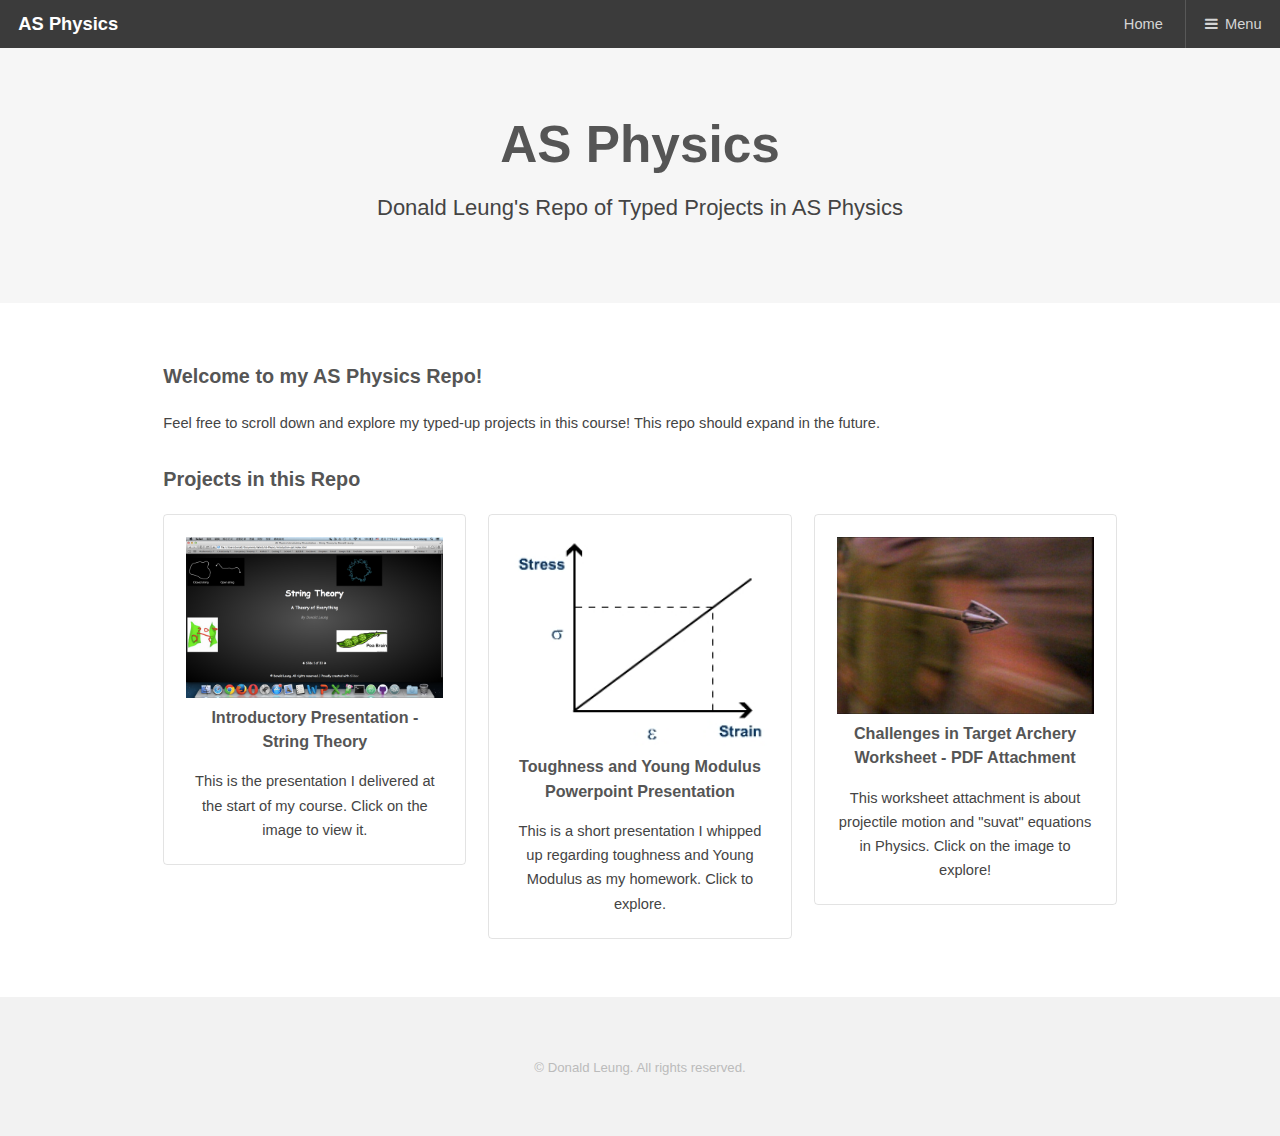
<file: index.html>
<!DOCTYPE HTML>
<!-- skel-baseline v3.0.0 | (c) n33 | skel.io | MIT licensed -->
<html>
	<head>
		<title>Donald Leung's AS Physics Repo</title>
		<meta charset="utf-8" />
		<meta name="viewport" content="width=device-width, initial-scale=1" />
		<link rel="stylesheet" href="assets/css/main.css" />
	</head>
	<body id="top">

		<!-- Header -->
			<header id="header">
				<h1><a href="index.html">AS Physics</a></h1>
				<a href="index.html">Home</a>
				<a href="#nav">Menu</a>
			</header>

		<!-- Nav -->
			<nav id="nav">
				<ul class="links">
					<li><a href="introduction-ppt/index.html">Introductory Presentation</a></li>
				</ul>
				<!-- <ul class="actions vertical">
					<li><a href="http://skel.io" class="button special fit">Download</a></li>
					<li><a href="http://skel.io" class="button fit">Documentation</a></li>
				</ul> -->
			</nav>

		<!-- Banner -->
			<section id="banner">
				<h2>AS Physics</h2>
				<p title="I couldn't come up with a better description :p">Donald Leung's Repo of Typed Projects in AS Physics</p>
				<!-- <ul class="actions">
					<li><a href="#content" class="button special">Content</a></li>
					<li><a href="#elements" class="button">Elements</a></li>
					<li><a href="#grid" class="button alt">Grid System</a></li>
				</ul> -->
			</section>

		<!-- Main -->
			<div id="main" class="container">

				<h3>Welcome to my AS Physics Repo!</h3>
				<p title="Is this even grammatically correct? :p">Feel free to scroll down and explore my typed-up projects in this course!  This repo should expand in the future.</p>

				<h3>Projects in this Repo</h3>

				<div class="row projects">
					<div class="4u 12u(medium)">
						<div class="box">
							<a href="introduction-ppt/index.html"><img src="as-physics-images/string-theory.png" alt="AS Physics Introductory Presentation - String Theory" style="height: 100%; width: 100%;" /></a>
							<h4>Introductory Presentation - String Theory</h4>
							<p>This is the presentation I delivered at the start of my course.  Click on the image to view it.</p>
						</div>
					</div>
					<div class="4u 12u(medium)">
						<div class="box">
							<a href="toughness-and-young-modulus/"><img src="as-physics-images/young-modulus.jpg" alt="Toughness and Young Modulus Powerpoint" style="width: 100%; height: 100%" /></a>
							<h4>Toughness and Young Modulus Powerpoint Presentation</h4>
							<p>This is a short presentation I whipped up regarding toughness and Young Modulus as my homework.  Click to explore.</p>
						</div>
					</div>
					<div class="4u 12u(medium)">
						<div class="box">
							<a href="target-archery-attachment/"><img src="as-physics-images/target-archery.jpg" alt="Target Archery Attachment" style="width: 100%; height: 100%" /></a>
							<h4>Challenges in Target Archery Worksheet - PDF Attachment</h4>
							<p>
								This worksheet attachment is about projectile motion and &quot;suvat&quot; equations in Physics.  Click on the image to explore!
							</p>
						</div>
					</div>
				</div>
				<div class="row projects">
					<div class="4u 12u(medium)">
						<!-- Insert Content Box Here -->
					</div>
					<div class="4u 12u(medium)">
						<!-- Insert Content Box Here -->
					</div>
					<div class="4u 12u(medium)">
						<!-- Insert Content Box Here -->
					</div>
				</div>

			</div>

		<!-- Footer -->
			<footer id="footer">
				<div class="copyright">
					&copy; Donald Leung. All rights reserved.
				</div>
			</footer>

		<!-- Scripts -->
			<script src="assets/js/skel.min.js"></script>
			<script src="assets/js/main.js"></script>

		<!-- My Stylesheets -->
			<link rel="stylesheet" href="style.css" />

	</body>
</html>
</file>
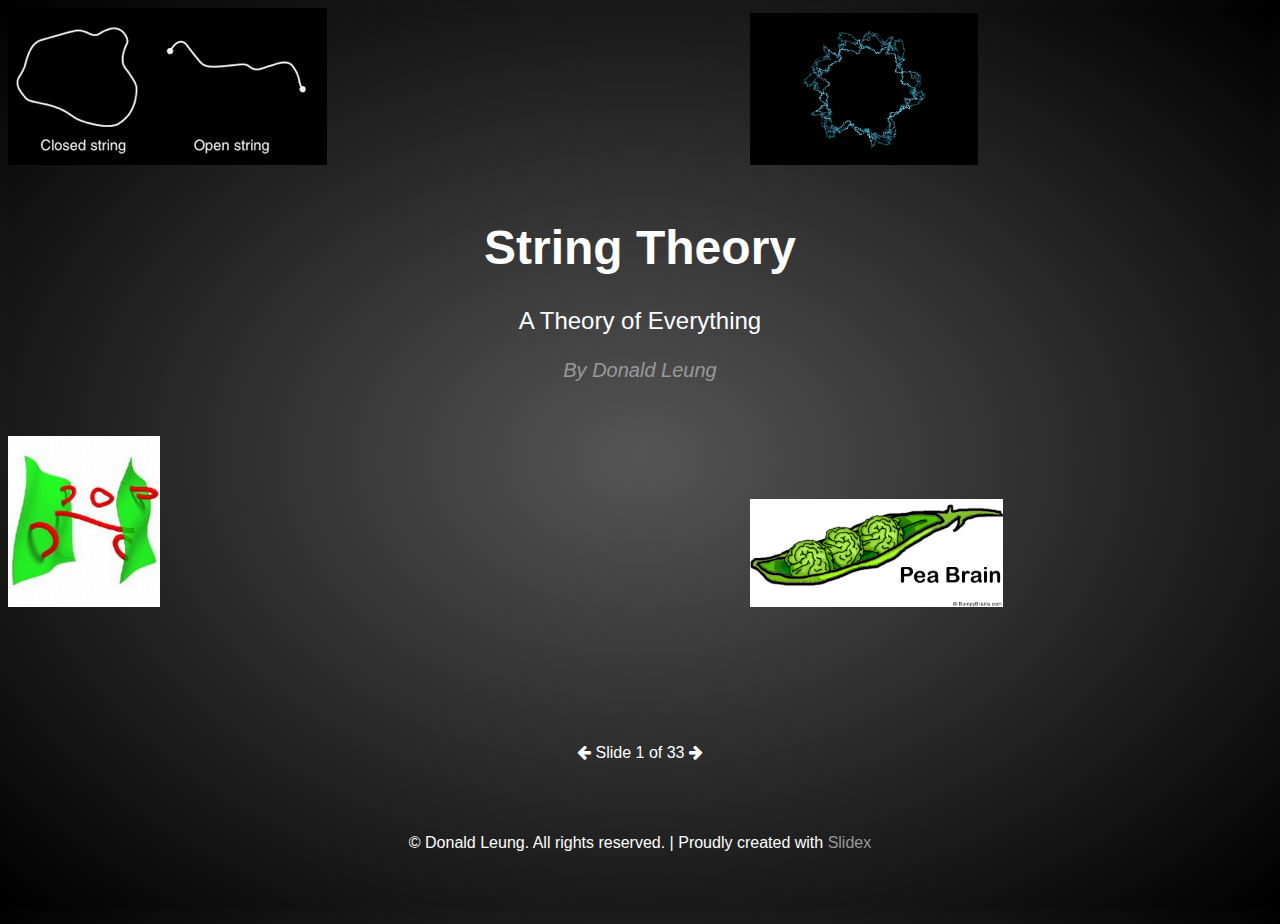
<file: introduction-ppt/index.html>
<!DOCTYPE html>
<!--
  Slidex by Donald Leung (http://donaldkellett.github.io)
  A customizable-to-the-core template for Powerpoint-style presentations
  (c) Donald Leung.  All rights reserved.
  MIT Licensed
-->
<html id="file">
  <head>
    <meta charset="utf-8" />
    <title>AS Physics Introductory Presentation - String Theory by Donald Leung</title>

    <!-- Slidex Assets -->
    <link rel="stylesheet" type="text/css" href="assets/css/slidex.css" />
    <script src="assets/js/slidex.js"></script>

    <!-- Imported Assets -->
    <link rel="stylesheet" type="text/css" href="assets/imported/font-awesome/css/font-awesome.min.css" />
  </head>
  <body id="body">

    <!-- Slide Window (DO NOT EDIT - go to "Slide Content" section to edit slides) -->
    <div id="slideWindow">
      <h2>Filler Content</h2>
      <p>If you have created slides, you should not be seeing this message.</p>
      <p>Lorem ipsum dolor sit amet, consectetur adipisicing elit, sed do eiusmod tempor incididunt ut labore et dolore magna aliqua. Ut enim ad minim veniam, quis nostrud exercitation ullamco laboris nisi ut aliquip ex ea commodo consequat. Duis aute irure dolor in reprehenderit in voluptate velit esse cillum dolore eu fugiat nulla pariatur. Excepteur sint occaecat cupidatat non proident, sunt in culpa qui officia deserunt mollit anim id est laborum.</p>
      <noscript>
        <h2>Javascript Disabled</h2>
        <p>Sorry, it seems that you have disabled Javascript.  Please enable Javascript to view the slideshow.</p>
      </noscript>
    </div>

    <!-- Arrows to navigate through slides (DO NOT EDIT) -->
    <div id="slideScroll">
      <p><a href="javascript:void(0)" title="Previous Slide" onclick="slidex.previousSlide()"><span class="fa fa-arrow-left" id="previousSlide"></span></a> Slide <span id="currentSlide">1</span> of <span id="totalSlides">99</span> <a href="javascript:void(0)" title="Next Slide" onclick="slidex.nextSlide()"><span class="fa fa-arrow-right" id="nextSlide"></span></a></p>
    </div>

    <!-- Copyright - Feel free to edit the copyright notice below! -->
    <div id="copyright">&copy; Donald Leung.  All rights reserved. | Proudly created with <a href="http://donaldkellett.github.io/Slidex" target="_blank">Slidex</a></div>

    <!-- Slide Content - Add your slide content below -->

    <div id="slideContent">
      <div class="slide" id="slide1">
        <div style="height: 25%;">
          <div style="width: 40%; display: inline-block;"><img src="images/strings1.jpg" /></div>
          <div style="margin-left: 18%; width: 40%; display: inline-block;"><img src="images/strings2.jpg" style="width: 45%; height: 45%;" /></div>
        </div>
        <div style="height: 30%;">
          <h1 id="presentationTitle">String Theory</h1>
          <p id="presentationSummary">A Theory of Everything</p>
          <p id="presentationAuthor">By Donald Leung</p>
        </div>
        <div style="height: 25%;">
          <div style="width: 40%; display: inline-block;"><img src="images/p-branes.jpg" style="width: 30%; height: 30%;" /></div>
          <div style="margin-left: 18%; width: 40%; display: inline-block;"><img src="images/pea-brains.jpg" style="width: 50%; height: 50%;" /></div>
        </div>
      </div>
      <div class="slide" id="slide2">
        <div style="height: 57.5%;">
          <h2 class="slideTitle">Contents</h2>
          <ol>
            <li><a href="javascript:void(0)" style="color: white;" title="Skip to this section" onclick="contents.section1()">Special and General Relativity (approx. 3 mins)</a></li>
            <li><a href="javascript:void(0)" style="color: white;" title="Skip to this section" onclick="contents.section2()">Quantum Mechanics and Wave-particle Duality (approx. 3 mins)</a></li>
            <li><a href="javascript:void(0)" style="color: white;" title="Skip to this section" onclick="contents.section3()">String Theory and M-theory (approx. 4 mins)</a></li>
            <li style="color: red; font-style: italic;"><a href="javascript:void(0)" style="color: red;" title="Skip to Spinoff" onclick="contents.spinoff()">Spinoff: Hyperdimensionality and God (approx. 5 mins)</a></li>
            <li><a href="javascript:void(0)" style="color: white;" title="Skip to Credits" onclick="contents.credits()">Credits</a></li>
          </ol>
        </div>
        <div style="height: 22.5%;">
          <img src="images/general-relativity.jpg" style="width: 15%;" title="General Relativity" />
          <img src="images/quantum-mechanics.jpg" style="width: 15%;" title="Quantum Mechanics" />
          <img src="images/strings1.jpg" style="width: 15%;" title="String Theory" />
          <img src="images/spinoff.gif" style="width: 25%" title="Oooooh ... interesting ... " />
        </div>
      </div>
      <div class="slide" id="slide3">
        <div style="height: 35%"></div>
        <div style="height: 20%;"><h2 class="majorTitle">Special and General Relativity</h2></div>
        <div style="height: 25%"></div>
      </div>
      <div class="slide" id="slide4">
        <h2 class="slideTitle">Background History</h2>
        <ul>
          <li>Published by Albert Einstein</li>
          <li>Published 1915</li>
          <li>Theory of Gravitation</li>
        </ul>
        <p>
          <img src="images/Albert-Einstein.jpeg" style="width: 25%;" title="Albert Einstein ... laughing?" />
          <img src="images/newton.jpg" style="width: 25%;" title="Theory of Gravitation and Newton ... he wasn't the one who got it right though :p" />
        </p>
      </div>
      <div class="slide" id="slide5">
        <!-- Haha - self-defined tags "<equation>" and "<imgdescription>" on this slide - not valid HTML but whatever :p -->
        <h2 class="slideTitle">Special Relativity: Some Basic Concepts</h2>
        <ul>
          <li>Speed of Light in vaccuum independent of motion of observer</li>
          <li>Predicts the equivalence of mass and energy: <equation>E = mc<sup>2</sup></equation></li>
          <li>Space and time are related and interwoven in &quot;spacetime&quot; fabric</li>
          <li>Only applies to <em>flat</em> spacetime (hence the name &quot;special relativity&quot;)</li>
        </ul>
        <div style="text-align: center;">
          <img src="images/flat-spacetime.jpeg" style="width: 20%;" title="Special Relativity only applies to flat spacetime, hence its name" />
          <imgdescription>Figure 1.1: Flat Spacetime</imgdescription>
        </div>
      </div>
      <div class="slide" id="slide6">
        <h2 class="slideTitle">General Relativity: Some Basic Concepts</h2>
        <ul>
          <li>A generalization of Special Relativity (hence its name) which includes all sorts of spacetime distortions such as acceleration or gravitational fields</li>
          <li><span title="Massive [physics]: refers to objects with a high mass; has nothing to do with its size whatsoever.">Massive</span> objects create a &quot;dent&quot; or distortion in spacetime which is felt as gravity</li>
          <li>Rotation of <span title="Massive [physics]: refers to objects with a high mass; has nothing to do with its size whatsoever.">massive</span> objects can also twist and distort spacetime</li>
        </ul>
        <p style="text-align: center;">
          <img src="images/Gravity.jpg" style="width: 30%;" title="Massive objects create a 'dent' in spacetime which we perceive as gravity, much like a basketball creates a dent in a trampoline." />
          <imgdescription>Figure 1.2: A star causing a dent in spacetime - this is gravity</imgdescription>
        </p>
      </div>
      <div class="slide" id="slide7">
        <h2 class="slideTitle">Similarities between Special and General Relativity</h2>
        <p>In case you haven't noticed, both of them deal with physics phenomena on a very large scale.  These two theories seem to totally break down on the subatomic scale.</p>
        <p><strong>And this is where quantum mechanics comes in.</strong></p>
      </div>
      <div class="slide" id="slide8">
        <div style="height: 35%"></div>
        <div style="height: 20%;"><h2 class="majorTitle">Quantum Mechanics</h2></div>
        <div style="height: 25%"></div>
      </div>
      <div class="slide" id="slide9">
        <h2 class="slideTitle">Background History</h2>
        <ul>
          <li title="Or maybe I haven't done my research carefully enough :p"><em>No definite date</em> for discovery of quantum mechanics</li>
          <li>Phrase &quot;Quantum Mechanics&quot; coined by Max Born, Werner Heisenberg and Wolfgang Pauli in early 1920s</li>
          <li>
            Other scientists who contributed greatly to this theory:
            <ul style="font-size: 20px;">
              <li>Max Planck</li>
              <li title="Yep - him again :D">Albert Einstein</li>
              <li>Niels Bohr</li>
              <li>Louis de Broglie</li>
              <li>Paul Dirac</li>
              <li>Erwin Schr&ouml;dinger</li>
              <li title="Author of the book 'Six Easy Pieces' :)">Richard Feynman</li>
            </ul>
          </li>
        </ul>
      </div>
      <div class="slide" id="slide10">
        <h2 class="slideTitle">Some Basic Concepts</h2>
        <ul>
          <li>Theory for physical phenomena at the <strong>subatomic scale</strong></li>
          <li>Based purely on probability - there is no certainty anywhere in this theory</li>
          <li>Major Concept: Wave-Particle Duality - Subatomic particles exhibit wave properties at times and particle properties at other times</li>
        </ul>
        <p><strong>As you zoom out of the subatomic scale, the probabilities average out so classical physics hold true on a large scale.</strong></p>
      </div>
      <div class="slide" id="slide11">
        <div style="font-size: 25px;">
          <h2 class="slideTitle">Double-Slit Experiment</h2>
          <ul>
            <li>An experiment devised to demonstrate the wave-particle duality nature of subatomic particles</li>
            <li>Also known as <b>Young's Experiment</b></li>
          </ul>
          <p>First, a laser beam is shot at a plate containing 2 parallel slits.  The light passing through the slits are observed on a screen behind the plate.</p>
          <p>We find out that:</p>
          <ol>
            <li>The light passing through the two slits interfere with each other - suggesting that light is a wave</li>
            <li>However, when observed, each photon (light particle) passes through 1 slit only - suggesting that light is comprised of particles</li>
          </ol>
        </div>
      </div>
      <div class="slide" id="slide12">
        <h2 class="slideTitle">Figure 2.1: Double-Slit Experiment</h2>
        <p style="text-align: center;">
          <img src="images/double-slit-experiment.jpg" style="width: 70%;" title="The infamous Double-Slit Experiment" />
        </p>
      </div>
      <div class="slide" id="slide13">
        <h2 class="slideTitle">Problem</h2>
        <p>These two theories have been proven time to time to be mutually incompatible, but both of them are completely valid!</p>
      </div>
      <div class="slide" id="slide14">
        <div style="height: 35%"></div>
        <div style="height: 20%;"><h2 class="majorTitle">String Theory and M-Theory: the Theory of Everything</h2></div>
        <div style="height: 25%"></div>
      </div>
      <div class="slide" id="slide15">
        <h2 class="slideTitle">Background History</h2>
        <ul>
          <li>&quot;Prototype&quot; of String Theory discovered by Gabriele Veneziano during the 1950s/1960s</li>
          <li>Originally used to explain hadron physics</li>
          <li>Later adapted to explain all elementary particles - key theorists include Pierre Ramond, Andre Neveu, John Schwarz and Joel Scherk</li>
          <li>There are currently <strong>5 different self-consistent string theories</strong></li>
        </ul>
        <p>
          <img src="images/strings.png" style="width: 15%;" title="Strings, strings, strings ... " />
          <img src="images/strings1.jpg" title="Different types of string" />
          <img src="images/string-theory-equation.gif" title="An equation from string theory ... anyone know what it means?" />
          <img src="images/string-theory-comic.png" style="width: 15%;" title="Physicists are only beginning to understand string theory" />
        </p>
      </div>
      <div class="slide" id="slide16">
        <h2 class="slideTitle">Aims of String Theory</h2>
        <ul>
          <li>Unite the 2 major theories of the universe, namely General Relativity and Quantum Mechanics</li>
          <li>To create a single unified theory that explains <i>everything</i></li>
        </ul>
      </div>
      <div class="slide" id="slide17">
        <h2 class="slideTitle">Some Basic Concepts</h2>
        <ul>
          <li>All subatomic particles are composed of vibrating filaments of energy called strings</li>
          <li>The difference between different subatomic particles and forces is due to the difference in the vibration of the string(s) - the strings themselves are pretty much the same</li>
          <li>String Theory requires that there are <strong>10 dimensions</strong> because in 3 dimensions, the number of ways that the strings vibrate (i.e. the dimensions in which they are vibrating, left-right, front-back, up-down and so on) are not enough for all of the particles and forces that exist in the universe</li>
          <li>We can't see the extra dimensions because they are curled up into very small spaces or we are living in a 3D subspace of a 10D manifold.</li>
        </ul>
      </div>
      <div class="slide" id="slide18">
        <div style="font-size: 25px;">
          <h2 class="slideTitle">M-Theory and &quot;Pea Brains&quot;</h2>
          <p>Since there are <b>5</b> string theories (hardly a unified theory, right?), M-theory is the theory that attempts to unify all 5 different string theories.</p>
          <p>M-theory suggests that different-dimensional branes exist.  For example, strings (1-branes) are one type of brane that exist, but there are also 2-branes, 3-branes and so on, up to 5-branes.  The general term for all such branes are p-branes (read as &quot;pea brains&quot;) where p is the dimension of the brane.</p>
        </div>
        <p style="text-align: center;">
          <img src="images/p-branes.jpg" style="width: 10%;" title="2-branes (membranes) and 1-branes (strings)" />
          <imgdescription>Figure 3.1: Membranes (2-branes) and Strings (1-branes) are just two of many types of p-branes</imgdescription>
        </p>
      </div>
      <div class="slide" id="slide19">
        <h2 class="slideTitle">Prerequisites of String/M-Theory</h2>
        <p>An important prerequisite (i.e. assumption) of this theory is that there must be at least 6 other spatial dimensions that are unobservable on top of the 3 spatial dimensions and 1 time dimension that we can easily observe.</p>
      </div>
      <div class="slide" id="slide20">
        <h2 class="slideTitle">Choose ... </h2>
        <p>Please choose an option to continue.</p>
        <p>
          <a href="javascript:void(0)" onclick="contents.spinoff()" class="button"><span class="fa fa-refresh"></span> Go to Spinoff</a>
          <a href="javascript:void(0)" onclick="contents.credits()" class="button-special"><span class="fa fa-list-ul"></span> Skip to Credits</a>
        </p>
      </div>
      <div class="slide" id="slide21">
        <div style="height: 35%"></div>
        <div style="height: 20%;"><h2 class="majorTitle" style="color: red;">Spinoff - Hyperdimensionality and God</h2></div>
        <div style="height: 25%"></div>
      </div>
      <div class="slide" id="slide22">
        <div style="color: red;">
          <h2 class="slideTitle" style="color: red;">God - A Hyperdimensional Being?</h2>
          <p>Before we continue, let us see what the Christian Bible says about the properties of God.</p>
          <p>God is:</p>
          <ol>
            <li>Omnipotent</li>
            <li>Omniscient</li>
            <li>Omnipresent</li>
          </ol>
          <p>Apart from that, the universe cannot contain Him.</p>
        </div>
      </div>
      <div class="slide" id="slide23">
        <div style="color: red;">
          <h2 class="slideTitle">Demonstration of Omniscience</h2>
          <p style="text-align: center;">
            <img src="images/spinoff.gif" style="width: 80%;" />
            <imgdescription>Figure 4.1: A Two-Dimensional World.  The rectangle is Mr. Flat and the triangle is Mrs. Flat.</imgdescription>
          </p>
        </div>
      </div>
      <div class="slide" id="slide24">
        <div style="color: red;">
          <h2 class="slideTitle">Demonstration of Omnipresence</h2>
          <p style="text-transform: uppercase;">Look at the whiteboard and presenter!</p>
        </div>
      </div>
      <div class="slide" id="slide25">
        <div style="color: red;">
          <h2 class="slideTitle">&quot;The Universe cannot contain Him&quot;</h2>
          <p style="text-transform: uppercase;">Look at the whiteboard and presenter!</p>
        </div>
      </div>
      <div class="slide" id="slide26">
        <div style="height: 35%"></div>
        <div style="height: 20%;"><h2 class="majorTitle">Credits</h2></div>
        <div style="height: 25%"></div>
      </div>
      <div class="slide" id="slide27">
        <h2 class="slideTitle">Special and General Relativity</h2>
        <ul>
          <li><a href="https://en.wikipedia.org/wiki/General_relativity" target="_blank">https://en.wikipedia.org/wiki/General_relativity</a></li>
          <li><a href="http://www.space.com/17661-theory-general-relativity.html" target="_blank">http://www.space.com/17661-theory-general-relativity.html</a></li>
          <li><a href="https://en.wikipedia.org/wiki/Special_relativity" target="_blank">https://en.wikipedia.org/wiki/Special_relativity</a></li>
        </ul>
      </div>
      <div class="slide" id="slide28">
        <h2 class="slideTitle">Quantum Mechanics</h2>
        <ul>
          <li><a href="https://en.wikipedia.org/wiki/Quantum_mechanics" target="_blank">https://en.wikipedia.org/wiki/Quantum_mechanics</a></li>
          <li><a href="https://en.wikipedia.org/wiki/History_of_quantum_mechanics" target="_blank">https://en.wikipedia.org/wiki/History_of_quantum_mechanics</a></li>
          <li><a href="https://simple.wikipedia.org/wiki/Quantum_mechanics" target="_blank">https://simple.wikipedia.org/wiki/Quantum_mechanics</a></li>
          <li><a href="https://en.wikipedia.org/wiki/Double-slit_experiment" target="_blank">https://en.wikipedia.org/wiki/Double-slit_experiment</a></li>
        </ul>
      </div>
      <div class="slide" id="slide29">
        <h2 class="slideTitle">String and M-Theory</h2>
        <ul>
          <li><a href="http://www.physlink.com/Education/AskExperts/ae138.cfm" target="_blank">http://www.physlink.com/Education/AskExperts/ae138.cfm</a></li>
          <li><a href="http://www.columbia.edu/cu/record/23/18/14.html" target="_blank">http://www.columbia.edu/cu/record/23/18/14.html</a></li>
          <li><a href="http://www.dummies.com/how-to/content/the-basic-elements-of-string-theory.html" target="_blank">http://www.dummies.com/how-to/content/the-basic-elements-of-string-theory.html</a></li>
          <li><a href="http://www.dummies.com/how-to/content/string-theory-for-dummies-cheat-sheet.html" target="_blank">http://www.dummies.com/how-to/content/string-theory-for-dummies-cheat-sheet.html</a></li>
          <li><a href="https://en.wikipedia.org/wiki/Introduction_to_M-theory" target="_blank">https://en.wikipedia.org/wiki/Introduction_to_M-theory</a></li>
          <li><a href="https://en.wikipedia.org/wiki/String_theory" target="_blank">https://en.wikipedia.org/wiki/String_theory</a></li>
        </ul>
      </div>
      <div class="slide" id="slide30">
        <h2 class="slideTitle">Images</h2>
        <ul>
          <li><a href="https://www.iusb.edu/currents/wp-content/uploads/2012/07/StringTheory_shutterstock_24627319.jpg" target="_blank">https://www.iusb.edu/currents/wp-content/uploads/2012/07/StringTheory_shutterstock_24627319.jpg</a></li>
          <li><a href="https://thescienceclassroom.wikispaces.com/file/view/strings.jpg/65888368/strings.jpg" target="_blank">https://thescienceclassroom.wikispaces.com/file/view/strings.jpg/65888368/strings.jpg</a></li>
          <li><a href="http://www.damtp.cam.ac.uk/user/tong/string/dbrane.jpg" target="_blank">http://www.damtp.cam.ac.uk/user/tong/string/dbrane.jpg</a></li>
          <li><a href="http://bumpybrains.com/comics/images/pea_brain_comic.jpg" target="_blank">http://bumpybrains.com/comics/images/pea_brain_comic.jpg</a></li>
        </ul>
        <p> ... and much, much more!  I basically copied all my images from the Internet :p</p>
      </div>
      <div class="slide" id="slide31">
        <h2 class="slideTitle">Software</h2>
        <p><a href="http://donaldkellett.github.io/Slidex" target="_blank">Slidex</a> by Donald Leung.  MIT Licensed.</p>
      </div>
      <div class="slide" id="slide32">
        <div style="height: 35%"></div>
        <div style="height: 20%;"><h2 class="majorTitle">Thank you for listening!</h2></div>
        <div style="height: 25%"></div>
      </div>
      <div class="slide" id="slide33">
        <h2 class="slideTitle">Alternate Versions</h2>
        <ol>
          <li><a href="https://docs.google.com/presentation/d/1jyNu12zl2Z99dhKpTiLnlxnhE_OKYD65YJMxwshPb9g/edit#slide=id.g5b0bc2cb9_0_56" target="_blank">Google Slides</a></li>
          <li><a href="latex/string-theory.pdf" target="_blank">LaTeX Version</a></li>
          <li><a href="https://scratch.mit.edu/projects/70679938/" target="_blank">Scratch Version</a> (for fun only)</li>
        </ol>
        <p>
          <a href="http://donaldkellett.github.io/AS-Physics" class="button">Return to Homepage</a>
        </p>
      </div>
    </div>

    <!-- My Custom Assets -->
    <link type="text/css" rel="stylesheet" href="assets/css/custom.css" />
    <script src="assets/js/custom.js"></script>

  </body>
</html>
</file>
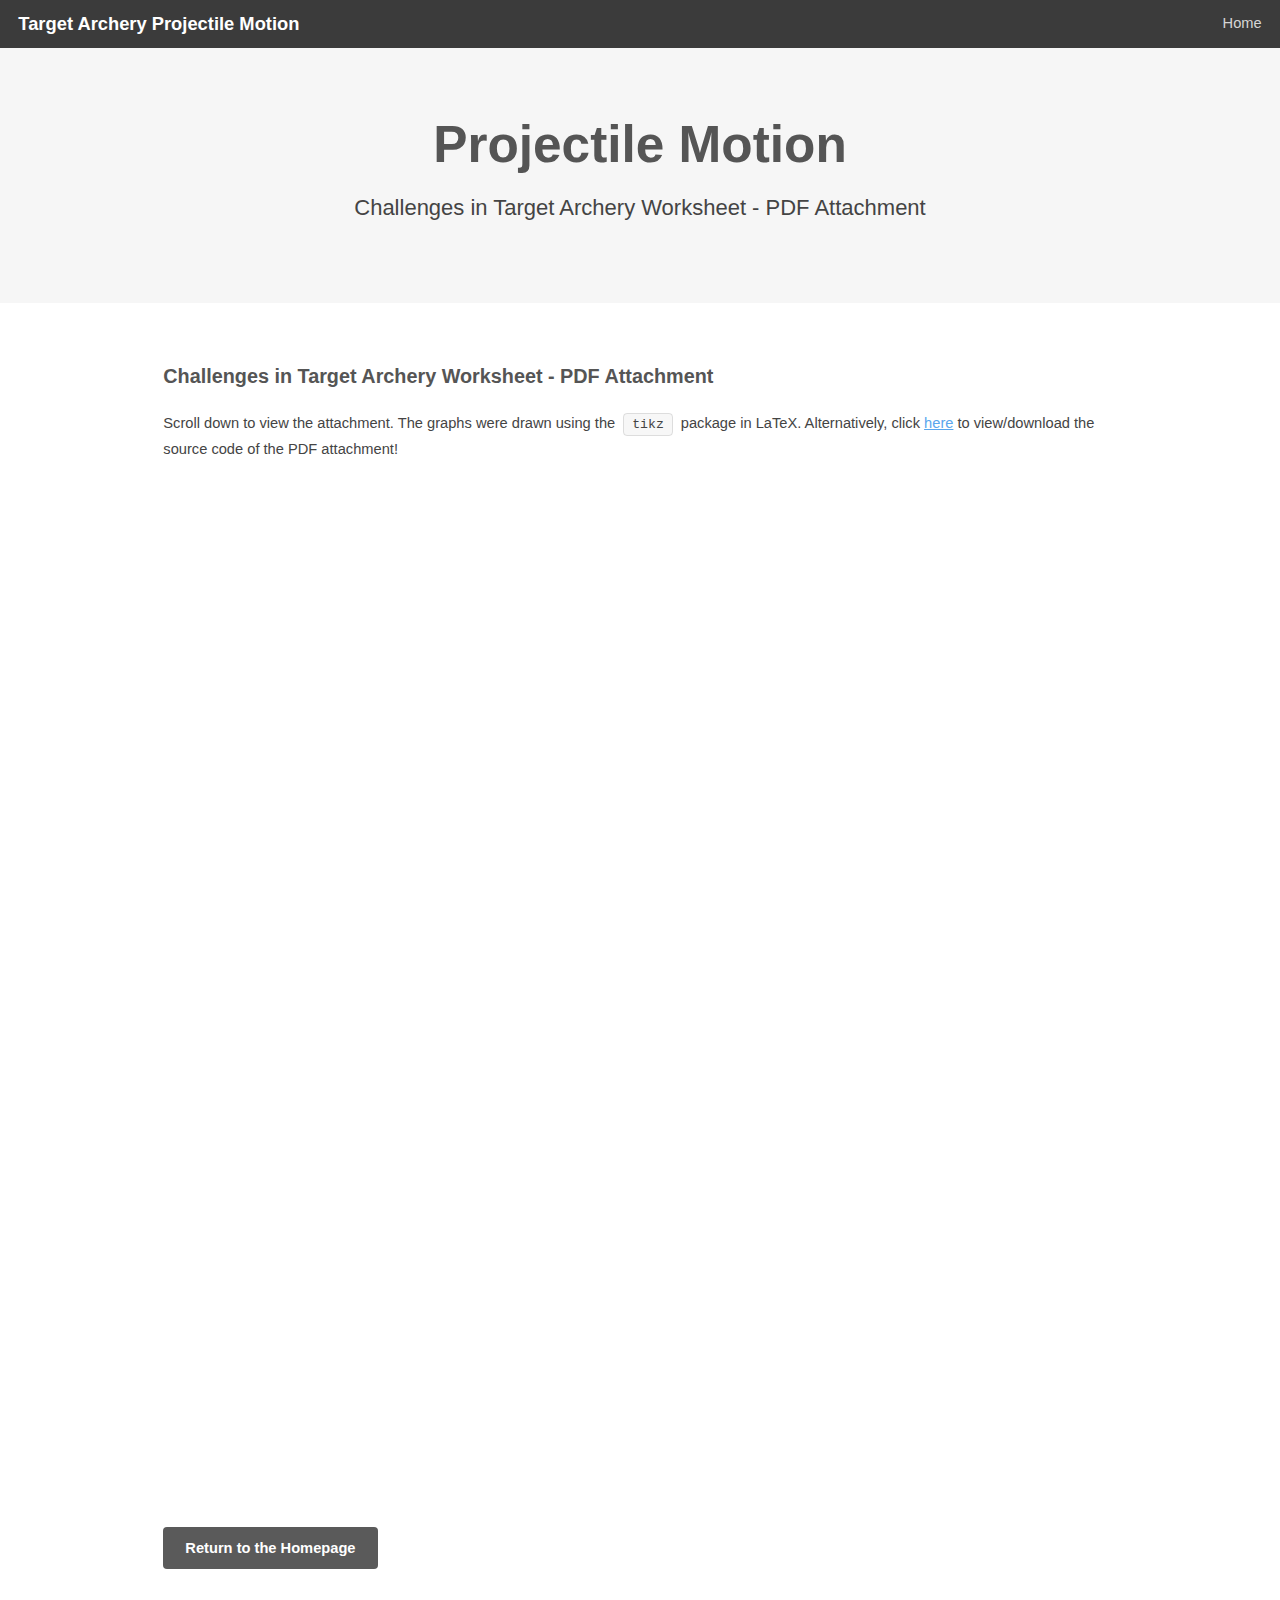
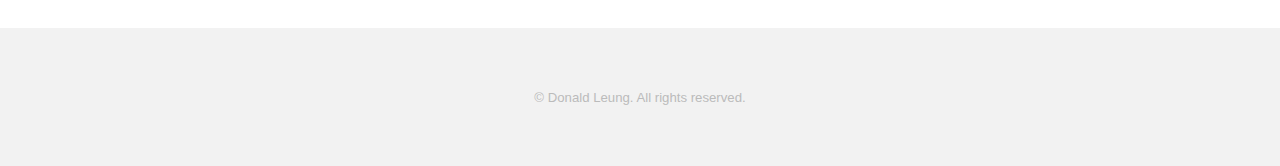
<file: target-archery-attachment/index.html>
<!DOCTYPE HTML>
<!-- skel-baseline v3.0.0 | (c) n33 | skel.io | MIT licensed -->
<html>
	<head>
		<title>Challenges in Target Archery (Projectile Motion Worksheet) - Attachment</title>
		<meta charset="utf-8" />
		<meta name="viewport" content="width=device-width, initial-scale=1" />
		<link rel="stylesheet" href="assets/css/main.css" />
	</head>
	<body id="top">

		<!-- Header -->
			<header id="header">
				<h1><a href="index.html">Target Archery Projectile Motion</a></h1>
				<a href="index.html">Home</a>
			</header>

		<!-- Banner -->
			<section id="banner">
				<h2>Projectile Motion</h2>
				<p>Challenges in Target Archery Worksheet - PDF Attachment</p>
			</section>

		<!-- Main -->
			<div id="main" class="container">
				<div class="row">
					<div class="12u$">
						<h3>Challenges in Target Archery Worksheet - PDF Attachment</h3>
						<p>
							Scroll down to view the attachment.  The graphs were drawn using the <code>tikz</code> package in LaTeX.  Alternatively, click <a href="main.tex">here</a> to view/download the source code of the PDF attachment!
						</p>
						<p>
							<iframe src="challenges-target-archery.pdf" style="width: 100%; height: 1000px"></iframe>
						</p>
						<p>
							<a href="http://donaldkellett.github.io/AS-Physics/" class="button">Return to the Homepage</a>
						</p>
					</div>
				</div>
			</div>

		<!-- Footer -->
			<footer id="footer">
				<div class="copyright">
					&copy; Donald Leung. All rights reserved.
				</div>
			</footer>

		<!-- Scripts -->
			<script src="assets/js/skel.min.js"></script>
			<script src="assets/js/main.js"></script>

	</body>
</html>
</file>
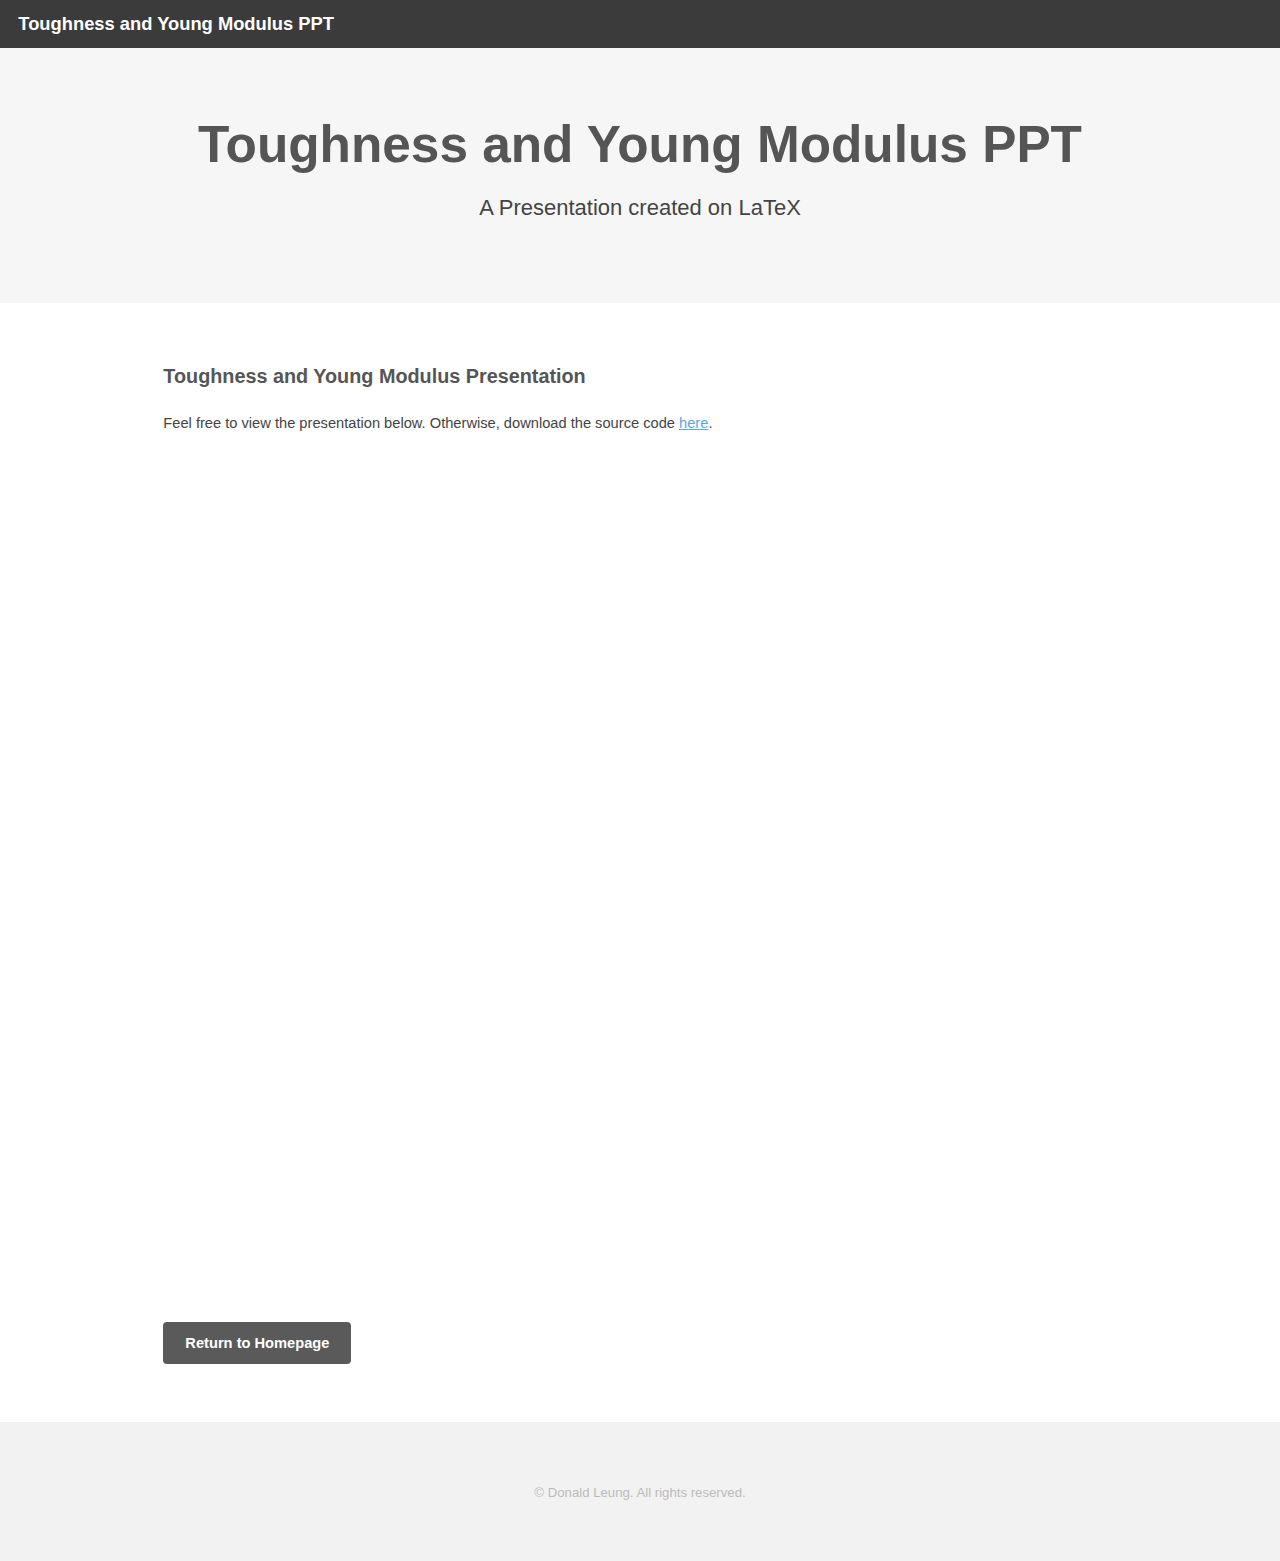
<file: toughness-and-young-modulus/index.html>
<!DOCTYPE HTML>
<!-- skel-baseline v3.0.0 | (c) n33 | skel.io | MIT licensed -->
<html>
	<head>
		<title>Toughness and Young Modulus Powerpoint Presentation</title>
		<meta charset="utf-8" />
		<meta name="viewport" content="width=device-width, initial-scale=1" />
		<link rel="stylesheet" href="assets/css/main.css" />
	</head>
	<body id="top">

		<!-- Header -->
			<header id="header">
				<h1><a href="index.html">Toughness and Young Modulus PPT</a></h1>
			</header>

		<!-- Banner -->
			<section id="banner">
				<h2>Toughness and Young Modulus PPT</h2>
				<p>A Presentation created on LaTeX</p>
			</section>

		<!-- Main -->
			<div id="main" class="container">

				<h3>Toughness and Young Modulus Presentation</h3>
				<p>Feel free to view the presentation below.  Otherwise, download the source code <a href="source.zip" download>here</a>.</p>

				<div class="row">
					<div class="12u">
						<iframe src="main.pdf" style="width: 100%; height: 850px"></iframe>
					</div>
				</div>

				<p>
					<a class="button" href="http://donaldkellett.github.io/AS-Physics/">Return to Homepage</a>
				</p>

			</div>

		<!-- Footer -->
			<footer id="footer">
				<div class="copyright">
					&copy; Donald Leung. All rights reserved.
				</div>
			</footer>

		<!-- Scripts -->
			<script src="assets/js/skel.min.js"></script>
			<script src="assets/js/main.js"></script>

	</body>
</html>
</file>
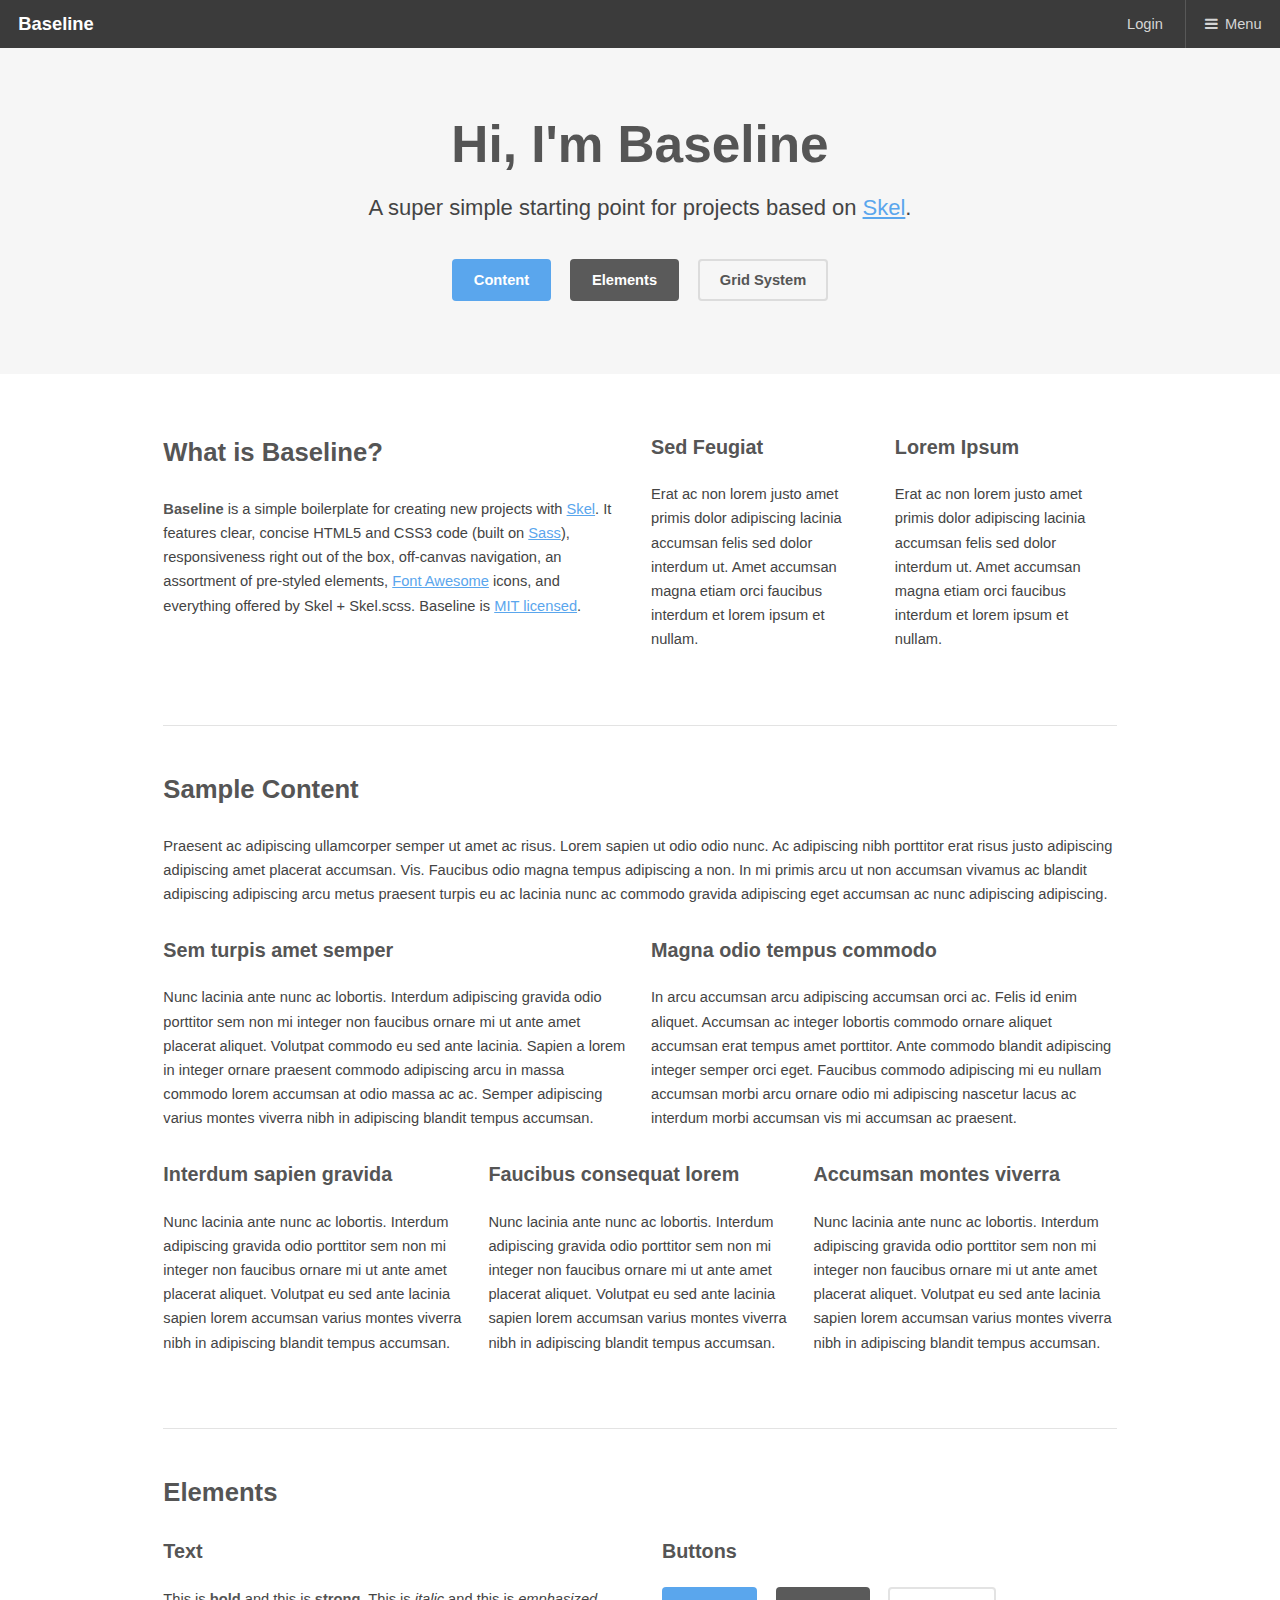
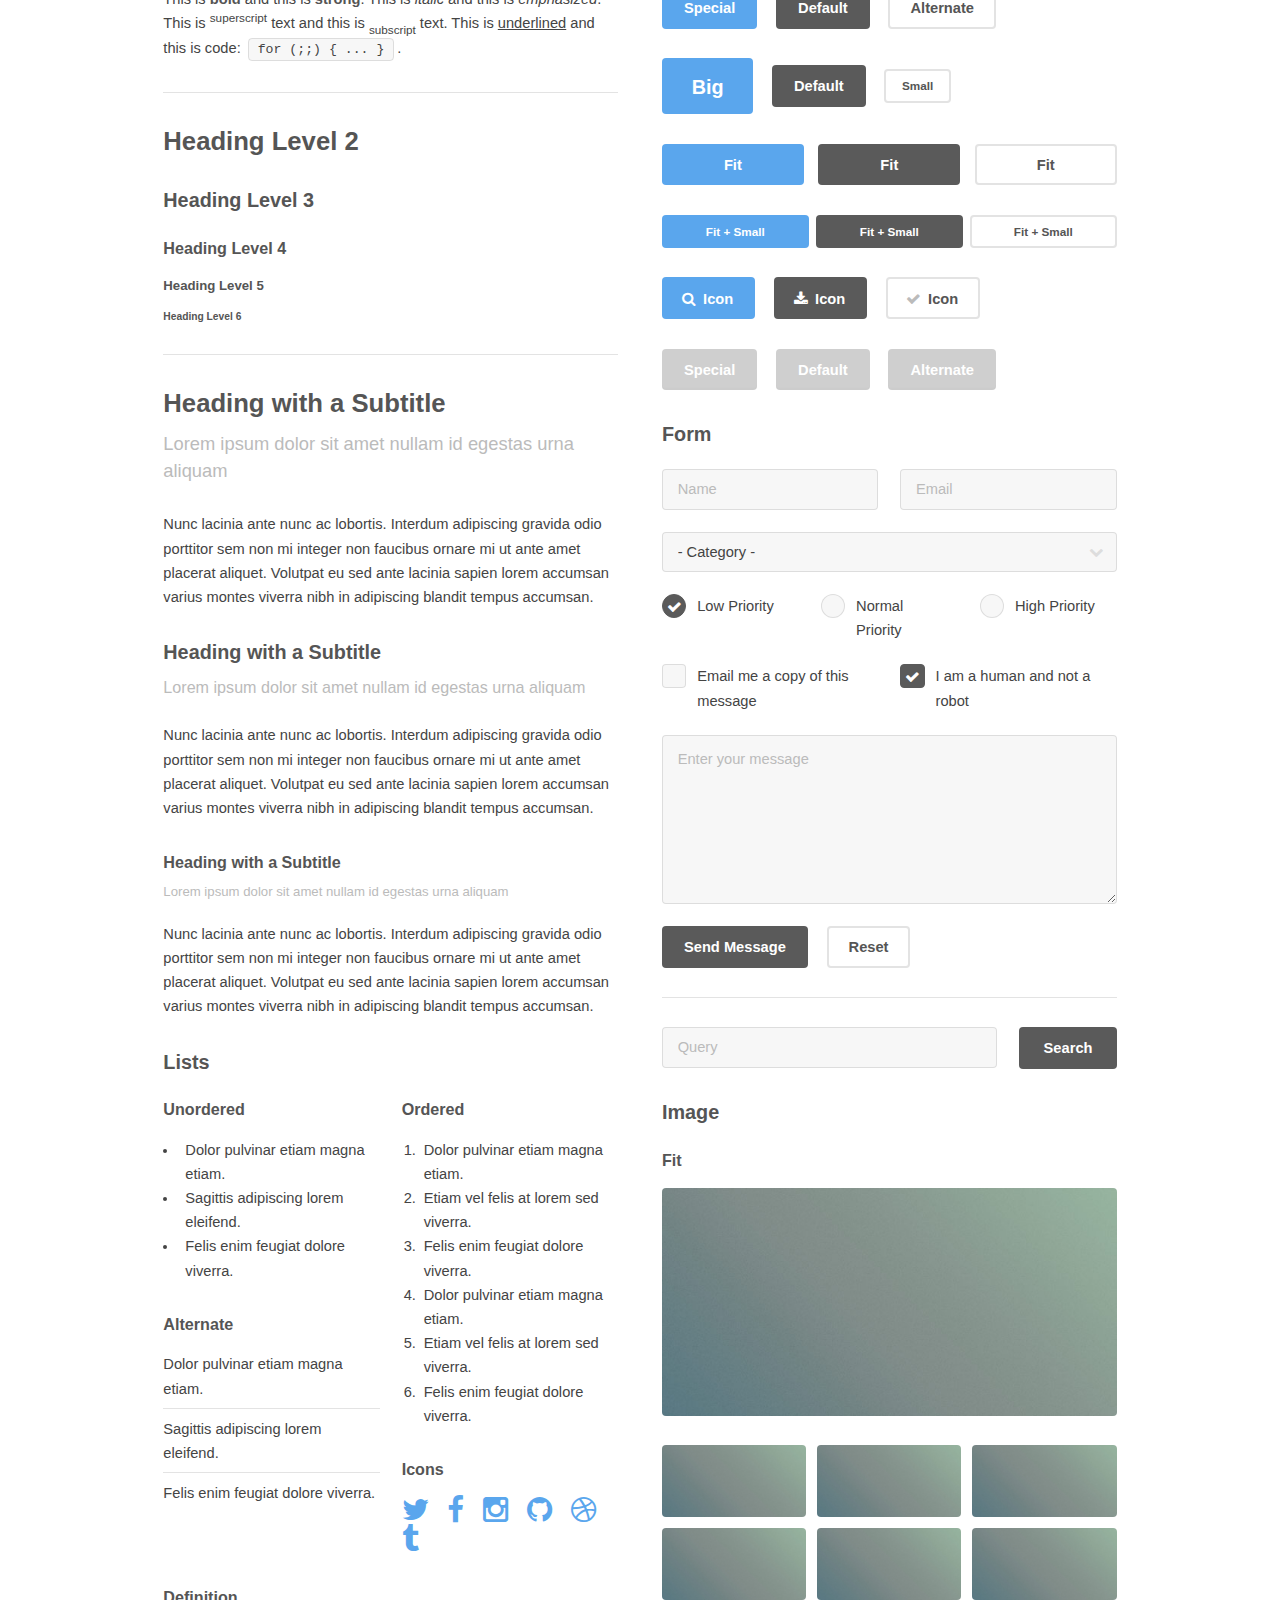
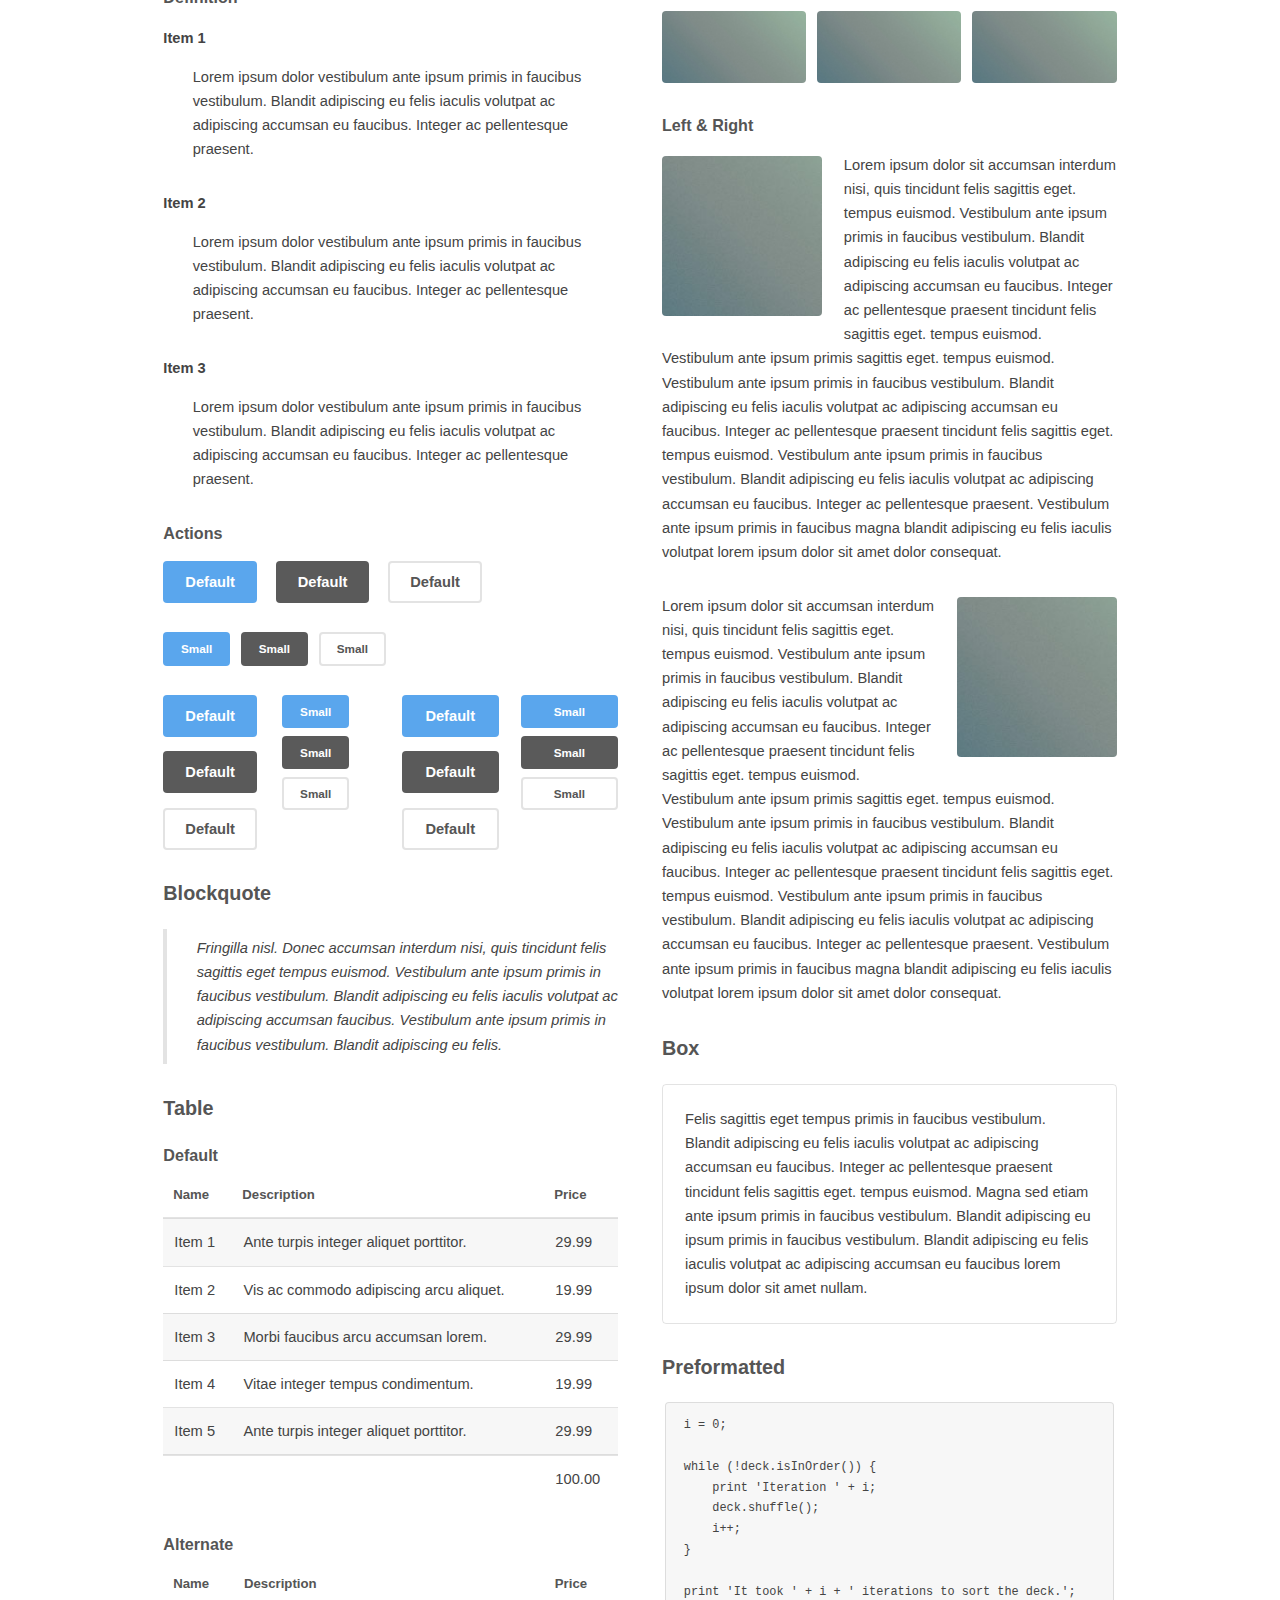
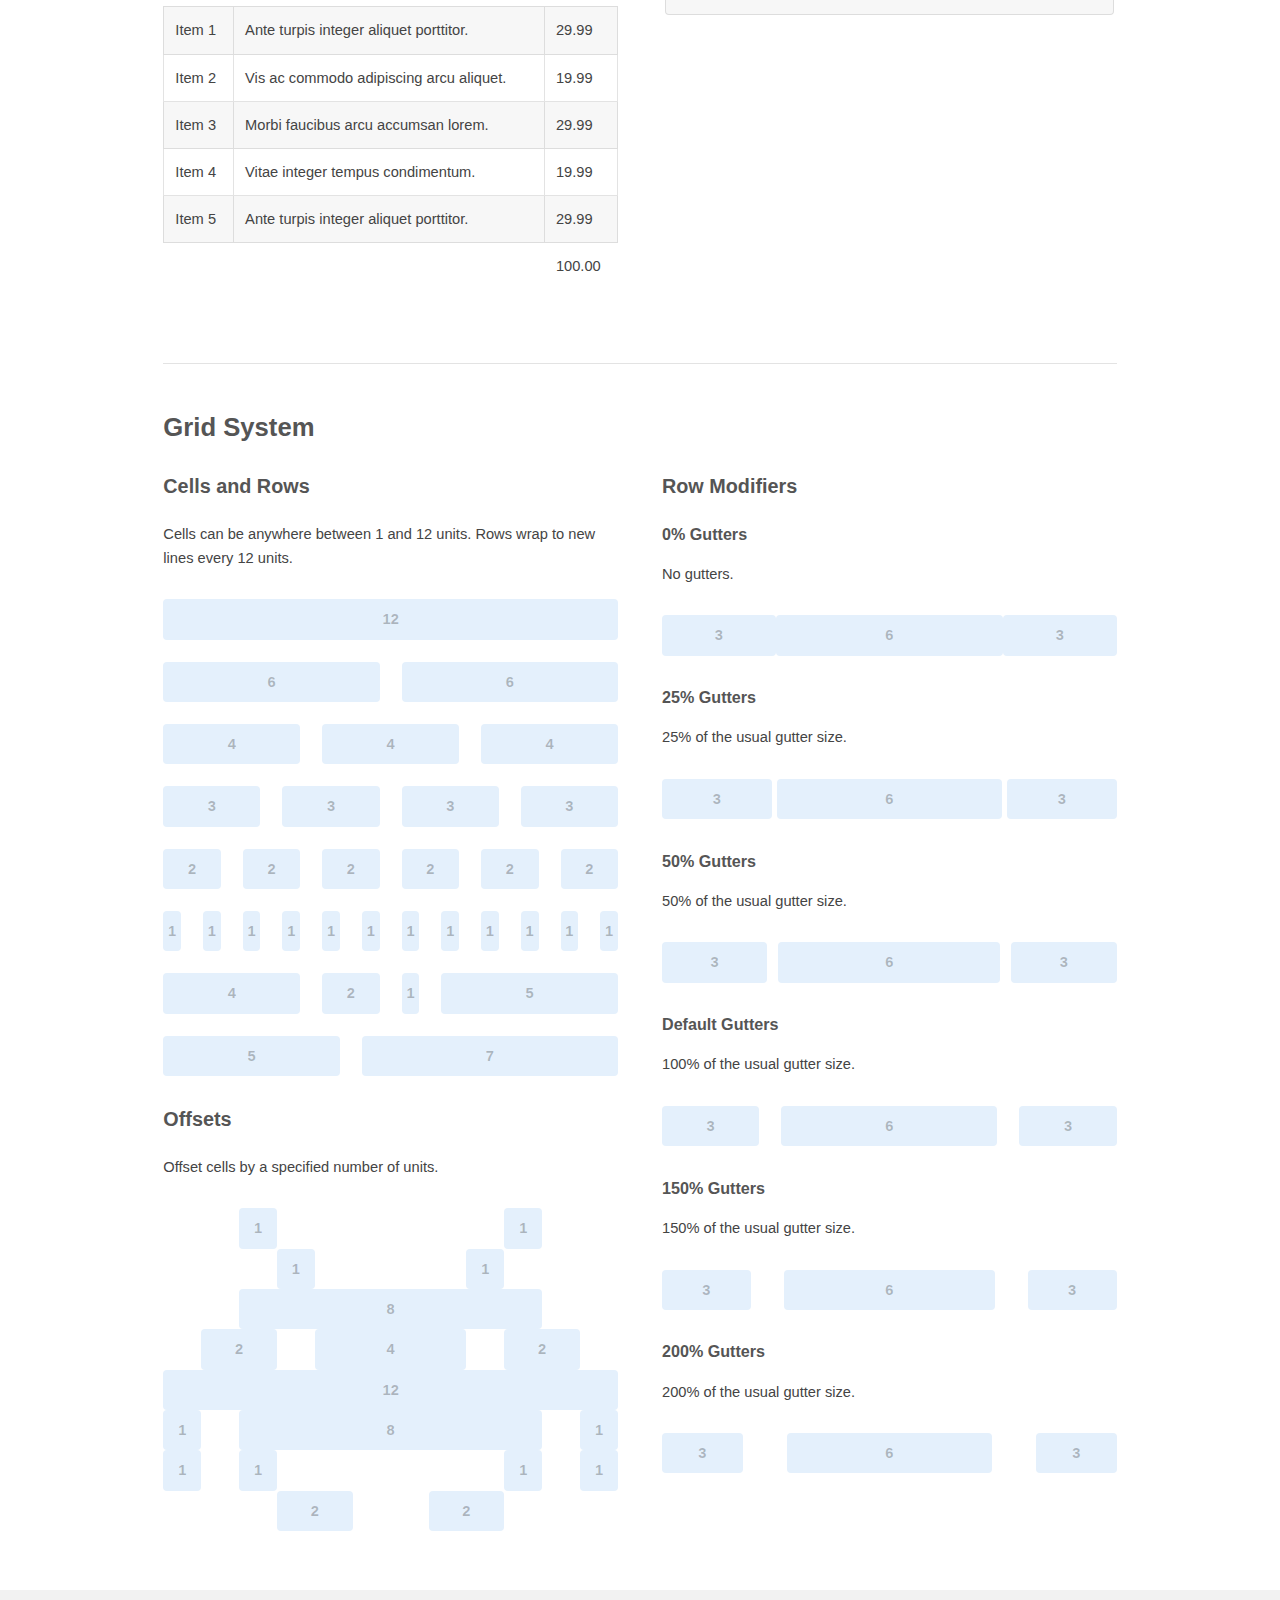
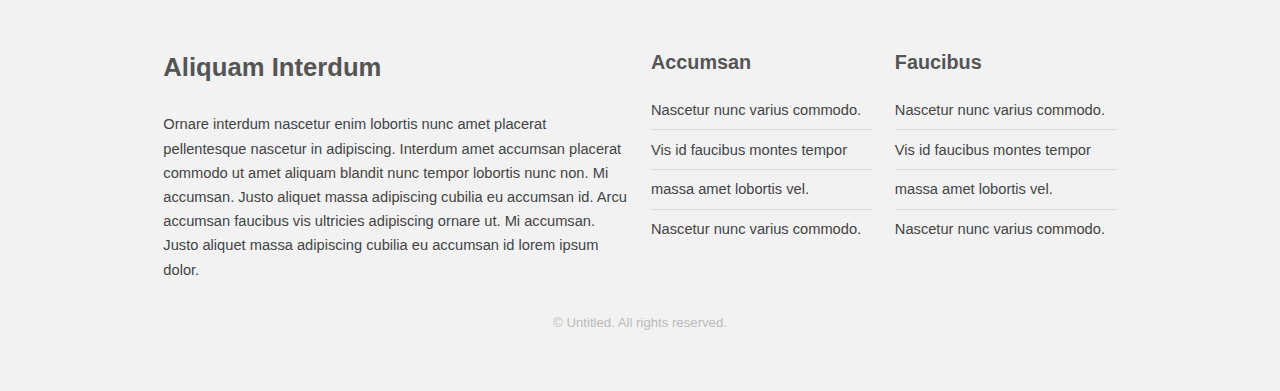
<file: elements.html>
<!DOCTYPE HTML>
<!-- skel-baseline v3.0.0 | (c) n33 | skel.io | MIT licensed -->
<html>
	<head>
		<title>Baseline</title>
		<meta charset="utf-8" />
		<meta name="viewport" content="width=device-width, initial-scale=1" />
		<link rel="stylesheet" href="assets/css/main.css" />
	</head>
	<body id="top">

		<!-- Header -->
			<header id="header">
				<h1><a href="#">Baseline</a></h1>
				<a href="#">Login</a>
				<a href="#nav">Menu</a>
			</header>

		<!-- Nav -->
			<nav id="nav">
				<ul class="links">
					<li><a href="#top">Top</a></li>
					<li><a href="#content">Content</a></li>
					<li><a href="#elements">Elements</a></li>
					<li><a href="#grid">Grid System</a></li>
				</ul>
				<ul class="actions vertical">
					<li><a href="http://skel.io" class="button special fit">Download</a></li>
					<li><a href="http://skel.io" class="button fit">Documentation</a></li>
				</ul>
			</nav>

		<!-- Banner -->
			<section id="banner">
				<h2>Hi, I'm Baseline</h2>
				<p>A super simple starting point for projects based on <a href="http://skel.io">Skel</a>.</p>
				<ul class="actions">
					<li><a href="#content" class="button special">Content</a></li>
					<li><a href="#elements" class="button">Elements</a></li>
					<li><a href="#grid" class="button alt">Grid System</a></li>
				</ul>
			</section>

		<!-- Main -->
			<div id="main" class="container">

				<!-- Intro -->
					<div class="row">
						<section class="6u 12u$(medium)">
							<h2>What is Baseline?</h2>
							<p><strong>Baseline</strong> is a simple boilerplate for creating new projects with <a href="http://skel.io">Skel</a>. It features clear, concise HTML5 and CSS3 code (built on <a href="http://sass-lang.com">Sass</a>), responsiveness right out of the box, off-canvas navigation, an assortment of pre-styled elements, <a href="http://fontawesome.io">Font Awesome</a> icons, and everything offered by Skel + Skel.scss. Baseline is <a href="http://skel.io/license">MIT licensed</a>.</p>
						</section>
						<section class="3u 6u(medium) 12u$(small)">
							<h3>Sed Feugiat</h3>
							<p>Erat ac non lorem justo amet primis dolor adipiscing lacinia accumsan felis sed dolor interdum ut. Amet accumsan magna etiam orci faucibus interdum et lorem ipsum et nullam.</p>
						</section>
						<section class="3u$ 6u$(medium) 12u$(small)">
							<h3>Lorem Ipsum</h3>
							<p>Erat ac non lorem justo amet primis dolor adipiscing lacinia accumsan felis sed dolor interdum ut. Amet accumsan magna etiam orci faucibus interdum et lorem ipsum et nullam.</p>
						</section>
					</div>

				<hr class="major" />

				<!-- Content -->
					<h2 id="content">Sample Content</h2>
					<p>Praesent ac adipiscing ullamcorper semper ut amet ac risus. Lorem sapien ut odio odio nunc. Ac adipiscing nibh porttitor erat risus justo adipiscing adipiscing amet placerat accumsan. Vis. Faucibus odio magna tempus adipiscing a non. In mi primis arcu ut non accumsan vivamus ac blandit adipiscing adipiscing arcu metus praesent turpis eu ac lacinia nunc ac commodo gravida adipiscing eget accumsan ac nunc adipiscing adipiscing.</p>
					<div class="row">
						<div class="6u 12u$(small)">
							<h3>Sem turpis amet semper</h3>
							<p>Nunc lacinia ante nunc ac lobortis. Interdum adipiscing gravida odio porttitor sem non mi integer non faucibus ornare mi ut ante amet placerat aliquet. Volutpat commodo eu sed ante lacinia. Sapien a lorem in integer ornare praesent commodo adipiscing arcu in massa commodo lorem accumsan at odio massa ac ac. Semper adipiscing varius montes viverra nibh in adipiscing blandit tempus accumsan.</p>
						</div>
						<div class="6u$ 12u$(small)">
							<h3>Magna odio tempus commodo</h3>
							<p>In arcu accumsan arcu adipiscing accumsan orci ac. Felis id enim aliquet. Accumsan ac integer lobortis commodo ornare aliquet accumsan erat tempus amet porttitor. Ante commodo blandit adipiscing integer semper orci eget. Faucibus commodo adipiscing mi eu nullam accumsan morbi arcu ornare odio mi adipiscing nascetur lacus ac interdum morbi accumsan vis mi accumsan ac praesent.</p>
						</div>
						<!-- Break -->
						<div class="4u 12u$(medium)">
							<h3>Interdum sapien gravida</h3>
							<p>Nunc lacinia ante nunc ac lobortis. Interdum adipiscing gravida odio porttitor sem non mi integer non faucibus ornare mi ut ante amet placerat aliquet. Volutpat eu sed ante lacinia sapien lorem accumsan varius montes viverra nibh in adipiscing blandit tempus accumsan.</p>
						</div>
						<div class="4u 12u$(medium)">
							<h3>Faucibus consequat lorem</h3>
							<p>Nunc lacinia ante nunc ac lobortis. Interdum adipiscing gravida odio porttitor sem non mi integer non faucibus ornare mi ut ante amet placerat aliquet. Volutpat eu sed ante lacinia sapien lorem accumsan varius montes viverra nibh in adipiscing blandit tempus accumsan.</p>
						</div>
						<div class="4u$ 12u$(medium)">
							<h3>Accumsan montes viverra</h3>
							<p>Nunc lacinia ante nunc ac lobortis. Interdum adipiscing gravida odio porttitor sem non mi integer non faucibus ornare mi ut ante amet placerat aliquet. Volutpat eu sed ante lacinia sapien lorem accumsan varius montes viverra nibh in adipiscing blandit tempus accumsan.</p>
						</div>
					</div>

				<hr class="major" />

				<!-- Elements -->
					<h2 id="elements">Elements</h2>
					<div class="row 200%">
						<div class="6u 12u$(medium)">

							<!-- Text stuff -->
								<h3>Text</h3>
								<p>This is <b>bold</b> and this is <strong>strong</strong>. This is <i>italic</i> and this is <em>emphasized</em>.
								This is <sup>superscript</sup> text and this is <sub>subscript</sub> text.
								This is <u>underlined</u> and this is code: <code>for (;;) { ... }</code>.</p>
								<hr />
								<h2>Heading Level 2</h2>
								<h3>Heading Level 3</h3>
								<h4>Heading Level 4</h4>
								<h5>Heading Level 5</h5>
								<h6>Heading Level 6</h6>
								<hr />
								<header>
									<h2>Heading with a Subtitle</h2>
									<p>Lorem ipsum dolor sit amet nullam id egestas urna aliquam</p>
								</header>
								<p>Nunc lacinia ante nunc ac lobortis. Interdum adipiscing gravida odio porttitor sem non mi integer non faucibus ornare mi ut ante amet placerat aliquet. Volutpat eu sed ante lacinia sapien lorem accumsan varius montes viverra nibh in adipiscing blandit tempus accumsan.</p>
								<header>
									<h3>Heading with a Subtitle</h3>
									<p>Lorem ipsum dolor sit amet nullam id egestas urna aliquam</p>
								</header>
								<p>Nunc lacinia ante nunc ac lobortis. Interdum adipiscing gravida odio porttitor sem non mi integer non faucibus ornare mi ut ante amet placerat aliquet. Volutpat eu sed ante lacinia sapien lorem accumsan varius montes viverra nibh in adipiscing blandit tempus accumsan.</p>
								<header>
									<h4>Heading with a Subtitle</h4>
									<p>Lorem ipsum dolor sit amet nullam id egestas urna aliquam</p>
								</header>
								<p>Nunc lacinia ante nunc ac lobortis. Interdum adipiscing gravida odio porttitor sem non mi integer non faucibus ornare mi ut ante amet placerat aliquet. Volutpat eu sed ante lacinia sapien lorem accumsan varius montes viverra nibh in adipiscing blandit tempus accumsan.</p>

							<!-- Lists -->
								<h3>Lists</h3>
								<div class="row">
									<div class="6u 12u$(small)">

										<h4>Unordered</h4>
										<ul>
											<li>Dolor pulvinar etiam magna etiam.</li>
											<li>Sagittis adipiscing lorem eleifend.</li>
											<li>Felis enim feugiat dolore viverra.</li>
										</ul>

										<h4>Alternate</h4>
										<ul class="alt">
											<li>Dolor pulvinar etiam magna etiam.</li>
											<li>Sagittis adipiscing lorem eleifend.</li>
											<li>Felis enim feugiat dolore viverra.</li>
										</ul>

									</div>
									<div class="6u$ 12u$(small)">

										<h4>Ordered</h4>
										<ol>
											<li>Dolor pulvinar etiam magna etiam.</li>
											<li>Etiam vel felis at lorem sed viverra.</li>
											<li>Felis enim feugiat dolore viverra.</li>
											<li>Dolor pulvinar etiam magna etiam.</li>
											<li>Etiam vel felis at lorem sed viverra.</li>
											<li>Felis enim feugiat dolore viverra.</li>
										</ol>

										<h4>Icons</h4>
										<ul class="icons">
											<li><a href="#" class="icon fa-twitter"><span class="label">Twitter</span></a></li>
											<li><a href="#" class="icon fa-facebook"><span class="label">Facebook</span></a></li>
											<li><a href="#" class="icon fa-instagram"><span class="label">Instagram</span></a></li>
											<li><a href="#" class="icon fa-github"><span class="label">Github</span></a></li>
											<li><a href="#" class="icon fa-dribbble"><span class="label">Dribbble</span></a></li>
											<li><a href="#" class="icon fa-tumblr"><span class="label">Tumblr</span></a></li>
										</ul>

									</div>
								</div>
								<h4>Definition</h4>
								<dl>
									<dt>Item 1</dt>
									<dd>
										<p>Lorem ipsum dolor vestibulum ante ipsum primis in faucibus vestibulum. Blandit adipiscing eu felis iaculis volutpat ac adipiscing accumsan eu faucibus. Integer ac pellentesque praesent.</p>
									</dd>
									<dt>Item 2</dt>
									<dd>
										<p>Lorem ipsum dolor vestibulum ante ipsum primis in faucibus vestibulum. Blandit adipiscing eu felis iaculis volutpat ac adipiscing accumsan eu faucibus. Integer ac pellentesque praesent.</p>
									</dd>
									<dt>Item 3</dt>
									<dd>
										<p>Lorem ipsum dolor vestibulum ante ipsum primis in faucibus vestibulum. Blandit adipiscing eu felis iaculis volutpat ac adipiscing accumsan eu faucibus. Integer ac pellentesque praesent.</p>
									</dd>
								</dl>

								<h4>Actions</h4>
								<ul class="actions">
									<li><a href="#" class="button special">Default</a></li>
									<li><a href="#" class="button">Default</a></li>
									<li><a href="#" class="button alt">Default</a></li>
								</ul>
								<ul class="actions small">
									<li><a href="#" class="button special small">Small</a></li>
									<li><a href="#" class="button small">Small</a></li>
									<li><a href="#" class="button alt small">Small</a></li>
								</ul>
								<div class="row">
									<div class="3u 12u$(small)">
										<ul class="actions vertical">
											<li><a href="#" class="button special">Default</a></li>
											<li><a href="#" class="button">Default</a></li>
											<li><a href="#" class="button alt">Default</a></li>
										</ul>
									</div>
									<div class="3u 12u$(small)">
										<ul class="actions vertical small">
											<li><a href="#" class="button special small">Small</a></li>
											<li><a href="#" class="button small">Small</a></li>
											<li><a href="#" class="button alt small">Small</a></li>
										</ul>
									</div>
									<div class="3u 12u$(small)">
										<ul class="actions vertical">
											<li><a href="#" class="button special fit">Default</a></li>
											<li><a href="#" class="button fit">Default</a></li>
											<li><a href="#" class="button alt fit">Default</a></li>
										</ul>
									</div>
									<div class="3u$ 12u$(small)">
										<ul class="actions vertical small">
											<li><a href="#" class="button special small fit">Small</a></li>
											<li><a href="#" class="button small fit">Small</a></li>
											<li><a href="#" class="button alt small fit">Small</a></li>
										</ul>
									</div>
								</div>

							<!-- Blockquote -->
								<h3>Blockquote</h3>
								<blockquote>Fringilla nisl. Donec accumsan interdum nisi, quis tincidunt felis sagittis eget tempus euismod. Vestibulum ante ipsum primis in faucibus vestibulum. Blandit adipiscing eu felis iaculis volutpat ac adipiscing accumsan faucibus. Vestibulum ante ipsum primis in faucibus vestibulum. Blandit adipiscing eu felis.</blockquote>

							<!-- Table -->
								<h3>Table</h3>

								<h4>Default</h4>
								<div class="table-wrapper">
									<table>
										<thead>
											<tr>
												<th>Name</th>
												<th>Description</th>
												<th>Price</th>
											</tr>
										</thead>
										<tbody>
											<tr>
												<td>Item 1</td>
												<td>Ante turpis integer aliquet porttitor.</td>
												<td>29.99</td>
											</tr>
											<tr>
												<td>Item 2</td>
												<td>Vis ac commodo adipiscing arcu aliquet.</td>
												<td>19.99</td>
											</tr>
											<tr>
												<td>Item 3</td>
												<td> Morbi faucibus arcu accumsan lorem.</td>
												<td>29.99</td>
											</tr>
											<tr>
												<td>Item 4</td>
												<td>Vitae integer tempus condimentum.</td>
												<td>19.99</td>
											</tr>
											<tr>
												<td>Item 5</td>
												<td>Ante turpis integer aliquet porttitor.</td>
												<td>29.99</td>
											</tr>
										</tbody>
										<tfoot>
											<tr>
												<td colspan="2"></td>
												<td>100.00</td>
											</tr>
										</tfoot>
									</table>
								</div>

								<h4>Alternate</h4>
								<div class="table-wrapper">
									<table class="alt">
										<thead>
											<tr>
												<th>Name</th>
												<th>Description</th>
												<th>Price</th>
											</tr>
										</thead>
										<tbody>
											<tr>
												<td>Item 1</td>
												<td>Ante turpis integer aliquet porttitor.</td>
												<td>29.99</td>
											</tr>
											<tr>
												<td>Item 2</td>
												<td>Vis ac commodo adipiscing arcu aliquet.</td>
												<td>19.99</td>
											</tr>
											<tr>
												<td>Item 3</td>
												<td> Morbi faucibus arcu accumsan lorem.</td>
												<td>29.99</td>
											</tr>
											<tr>
												<td>Item 4</td>
												<td>Vitae integer tempus condimentum.</td>
												<td>19.99</td>
											</tr>
											<tr>
												<td>Item 5</td>
												<td>Ante turpis integer aliquet porttitor.</td>
												<td>29.99</td>
											</tr>
										</tbody>
										<tfoot>
											<tr>
												<td colspan="2"></td>
												<td>100.00</td>
											</tr>
										</tfoot>
									</table>
								</div>

						</div>
						<div class="6u$ 12u$(medium)">

							<!-- Buttons -->
								<h3>Buttons</h3>
								<ul class="actions">
									<li><a href="#" class="button special">Special</a></li>
									<li><a href="#" class="button">Default</a></li>
									<li><a href="#" class="button alt">Alternate</a></li>
								</ul>
								<ul class="actions">
									<li><a href="#" class="button special big">Big</a></li>
									<li><a href="#" class="button">Default</a></li>
									<li><a href="#" class="button alt small">Small</a></li>
								</ul>
								<ul class="actions fit">
									<li><a href="#" class="button special fit">Fit</a></li>
									<li><a href="#" class="button fit">Fit</a></li>
									<li><a href="#" class="button alt fit">Fit</a></li>
								</ul>
								<ul class="actions fit small">
									<li><a href="#" class="button special fit small">Fit + Small</a></li>
									<li><a href="#" class="button fit small">Fit + Small</a></li>
									<li><a href="#" class="button alt fit small">Fit + Small</a></li>
								</ul>
								<ul class="actions">
									<li><a href="#" class="button special icon fa-search">Icon</a></li>
									<li><a href="#" class="button icon fa-download">Icon</a></li>
									<li><a href="#" class="button alt icon fa-check">Icon</a></li>
								</ul>
								<ul class="actions">
									<li><span class="button special disabled">Special</span></li>
									<li><span class="button disabled">Default</span></li>
									<li><span class="button alt disabled">Alternate</span></li>
								</ul>

							<!-- Form -->
								<h3>Form</h3>

								<form method="post" action="#">
									<div class="row uniform">
										<div class="6u 12u$(xsmall)">
											<input type="text" name="name" id="name" value="" placeholder="Name" />
										</div>
										<div class="6u$ 12u$(xsmall)">
											<input type="email" name="email" id="email" value="" placeholder="Email" />
										</div>
										<!-- Break -->
										<div class="12u$">
											<div class="select-wrapper">
												<select name="category" id="category">
													<option value="">- Category -</option>
													<option value="1">Manufacturing</option>
													<option value="1">Shipping</option>
													<option value="1">Administration</option>
													<option value="1">Human Resources</option>
												</select>
											</div>
										</div>
										<!-- Break -->
										<div class="4u 12u$(small)">
											<input type="radio" id="priority-low" name="priority" checked>
											<label for="priority-low">Low Priority</label>
										</div>
										<div class="4u 12u$(small)">
											<input type="radio" id="priority-normal" name="priority">
											<label for="priority-normal">Normal Priority</label>
										</div>
										<div class="4u$ 12u$(small)">
											<input type="radio" id="priority-high" name="priority">
											<label for="priority-high">High Priority</label>
										</div>
										<!-- Break -->
										<div class="6u 12u$(small)">
											<input type="checkbox" id="copy" name="copy">
											<label for="copy">Email me a copy of this message</label>
										</div>
										<div class="6u$ 12u$(small)">
											<input type="checkbox" id="human" name="human" checked>
											<label for="human">I am a human and not a robot</label>
										</div>
										<!-- Break -->
										<div class="12u$">
											<textarea name="message" id="message" placeholder="Enter your message" rows="6"></textarea>
										</div>
										<!-- Break -->
										<div class="12u$">
											<ul class="actions">
												<li><input type="submit" value="Send Message" /></li>
												<li><input type="reset" value="Reset" class="alt" /></li>
											</ul>
										</div>
									</div>
								</form>

								<hr />

								<form method="post" action="#">
									<div class="row uniform">
										<div class="9u 12u$(small)">
											<input type="text" name="query" id="query" value="" placeholder="Query" />
										</div>
										<div class="3u$ 12u$(small)">
											<input type="submit" value="Search" class="fit" />
										</div>
									</div>
								</form>

							<!-- Image -->
								<h3>Image</h3>

								<h4>Fit</h4>
								<span class="image fit"><img src="images/pic01.jpg" alt="" /></span>
								<div class="box alt">
									<div class="row 50% uniform">
										<div class="4u"><span class="image fit"><img src="images/pic01.jpg" alt="" /></span></div>
										<div class="4u"><span class="image fit"><img src="images/pic01.jpg" alt="" /></span></div>
										<div class="4u$"><span class="image fit"><img src="images/pic01.jpg" alt="" /></span></div>
										<!-- Break -->
										<div class="4u"><span class="image fit"><img src="images/pic01.jpg" alt="" /></span></div>
										<div class="4u"><span class="image fit"><img src="images/pic01.jpg" alt="" /></span></div>
										<div class="4u$"><span class="image fit"><img src="images/pic01.jpg" alt="" /></span></div>
										<!-- Break -->
										<div class="4u"><span class="image fit"><img src="images/pic01.jpg" alt="" /></span></div>
										<div class="4u"><span class="image fit"><img src="images/pic01.jpg" alt="" /></span></div>
										<div class="4u$"><span class="image fit"><img src="images/pic01.jpg" alt="" /></span></div>
									</div>
								</div>

								<h4>Left &amp; Right</h4>
								<p><span class="image left"><img src="images/pic02.jpg" alt="" /></span>Lorem ipsum dolor sit accumsan interdum nisi, quis tincidunt felis sagittis eget. tempus euismod. Vestibulum ante ipsum primis in faucibus vestibulum. Blandit adipiscing eu felis iaculis volutpat ac adipiscing accumsan eu faucibus. Integer ac pellentesque praesent tincidunt felis sagittis eget. tempus euismod. Vestibulum ante ipsum primis sagittis eget. tempus euismod. Vestibulum ante ipsum primis in faucibus vestibulum. Blandit adipiscing eu felis iaculis volutpat ac adipiscing accumsan eu faucibus. Integer ac pellentesque praesent tincidunt felis sagittis eget. tempus euismod. Vestibulum ante ipsum primis in faucibus vestibulum. Blandit adipiscing eu felis iaculis volutpat ac adipiscing accumsan eu faucibus. Integer ac pellentesque praesent. Vestibulum ante ipsum primis in faucibus magna blandit adipiscing eu felis iaculis volutpat lorem ipsum dolor sit amet dolor consequat.</p>
								<p><span class="image right"><img src="images/pic02.jpg" alt="" /></span>Lorem ipsum dolor sit accumsan interdum nisi, quis tincidunt felis sagittis eget. tempus euismod. Vestibulum ante ipsum primis in faucibus vestibulum. Blandit adipiscing eu felis iaculis volutpat ac adipiscing accumsan eu faucibus. Integer ac pellentesque praesent tincidunt felis sagittis eget. tempus euismod. Vestibulum ante ipsum primis sagittis eget. tempus euismod. Vestibulum ante ipsum primis in faucibus vestibulum. Blandit adipiscing eu felis iaculis volutpat ac adipiscing accumsan eu faucibus. Integer ac pellentesque praesent tincidunt felis sagittis eget. tempus euismod. Vestibulum ante ipsum primis in faucibus vestibulum. Blandit adipiscing eu felis iaculis volutpat ac adipiscing accumsan eu faucibus. Integer ac pellentesque praesent. Vestibulum ante ipsum primis in faucibus magna blandit adipiscing eu felis iaculis volutpat lorem ipsum dolor sit amet dolor consequat.</p>

							<!-- Box -->
								<h3>Box</h3>
								<div class="box">
									<p>Felis sagittis eget tempus primis in faucibus vestibulum. Blandit adipiscing eu felis iaculis volutpat ac adipiscing accumsan eu faucibus. Integer ac pellentesque praesent tincidunt felis sagittis eget. tempus euismod. Magna sed etiam ante ipsum primis in faucibus vestibulum. Blandit adipiscing eu ipsum primis in faucibus vestibulum. Blandit adipiscing eu felis iaculis volutpat ac adipiscing accumsan eu faucibus lorem ipsum dolor sit amet nullam.</p>
								</div>

							<!-- Preformatted Code -->
								<h3>Preformatted</h3>
								<pre><code>i = 0;

while (!deck.isInOrder()) {
    print 'Iteration ' + i;
    deck.shuffle();
    i++;
}

print 'It took ' + i + ' iterations to sort the deck.';
</code></pre>

						</div>
					</div>

				<hr class="major" />

				<!-- Grid -->
					<h2 id="grid">Grid System</h2>
					<div class="row 200%">
						<div class="6u 12u$(medium)">

							<h3>Cells and Rows</h3>
							<p>Cells can be anywhere between 1 and 12 units. Rows wrap to new lines every 12 units.</p>

							<div class="grid-demo">
								<div class="row uniform">
									<div class="12u$"><span>12</span></div>
									<!-- Break -->
									<div class="6u"><span>6</span></div>
									<div class="6u$"><span>6</span></div>
									<!-- Break -->
									<div class="4u"><span>4</span></div>
									<div class="4u"><span>4</span></div>
									<div class="4u$"><span>4</span></div>
									<!-- Break -->
									<div class="3u"><span>3</span></div>
									<div class="3u"><span>3</span></div>
									<div class="3u"><span>3</span></div>
									<div class="3u$"><span>3</span></div>
									<!-- Break -->
									<div class="2u"><span>2</span></div>
									<div class="2u"><span>2</span></div>
									<div class="2u"><span>2</span></div>
									<div class="2u"><span>2</span></div>
									<div class="2u"><span>2</span></div>
									<div class="2u$"><span>2</span></div>
									<!-- Break -->
									<div class="1u"><span>1</span></div>
									<div class="1u"><span>1</span></div>
									<div class="1u"><span>1</span></div>
									<div class="1u"><span>1</span></div>
									<div class="1u"><span>1</span></div>
									<div class="1u"><span>1</span></div>
									<div class="1u"><span>1</span></div>
									<div class="1u"><span>1</span></div>
									<div class="1u"><span>1</span></div>
									<div class="1u"><span>1</span></div>
									<div class="1u"><span>1</span></div>
									<div class="1u$"><span>1</span></div>
									<!-- Break -->
									<div class="4u"><span>4</span></div>
									<div class="2u"><span>2</span></div>
									<div class="1u"><span>1</span></div>
									<div class="5u$"><span>5</span></div>
									<!-- Break -->
									<div class="5u"><span>5</span></div>
									<div class="7u$"><span>7</span></div>
								</div>
							</div>

							<h3>Offsets</h3>
							<p>Offset cells by a specified number of units.</p>
							<div class="grid-demo">
								<div class="row 0%">
									<div class="-2u 1u"><span>1</span></div>
									<div class="-6u 1u$"><span>1</span></div>
									<!-- Break -->
									<div class="-3u 1u"><span>1</span></div>
									<div class="-4u 1u$"><span>1</span></div>
									<!-- Break -->
									<div class="-2u 8u$"><span>8</span></div>
									<!-- Break -->
									<div class="-1u 2u"><span>2</span></div>
									<div class="-1u 4u"><span>4</span></div>
									<div class="-1u 2u$"><span>2</span></div>
									<!-- Break -->
									<div class="12u$"><span>12</span></div>
									<!-- Break -->
									<div class="1u"><span>1</span></div>
									<div class="-1u 8u"><span>8</span></div>
									<div class="-1u 1u$"><span>1</span></div>
									<!-- Break -->
									<div class="1u"><span>1</span></div>
									<div class="-1u 1u"><span>1</span></div>
									<div class="-6u 1u"><span>1</span></div>
									<div class="-1u 1u$"><span>1</span></div>
									<!-- Break -->
									<div class="-3u 2u"><span>2</span></div>
									<div class="-2u 2u$"><span>2</span></div>
								</div>
							</div>

						</div>
						<div class="6u$ 12u$(medium)">

							<h3>Row Modifiers</h3>
							<h4>0% Gutters</h4>
							<p>No gutters.</p>
							<div class="grid-demo">
								<div class="row 0%">
									<div class="3u"><span>3</span></div>
									<div class="6u"><span>6</span></div>
									<div class="3u"><span>3</span></div>
								</div>
							</div>
							<h4>25% Gutters</h4>
							<p>25% of the usual gutter size.</p>
							<div class="grid-demo">
								<div class="row uniform 25%">
									<div class="3u"><span>3</span></div>
									<div class="6u"><span>6</span></div>
									<div class="3u"><span>3</span></div>
								</div>
							</div>
							<h4>50% Gutters</h4>
							<p>50% of the usual gutter size.</p>
							<div class="grid-demo">
								<div class="row uniform 50%">
									<div class="3u"><span>3</span></div>
									<div class="6u"><span>6</span></div>
									<div class="3u"><span>3</span></div>
								</div>
							</div>
							<h4>Default Gutters</h4>
							<p>100% of the usual gutter size.</p>
							<div class="grid-demo">
								<div class="row uniform">
									<div class="3u"><span>3</span></div>
									<div class="6u"><span>6</span></div>
									<div class="3u"><span>3</span></div>
								</div>
							</div>
							<h4>150% Gutters</h4>
							<p>150% of the usual gutter size.</p>
							<div class="grid-demo">
								<div class="row uniform 150%">
									<div class="3u"><span>3</span></div>
									<div class="6u"><span>6</span></div>
									<div class="3u"><span>3</span></div>
								</div>
							</div>
							<h4>200% Gutters</h4>
							<p>200% of the usual gutter size.</p>
							<div class="grid-demo">
								<div class="row uniform 200%">
									<div class="3u"><span>3</span></div>
									<div class="6u"><span>6</span></div>
									<div class="3u"><span>3</span></div>
								</div>
							</div>

						</div>
					</div>

			</div>

		<!-- Footer -->
			<footer id="footer">
				<div class="container">
					<div class="row double">
						<div class="6u 12u$(medium)">
							<h2>Aliquam Interdum</h2>
							<p>Ornare interdum nascetur enim lobortis nunc amet placerat pellentesque nascetur in adipiscing. Interdum amet accumsan placerat commodo ut amet aliquam blandit nunc tempor lobortis nunc non. Mi accumsan. Justo aliquet massa adipiscing cubilia eu accumsan id. Arcu accumsan faucibus vis ultricies adipiscing ornare ut. Mi accumsan. Justo aliquet massa adipiscing cubilia eu accumsan id lorem ipsum dolor.</p>
						</div>
						<div class="3u 6u(medium) 12u$(small)">
							<h3>Accumsan</h3>
							<ul class="alt">
								<li>Nascetur nunc varius commodo.</li>
								<li>Vis id faucibus montes tempor</li>
								<li>massa amet lobortis vel.</li>
								<li>Nascetur nunc varius commodo.</li>
							</ul>
						</div>
						<div class="3u$ 6u$(medium) 12u$(small)">
							<h3>Faucibus</h3>
							<ul class="alt">
								<li>Nascetur nunc varius commodo.</li>
								<li>Vis id faucibus montes tempor</li>
								<li>massa amet lobortis vel.</li>
								<li>Nascetur nunc varius commodo.</li>
							</ul>
						</div>
					</div>
				</div>
				<div class="copyright">
					&copy; Untitled. All rights reserved.
				</div>
			</footer>

		<!-- Scripts -->
			<script src="assets/js/skel.min.js"></script>
			<script src="assets/js/main.js"></script>

	</body>
</html>
</file>
<file: style.css>
/*
  style.css
  My custom stylesheet for my AS Physics Repo
  Sorry, I know this filename is very lame (pun intended :p) but I couldn't come up with a better name.

  (c) Donald Leung.  All rights reserved.
*/

.projects {
  text-align: center;
}
</file>
<file: introduction-ppt/assets/css/slidex.css>
/*
  slidex.css
  Slidex's Main Stylesheet
  Note: Please do not edit this stylesheet unless the comments say otherwise.  Override this stylesheet with your own custom stylesheet.  Some CSS features can also be set on slidex.js.
  (c) Donald Leung.  All rights reserved.
  MIT Licensed
*/

/* Styles for demo components - feel free to delete it */

#demoAttribution {
  color: #666;
  text-decoration: none;
  -webkit-transition: color 0.5s;
  -moz-transition: color 0.5s;
  -o-transition: color 0.5s;
  transition: color 0.5s;
}

#demoAttribution:hover {
  color: #888;
  text-decoration: none;
}

#demoQuiz {
  background-color: #222;
  padding: 10px;
  border-radius: 10px;
  border: 2px solid #444;
}

#demoPresentationTitle {
  font-size: 5em;
  text-align: center;
}

/* Basic Styles (DO NOT EDIT UNLESS TOLD OTHERWISE) */

html, body {
  height: 100%;
  background-color: white;
  color: black;
  font-size: 16px;
  font-family: sans-serif;
}

#slideScroll {
  height: 10%;
  text-align: center;
}

#previousSlide {
  color: black;
}

#nextSlide {
  color: black;
}

#slideWindow {
  height: 80%;
}

#copyright {
  height: 10%;
  text-align: center;
}

#slideContent {
  display: none;
  visibility: hidden;
}

#presentationTitle {
  font-size: 5em;
  text-align: center;
}

#presentationSummary {
  font-size: 2em;
  text-align: center;
}

#presentationAuthor {
  font-style: italic;
  /* [Begin] Feel free to edit the color of the text below! */
  color: #666;
  /* [End] Feel free to edit the color of the text below! */
  text-align: center;
}

.slideTitle {
  font-size: 2.5em;
}

.majorTitle {
  font-size: 3em;
  text-align: center;
}

/* Pre-styled Elements - DO NOT EDIT THESE - OVERRIDE THEM WITH YOUR OWN CUSTOM STYLESHEET */

.button {
  padding: 10px 15px 10px 15px;
  background-color: #2a3b4d;
  text-decoration: none;
  color: white;
  font-weight: bold;
  border-radius: 5px;
  -webkit-transition: background-color 0.5s;
  -moz-transition: background-color 0.5s;
  -o-transition: background-color 0.5s;
  transition: background-color 0.5s;
}

.button:hover {
  padding: 10px 15px 10px 15px;
  background-color: #3a4b5d;
  text-decoration: none;
  color: white;
  font-weight: bold;
  border-radius: 5px;
}

.button-special {
  padding: 10px 15px 10px 15px;
  background-color: #d4b3a2;
  text-decoration: none;
  color: white;
  font-weight: bold;
  border-radius: 5px;
  -webkit-transition: background-color 2s;
  -moz-transition: background-color 2s;
  -o-transition: background-color 2s;
  transition: background-color 2s;
}

.button-special:hover {
  padding: 10px 15px 10px 15px;
  background-color: #eeaabb;
  text-decoration: none;
  color: white;
  font-weight: bold;
  border-radius: 5px;
}

b {
  font-weight: bolder;
}

strong {
  font-weight: bolder;
}

i {
  font-style: italic;
}

em {
  font-style: italic;
}

u {
  text-decoration: underline;
}

code {
  padding: 2px;
  background-color: #444;
  font-family: "Courier New", monospace;
  border-radius: 5px;
  border: 1px solid #666;
}

a {
  text-decoration: none;
  color: #666;
  -webkit-transition: color 0.5s;
  -moz-transition: color 0.5s;
  -o-transition: color 0.5s;
  transition: color 0.5s;
}

a:hover {
  text-decoration: none;
  color: pink;
}
</file>
<file: introduction-ppt/assets/css/custom.css>
/*
  custom.css
  My custom stylesheet for my AS Physics introductory (Slidex) powerpoint
  (c) Donald Leung.  All rights reserved.
*/

html, body {
  font-size: 32px;
  background: -webkit-radial-gradient(#555, black);
  background: -moz-radial-gradient(#555, black);
  background: -o-radial-gradient(#555, black);
  background: radial-gradient(#555, black);
}

#copyright {
  font-size: 16px;
}

a {
  color: #999;
}

#slideScroll {
  font-size: 16px;
}

#presentationTitle {
  font-size: 48px;
}

#presentationSummary {
  font-size: 24px;
}

#presentationAuthor {
  font-size: 20px;
  color: #999;
}

.slideTitle {
  font-size: 48px;
}

.majorTitle {
  font-size: 60px;
}

/* Self-defined tags - not valid HTML, but I don't care :p */

equation {
  font-style: italic;
  font-family: "Palatino Linotype", "Book Antiqua", Palatino, serif;
}

imgdescription {
  display: block;
  font-size: 16px;
}
</file>
<file: assets/css/main.css>
@charset "UTF-8";
@import url(font-awesome.min.css);

/* skel-baseline v3.0.0 | (c) n33 | skel.io | MIT licensed */

/* Reset */

	html, body, div, span, applet, object, iframe, h1, h2, h3, h4, h5, h6, p, blockquote, pre, a, abbr, acronym, address, big, cite, code, del, dfn, em, img, ins, kbd, q, s, samp, small, strike, strong, sub, sup, tt, var, b, u, i, center, dl, dt, dd, ol, ul, li, fieldset, form, label, legend, table, caption, tbody, tfoot, thead, tr, th, td, article, aside, canvas, details, embed, figure, figcaption, footer, header, hgroup, menu, nav, output, ruby, section, summary, time, mark, audio, video {
		margin: 0;
		padding: 0;
		border: 0;
		font-size: 100%;
		font: inherit;
		vertical-align: baseline;
	}

	article, aside, details, figcaption, figure, footer, header, hgroup, menu, nav, section {
		display: block;
	}

	body {
		line-height: 1;
	}

	ol, ul {
		list-style: none;
	}

	blockquote, q {
		quotes: none;
	}

	blockquote:before, blockquote:after, q:before, q:after {
		content: '';
		content: none;
	}

	table {
		border-collapse: collapse;
		border-spacing: 0;
	}

	body {
		-webkit-text-size-adjust: none;
	}

/* Box Model */

	*, *:before, *:after {
		-moz-box-sizing: border-box;
		-webkit-box-sizing: border-box;
		box-sizing: border-box;
	}

/* Containers */

	.container {
		margin-left: auto;
		margin-right: auto;
	}

	.container.\31 25\25 {
		width: 100%;
		max-width: 100em;
		min-width: 80em;
	}

	.container.\37 5\25 {
		width: 60em;
	}

	.container.\35 0\25 {
		width: 40em;
	}

	.container.\32 5\25 {
		width: 20em;
	}

	.container {
		width: 80em;
	}

	@media screen and (max-width: 1680px) {

		.container.\31 25\25 {
			width: 100%;
			max-width: 100em;
			min-width: 80em;
		}

		.container.\37 5\25 {
			width: 60em;
		}

		.container.\35 0\25 {
			width: 40em;
		}

		.container.\32 5\25 {
			width: 20em;
		}

		.container {
			width: 80em;
		}

	}

	@media screen and (max-width: 1280px) {

		.container.\31 25\25 {
			width: 100%;
			max-width: 81.25em;
			min-width: 65em;
		}

		.container.\37 5\25 {
			width: 48.75em;
		}

		.container.\35 0\25 {
			width: 32.5em;
		}

		.container.\32 5\25 {
			width: 16.25em;
		}

		.container {
			width: 65em;
		}

	}

	@media screen and (max-width: 980px) {

		.container.\31 25\25 {
			width: 100%;
			max-width: 112.5%;
			min-width: 90%;
		}

		.container.\37 5\25 {
			width: 67.5%;
		}

		.container.\35 0\25 {
			width: 45%;
		}

		.container.\32 5\25 {
			width: 22.5%;
		}

		.container {
			width: 90%;
		}

	}

	@media screen and (max-width: 736px) {

		.container.\31 25\25 {
			width: 100%;
			max-width: 112.5%;
			min-width: 90%;
		}

		.container.\37 5\25 {
			width: 67.5%;
		}

		.container.\35 0\25 {
			width: 45%;
		}

		.container.\32 5\25 {
			width: 22.5%;
		}

		.container {
			width: 90%;
		}

	}

	@media screen and (max-width: 480px) {

		.container.\31 25\25 {
			width: 100%;
			max-width: 112.5%;
			min-width: 90%;
		}

		.container.\37 5\25 {
			width: 67.5%;
		}

		.container.\35 0\25 {
			width: 45%;
		}

		.container.\32 5\25 {
			width: 22.5%;
		}

		.container {
			width: 90%;
		}

	}

/* Grid */

	.row {
		border-bottom: solid 1px transparent;
		-moz-box-sizing: border-box;
		-webkit-box-sizing: border-box;
		box-sizing: border-box;
	}

	.row > * {
		float: left;
		-moz-box-sizing: border-box;
		-webkit-box-sizing: border-box;
		box-sizing: border-box;
	}

	.row:after, .row:before {
		content: '';
		display: block;
		clear: both;
		height: 0;
	}

	.row.uniform > * > :first-child {
		margin-top: 0;
	}

	.row.uniform > * > :last-child {
		margin-bottom: 0;
	}

	.row.\30 \25 > * {
		padding: 0 0 0 0em;
	}

	.row.\30 \25 {
		margin: 0 0 -1px 0em;
	}

	.row.uniform.\30 \25 > * {
		padding: 0em 0 0 0em;
	}

	.row.uniform.\30 \25 {
		margin: 0em 0 -1px 0em;
	}

	.row > * {
		padding: 0 0 0 2em;
	}

	.row {
		margin: 0 0 -1px -2em;
	}

	.row.uniform > * {
		padding: 2em 0 0 2em;
	}

	.row.uniform {
		margin: -2em 0 -1px -2em;
	}

	.row.\32 00\25 > * {
		padding: 0 0 0 4em;
	}

	.row.\32 00\25 {
		margin: 0 0 -1px -4em;
	}

	.row.uniform.\32 00\25 > * {
		padding: 4em 0 0 4em;
	}

	.row.uniform.\32 00\25 {
		margin: -4em 0 -1px -4em;
	}

	.row.\31 50\25 > * {
		padding: 0 0 0 3em;
	}

	.row.\31 50\25 {
		margin: 0 0 -1px -3em;
	}

	.row.uniform.\31 50\25 > * {
		padding: 3em 0 0 3em;
	}

	.row.uniform.\31 50\25 {
		margin: -3em 0 -1px -3em;
	}

	.row.\35 0\25 > * {
		padding: 0 0 0 1em;
	}

	.row.\35 0\25 {
		margin: 0 0 -1px -1em;
	}

	.row.uniform.\35 0\25 > * {
		padding: 1em 0 0 1em;
	}

	.row.uniform.\35 0\25 {
		margin: -1em 0 -1px -1em;
	}

	.row.\32 5\25 > * {
		padding: 0 0 0 0.5em;
	}

	.row.\32 5\25 {
		margin: 0 0 -1px -0.5em;
	}

	.row.uniform.\32 5\25 > * {
		padding: 0.5em 0 0 0.5em;
	}

	.row.uniform.\32 5\25 {
		margin: -0.5em 0 -1px -0.5em;
	}

	.\31 2u, .\31 2u\24 {
		width: 100%;
		clear: none;
		margin-left: 0;
	}

	.\31 1u, .\31 1u\24 {
		width: 91.6666666667%;
		clear: none;
		margin-left: 0;
	}

	.\31 0u, .\31 0u\24 {
		width: 83.3333333333%;
		clear: none;
		margin-left: 0;
	}

	.\39 u, .\39 u\24 {
		width: 75%;
		clear: none;
		margin-left: 0;
	}

	.\38 u, .\38 u\24 {
		width: 66.6666666667%;
		clear: none;
		margin-left: 0;
	}

	.\37 u, .\37 u\24 {
		width: 58.3333333333%;
		clear: none;
		margin-left: 0;
	}

	.\36 u, .\36 u\24 {
		width: 50%;
		clear: none;
		margin-left: 0;
	}

	.\35 u, .\35 u\24 {
		width: 41.6666666667%;
		clear: none;
		margin-left: 0;
	}

	.\34 u, .\34 u\24 {
		width: 33.3333333333%;
		clear: none;
		margin-left: 0;
	}

	.\33 u, .\33 u\24 {
		width: 25%;
		clear: none;
		margin-left: 0;
	}

	.\32 u, .\32 u\24 {
		width: 16.6666666667%;
		clear: none;
		margin-left: 0;
	}

	.\31 u, .\31 u\24 {
		width: 8.3333333333%;
		clear: none;
		margin-left: 0;
	}

	.\31 2u\24 + *,
	.\31 1u\24 + *,
	.\31 0u\24 + *,
	.\39 u\24 + *,
	.\38 u\24 + *,
	.\37 u\24 + *,
	.\36 u\24 + *,
	.\35 u\24 + *,
	.\34 u\24 + *,
	.\33 u\24 + *,
	.\32 u\24 + *,
	.\31 u\24 + * {
		clear: left;
	}

	.\-11u {
		margin-left: 91.66667%;
	}

	.\-10u {
		margin-left: 83.33333%;
	}

	.\-9u {
		margin-left: 75%;
	}

	.\-8u {
		margin-left: 66.66667%;
	}

	.\-7u {
		margin-left: 58.33333%;
	}

	.\-6u {
		margin-left: 50%;
	}

	.\-5u {
		margin-left: 41.66667%;
	}

	.\-4u {
		margin-left: 33.33333%;
	}

	.\-3u {
		margin-left: 25%;
	}

	.\-2u {
		margin-left: 16.66667%;
	}

	.\-1u {
		margin-left: 8.33333%;
	}

	@media screen and (max-width: 1680px) {

		.row > * {
			padding: 0 0 0 2em;
		}

		.row {
			margin: 0 0 -1px -2em;
		}

		.row.uniform > * {
			padding: 2em 0 0 2em;
		}

		.row.uniform {
			margin: -2em 0 -1px -2em;
		}

		.row.\32 00\25 > * {
			padding: 0 0 0 4em;
		}

		.row.\32 00\25 {
			margin: 0 0 -1px -4em;
		}

		.row.uniform.\32 00\25 > * {
			padding: 4em 0 0 4em;
		}

		.row.uniform.\32 00\25 {
			margin: -4em 0 -1px -4em;
		}

		.row.\31 50\25 > * {
			padding: 0 0 0 3em;
		}

		.row.\31 50\25 {
			margin: 0 0 -1px -3em;
		}

		.row.uniform.\31 50\25 > * {
			padding: 3em 0 0 3em;
		}

		.row.uniform.\31 50\25 {
			margin: -3em 0 -1px -3em;
		}

		.row.\35 0\25 > * {
			padding: 0 0 0 1em;
		}

		.row.\35 0\25 {
			margin: 0 0 -1px -1em;
		}

		.row.uniform.\35 0\25 > * {
			padding: 1em 0 0 1em;
		}

		.row.uniform.\35 0\25 {
			margin: -1em 0 -1px -1em;
		}

		.row.\32 5\25 > * {
			padding: 0 0 0 0.5em;
		}

		.row.\32 5\25 {
			margin: 0 0 -1px -0.5em;
		}

		.row.uniform.\32 5\25 > * {
			padding: 0.5em 0 0 0.5em;
		}

		.row.uniform.\32 5\25 {
			margin: -0.5em 0 -1px -0.5em;
		}

		.\31 2u\28xlarge\29, .\31 2u\24\28xlarge\29 {
			width: 100%;
			clear: none;
			margin-left: 0;
		}

		.\31 1u\28xlarge\29, .\31 1u\24\28xlarge\29 {
			width: 91.6666666667%;
			clear: none;
			margin-left: 0;
		}

		.\31 0u\28xlarge\29, .\31 0u\24\28xlarge\29 {
			width: 83.3333333333%;
			clear: none;
			margin-left: 0;
		}

		.\39 u\28xlarge\29, .\39 u\24\28xlarge\29 {
			width: 75%;
			clear: none;
			margin-left: 0;
		}

		.\38 u\28xlarge\29, .\38 u\24\28xlarge\29 {
			width: 66.6666666667%;
			clear: none;
			margin-left: 0;
		}

		.\37 u\28xlarge\29, .\37 u\24\28xlarge\29 {
			width: 58.3333333333%;
			clear: none;
			margin-left: 0;
		}

		.\36 u\28xlarge\29, .\36 u\24\28xlarge\29 {
			width: 50%;
			clear: none;
			margin-left: 0;
		}

		.\35 u\28xlarge\29, .\35 u\24\28xlarge\29 {
			width: 41.6666666667%;
			clear: none;
			margin-left: 0;
		}

		.\34 u\28xlarge\29, .\34 u\24\28xlarge\29 {
			width: 33.3333333333%;
			clear: none;
			margin-left: 0;
		}

		.\33 u\28xlarge\29, .\33 u\24\28xlarge\29 {
			width: 25%;
			clear: none;
			margin-left: 0;
		}

		.\32 u\28xlarge\29, .\32 u\24\28xlarge\29 {
			width: 16.6666666667%;
			clear: none;
			margin-left: 0;
		}

		.\31 u\28xlarge\29, .\31 u\24\28xlarge\29 {
			width: 8.3333333333%;
			clear: none;
			margin-left: 0;
		}

		.\31 2u\24\28xlarge\29 + *,
		.\31 1u\24\28xlarge\29 + *,
		.\31 0u\24\28xlarge\29 + *,
		.\39 u\24\28xlarge\29 + *,
		.\38 u\24\28xlarge\29 + *,
		.\37 u\24\28xlarge\29 + *,
		.\36 u\24\28xlarge\29 + *,
		.\35 u\24\28xlarge\29 + *,
		.\34 u\24\28xlarge\29 + *,
		.\33 u\24\28xlarge\29 + *,
		.\32 u\24\28xlarge\29 + *,
		.\31 u\24\28xlarge\29 + * {
			clear: left;
		}

		.\-11u\28xlarge\29 {
			margin-left: 91.66667%;
		}

		.\-10u\28xlarge\29 {
			margin-left: 83.33333%;
		}

		.\-9u\28xlarge\29 {
			margin-left: 75%;
		}

		.\-8u\28xlarge\29 {
			margin-left: 66.66667%;
		}

		.\-7u\28xlarge\29 {
			margin-left: 58.33333%;
		}

		.\-6u\28xlarge\29 {
			margin-left: 50%;
		}

		.\-5u\28xlarge\29 {
			margin-left: 41.66667%;
		}

		.\-4u\28xlarge\29 {
			margin-left: 33.33333%;
		}

		.\-3u\28xlarge\29 {
			margin-left: 25%;
		}

		.\-2u\28xlarge\29 {
			margin-left: 16.66667%;
		}

		.\-1u\28xlarge\29 {
			margin-left: 8.33333%;
		}

	}

	@media screen and (max-width: 1280px) {

		.row > * {
			padding: 0 0 0 1.5em;
		}

		.row {
			margin: 0 0 -1px -1.5em;
		}

		.row.uniform > * {
			padding: 1.5em 0 0 1.5em;
		}

		.row.uniform {
			margin: -1.5em 0 -1px -1.5em;
		}

		.row.\32 00\25 > * {
			padding: 0 0 0 3em;
		}

		.row.\32 00\25 {
			margin: 0 0 -1px -3em;
		}

		.row.uniform.\32 00\25 > * {
			padding: 3em 0 0 3em;
		}

		.row.uniform.\32 00\25 {
			margin: -3em 0 -1px -3em;
		}

		.row.\31 50\25 > * {
			padding: 0 0 0 2.25em;
		}

		.row.\31 50\25 {
			margin: 0 0 -1px -2.25em;
		}

		.row.uniform.\31 50\25 > * {
			padding: 2.25em 0 0 2.25em;
		}

		.row.uniform.\31 50\25 {
			margin: -2.25em 0 -1px -2.25em;
		}

		.row.\35 0\25 > * {
			padding: 0 0 0 0.75em;
		}

		.row.\35 0\25 {
			margin: 0 0 -1px -0.75em;
		}

		.row.uniform.\35 0\25 > * {
			padding: 0.75em 0 0 0.75em;
		}

		.row.uniform.\35 0\25 {
			margin: -0.75em 0 -1px -0.75em;
		}

		.row.\32 5\25 > * {
			padding: 0 0 0 0.375em;
		}

		.row.\32 5\25 {
			margin: 0 0 -1px -0.375em;
		}

		.row.uniform.\32 5\25 > * {
			padding: 0.375em 0 0 0.375em;
		}

		.row.uniform.\32 5\25 {
			margin: -0.375em 0 -1px -0.375em;
		}

		.\31 2u\28large\29, .\31 2u\24\28large\29 {
			width: 100%;
			clear: none;
			margin-left: 0;
		}

		.\31 1u\28large\29, .\31 1u\24\28large\29 {
			width: 91.6666666667%;
			clear: none;
			margin-left: 0;
		}

		.\31 0u\28large\29, .\31 0u\24\28large\29 {
			width: 83.3333333333%;
			clear: none;
			margin-left: 0;
		}

		.\39 u\28large\29, .\39 u\24\28large\29 {
			width: 75%;
			clear: none;
			margin-left: 0;
		}

		.\38 u\28large\29, .\38 u\24\28large\29 {
			width: 66.6666666667%;
			clear: none;
			margin-left: 0;
		}

		.\37 u\28large\29, .\37 u\24\28large\29 {
			width: 58.3333333333%;
			clear: none;
			margin-left: 0;
		}

		.\36 u\28large\29, .\36 u\24\28large\29 {
			width: 50%;
			clear: none;
			margin-left: 0;
		}

		.\35 u\28large\29, .\35 u\24\28large\29 {
			width: 41.6666666667%;
			clear: none;
			margin-left: 0;
		}

		.\34 u\28large\29, .\34 u\24\28large\29 {
			width: 33.3333333333%;
			clear: none;
			margin-left: 0;
		}

		.\33 u\28large\29, .\33 u\24\28large\29 {
			width: 25%;
			clear: none;
			margin-left: 0;
		}

		.\32 u\28large\29, .\32 u\24\28large\29 {
			width: 16.6666666667%;
			clear: none;
			margin-left: 0;
		}

		.\31 u\28large\29, .\31 u\24\28large\29 {
			width: 8.3333333333%;
			clear: none;
			margin-left: 0;
		}

		.\31 2u\24\28large\29 + *,
		.\31 1u\24\28large\29 + *,
		.\31 0u\24\28large\29 + *,
		.\39 u\24\28large\29 + *,
		.\38 u\24\28large\29 + *,
		.\37 u\24\28large\29 + *,
		.\36 u\24\28large\29 + *,
		.\35 u\24\28large\29 + *,
		.\34 u\24\28large\29 + *,
		.\33 u\24\28large\29 + *,
		.\32 u\24\28large\29 + *,
		.\31 u\24\28large\29 + * {
			clear: left;
		}

		.\-11u\28large\29 {
			margin-left: 91.66667%;
		}

		.\-10u\28large\29 {
			margin-left: 83.33333%;
		}

		.\-9u\28large\29 {
			margin-left: 75%;
		}

		.\-8u\28large\29 {
			margin-left: 66.66667%;
		}

		.\-7u\28large\29 {
			margin-left: 58.33333%;
		}

		.\-6u\28large\29 {
			margin-left: 50%;
		}

		.\-5u\28large\29 {
			margin-left: 41.66667%;
		}

		.\-4u\28large\29 {
			margin-left: 33.33333%;
		}

		.\-3u\28large\29 {
			margin-left: 25%;
		}

		.\-2u\28large\29 {
			margin-left: 16.66667%;
		}

		.\-1u\28large\29 {
			margin-left: 8.33333%;
		}

	}

	@media screen and (max-width: 980px) {

		.row > * {
			padding: 0 0 0 1.5em;
		}

		.row {
			margin: 0 0 -1px -1.5em;
		}

		.row.uniform > * {
			padding: 1.5em 0 0 1.5em;
		}

		.row.uniform {
			margin: -1.5em 0 -1px -1.5em;
		}

		.row.\32 00\25 > * {
			padding: 0 0 0 3em;
		}

		.row.\32 00\25 {
			margin: 0 0 -1px -3em;
		}

		.row.uniform.\32 00\25 > * {
			padding: 3em 0 0 3em;
		}

		.row.uniform.\32 00\25 {
			margin: -3em 0 -1px -3em;
		}

		.row.\31 50\25 > * {
			padding: 0 0 0 2.25em;
		}

		.row.\31 50\25 {
			margin: 0 0 -1px -2.25em;
		}

		.row.uniform.\31 50\25 > * {
			padding: 2.25em 0 0 2.25em;
		}

		.row.uniform.\31 50\25 {
			margin: -2.25em 0 -1px -2.25em;
		}

		.row.\35 0\25 > * {
			padding: 0 0 0 0.75em;
		}

		.row.\35 0\25 {
			margin: 0 0 -1px -0.75em;
		}

		.row.uniform.\35 0\25 > * {
			padding: 0.75em 0 0 0.75em;
		}

		.row.uniform.\35 0\25 {
			margin: -0.75em 0 -1px -0.75em;
		}

		.row.\32 5\25 > * {
			padding: 0 0 0 0.375em;
		}

		.row.\32 5\25 {
			margin: 0 0 -1px -0.375em;
		}

		.row.uniform.\32 5\25 > * {
			padding: 0.375em 0 0 0.375em;
		}

		.row.uniform.\32 5\25 {
			margin: -0.375em 0 -1px -0.375em;
		}

		.\31 2u\28medium\29, .\31 2u\24\28medium\29 {
			width: 100%;
			clear: none;
			margin-left: 0;
		}

		.\31 1u\28medium\29, .\31 1u\24\28medium\29 {
			width: 91.6666666667%;
			clear: none;
			margin-left: 0;
		}

		.\31 0u\28medium\29, .\31 0u\24\28medium\29 {
			width: 83.3333333333%;
			clear: none;
			margin-left: 0;
		}

		.\39 u\28medium\29, .\39 u\24\28medium\29 {
			width: 75%;
			clear: none;
			margin-left: 0;
		}

		.\38 u\28medium\29, .\38 u\24\28medium\29 {
			width: 66.6666666667%;
			clear: none;
			margin-left: 0;
		}

		.\37 u\28medium\29, .\37 u\24\28medium\29 {
			width: 58.3333333333%;
			clear: none;
			margin-left: 0;
		}

		.\36 u\28medium\29, .\36 u\24\28medium\29 {
			width: 50%;
			clear: none;
			margin-left: 0;
		}

		.\35 u\28medium\29, .\35 u\24\28medium\29 {
			width: 41.6666666667%;
			clear: none;
			margin-left: 0;
		}

		.\34 u\28medium\29, .\34 u\24\28medium\29 {
			width: 33.3333333333%;
			clear: none;
			margin-left: 0;
		}

		.\33 u\28medium\29, .\33 u\24\28medium\29 {
			width: 25%;
			clear: none;
			margin-left: 0;
		}

		.\32 u\28medium\29, .\32 u\24\28medium\29 {
			width: 16.6666666667%;
			clear: none;
			margin-left: 0;
		}

		.\31 u\28medium\29, .\31 u\24\28medium\29 {
			width: 8.3333333333%;
			clear: none;
			margin-left: 0;
		}

		.\31 2u\24\28medium\29 + *,
		.\31 1u\24\28medium\29 + *,
		.\31 0u\24\28medium\29 + *,
		.\39 u\24\28medium\29 + *,
		.\38 u\24\28medium\29 + *,
		.\37 u\24\28medium\29 + *,
		.\36 u\24\28medium\29 + *,
		.\35 u\24\28medium\29 + *,
		.\34 u\24\28medium\29 + *,
		.\33 u\24\28medium\29 + *,
		.\32 u\24\28medium\29 + *,
		.\31 u\24\28medium\29 + * {
			clear: left;
		}

		.\-11u\28medium\29 {
			margin-left: 91.66667%;
		}

		.\-10u\28medium\29 {
			margin-left: 83.33333%;
		}

		.\-9u\28medium\29 {
			margin-left: 75%;
		}

		.\-8u\28medium\29 {
			margin-left: 66.66667%;
		}

		.\-7u\28medium\29 {
			margin-left: 58.33333%;
		}

		.\-6u\28medium\29 {
			margin-left: 50%;
		}

		.\-5u\28medium\29 {
			margin-left: 41.66667%;
		}

		.\-4u\28medium\29 {
			margin-left: 33.33333%;
		}

		.\-3u\28medium\29 {
			margin-left: 25%;
		}

		.\-2u\28medium\29 {
			margin-left: 16.66667%;
		}

		.\-1u\28medium\29 {
			margin-left: 8.33333%;
		}

	}

	@media screen and (max-width: 736px) {

		.row > * {
			padding: 0 0 0 1.25em;
		}

		.row {
			margin: 0 0 -1px -1.25em;
		}

		.row.uniform > * {
			padding: 1.25em 0 0 1.25em;
		}

		.row.uniform {
			margin: -1.25em 0 -1px -1.25em;
		}

		.row.\32 00\25 > * {
			padding: 0 0 0 2.5em;
		}

		.row.\32 00\25 {
			margin: 0 0 -1px -2.5em;
		}

		.row.uniform.\32 00\25 > * {
			padding: 2.5em 0 0 2.5em;
		}

		.row.uniform.\32 00\25 {
			margin: -2.5em 0 -1px -2.5em;
		}

		.row.\31 50\25 > * {
			padding: 0 0 0 1.875em;
		}

		.row.\31 50\25 {
			margin: 0 0 -1px -1.875em;
		}

		.row.uniform.\31 50\25 > * {
			padding: 1.875em 0 0 1.875em;
		}

		.row.uniform.\31 50\25 {
			margin: -1.875em 0 -1px -1.875em;
		}

		.row.\35 0\25 > * {
			padding: 0 0 0 0.625em;
		}

		.row.\35 0\25 {
			margin: 0 0 -1px -0.625em;
		}

		.row.uniform.\35 0\25 > * {
			padding: 0.625em 0 0 0.625em;
		}

		.row.uniform.\35 0\25 {
			margin: -0.625em 0 -1px -0.625em;
		}

		.row.\32 5\25 > * {
			padding: 0 0 0 0.3125em;
		}

		.row.\32 5\25 {
			margin: 0 0 -1px -0.3125em;
		}

		.row.uniform.\32 5\25 > * {
			padding: 0.3125em 0 0 0.3125em;
		}

		.row.uniform.\32 5\25 {
			margin: -0.3125em 0 -1px -0.3125em;
		}

		.\31 2u\28small\29, .\31 2u\24\28small\29 {
			width: 100%;
			clear: none;
			margin-left: 0;
		}

		.\31 1u\28small\29, .\31 1u\24\28small\29 {
			width: 91.6666666667%;
			clear: none;
			margin-left: 0;
		}

		.\31 0u\28small\29, .\31 0u\24\28small\29 {
			width: 83.3333333333%;
			clear: none;
			margin-left: 0;
		}

		.\39 u\28small\29, .\39 u\24\28small\29 {
			width: 75%;
			clear: none;
			margin-left: 0;
		}

		.\38 u\28small\29, .\38 u\24\28small\29 {
			width: 66.6666666667%;
			clear: none;
			margin-left: 0;
		}

		.\37 u\28small\29, .\37 u\24\28small\29 {
			width: 58.3333333333%;
			clear: none;
			margin-left: 0;
		}

		.\36 u\28small\29, .\36 u\24\28small\29 {
			width: 50%;
			clear: none;
			margin-left: 0;
		}

		.\35 u\28small\29, .\35 u\24\28small\29 {
			width: 41.6666666667%;
			clear: none;
			margin-left: 0;
		}

		.\34 u\28small\29, .\34 u\24\28small\29 {
			width: 33.3333333333%;
			clear: none;
			margin-left: 0;
		}

		.\33 u\28small\29, .\33 u\24\28small\29 {
			width: 25%;
			clear: none;
			margin-left: 0;
		}

		.\32 u\28small\29, .\32 u\24\28small\29 {
			width: 16.6666666667%;
			clear: none;
			margin-left: 0;
		}

		.\31 u\28small\29, .\31 u\24\28small\29 {
			width: 8.3333333333%;
			clear: none;
			margin-left: 0;
		}

		.\31 2u\24\28small\29 + *,
		.\31 1u\24\28small\29 + *,
		.\31 0u\24\28small\29 + *,
		.\39 u\24\28small\29 + *,
		.\38 u\24\28small\29 + *,
		.\37 u\24\28small\29 + *,
		.\36 u\24\28small\29 + *,
		.\35 u\24\28small\29 + *,
		.\34 u\24\28small\29 + *,
		.\33 u\24\28small\29 + *,
		.\32 u\24\28small\29 + *,
		.\31 u\24\28small\29 + * {
			clear: left;
		}

		.\-11u\28small\29 {
			margin-left: 91.66667%;
		}

		.\-10u\28small\29 {
			margin-left: 83.33333%;
		}

		.\-9u\28small\29 {
			margin-left: 75%;
		}

		.\-8u\28small\29 {
			margin-left: 66.66667%;
		}

		.\-7u\28small\29 {
			margin-left: 58.33333%;
		}

		.\-6u\28small\29 {
			margin-left: 50%;
		}

		.\-5u\28small\29 {
			margin-left: 41.66667%;
		}

		.\-4u\28small\29 {
			margin-left: 33.33333%;
		}

		.\-3u\28small\29 {
			margin-left: 25%;
		}

		.\-2u\28small\29 {
			margin-left: 16.66667%;
		}

		.\-1u\28small\29 {
			margin-left: 8.33333%;
		}

	}

	@media screen and (max-width: 480px) {

		.row > * {
			padding: 0 0 0 1.25em;
		}

		.row {
			margin: 0 0 -1px -1.25em;
		}

		.row.uniform > * {
			padding: 1.25em 0 0 1.25em;
		}

		.row.uniform {
			margin: -1.25em 0 -1px -1.25em;
		}

		.row.\32 00\25 > * {
			padding: 0 0 0 2.5em;
		}

		.row.\32 00\25 {
			margin: 0 0 -1px -2.5em;
		}

		.row.uniform.\32 00\25 > * {
			padding: 2.5em 0 0 2.5em;
		}

		.row.uniform.\32 00\25 {
			margin: -2.5em 0 -1px -2.5em;
		}

		.row.\31 50\25 > * {
			padding: 0 0 0 1.875em;
		}

		.row.\31 50\25 {
			margin: 0 0 -1px -1.875em;
		}

		.row.uniform.\31 50\25 > * {
			padding: 1.875em 0 0 1.875em;
		}

		.row.uniform.\31 50\25 {
			margin: -1.875em 0 -1px -1.875em;
		}

		.row.\35 0\25 > * {
			padding: 0 0 0 0.625em;
		}

		.row.\35 0\25 {
			margin: 0 0 -1px -0.625em;
		}

		.row.uniform.\35 0\25 > * {
			padding: 0.625em 0 0 0.625em;
		}

		.row.uniform.\35 0\25 {
			margin: -0.625em 0 -1px -0.625em;
		}

		.row.\32 5\25 > * {
			padding: 0 0 0 0.3125em;
		}

		.row.\32 5\25 {
			margin: 0 0 -1px -0.3125em;
		}

		.row.uniform.\32 5\25 > * {
			padding: 0.3125em 0 0 0.3125em;
		}

		.row.uniform.\32 5\25 {
			margin: -0.3125em 0 -1px -0.3125em;
		}

		.\31 2u\28xsmall\29, .\31 2u\24\28xsmall\29 {
			width: 100%;
			clear: none;
			margin-left: 0;
		}

		.\31 1u\28xsmall\29, .\31 1u\24\28xsmall\29 {
			width: 91.6666666667%;
			clear: none;
			margin-left: 0;
		}

		.\31 0u\28xsmall\29, .\31 0u\24\28xsmall\29 {
			width: 83.3333333333%;
			clear: none;
			margin-left: 0;
		}

		.\39 u\28xsmall\29, .\39 u\24\28xsmall\29 {
			width: 75%;
			clear: none;
			margin-left: 0;
		}

		.\38 u\28xsmall\29, .\38 u\24\28xsmall\29 {
			width: 66.6666666667%;
			clear: none;
			margin-left: 0;
		}

		.\37 u\28xsmall\29, .\37 u\24\28xsmall\29 {
			width: 58.3333333333%;
			clear: none;
			margin-left: 0;
		}

		.\36 u\28xsmall\29, .\36 u\24\28xsmall\29 {
			width: 50%;
			clear: none;
			margin-left: 0;
		}

		.\35 u\28xsmall\29, .\35 u\24\28xsmall\29 {
			width: 41.6666666667%;
			clear: none;
			margin-left: 0;
		}

		.\34 u\28xsmall\29, .\34 u\24\28xsmall\29 {
			width: 33.3333333333%;
			clear: none;
			margin-left: 0;
		}

		.\33 u\28xsmall\29, .\33 u\24\28xsmall\29 {
			width: 25%;
			clear: none;
			margin-left: 0;
		}

		.\32 u\28xsmall\29, .\32 u\24\28xsmall\29 {
			width: 16.6666666667%;
			clear: none;
			margin-left: 0;
		}

		.\31 u\28xsmall\29, .\31 u\24\28xsmall\29 {
			width: 8.3333333333%;
			clear: none;
			margin-left: 0;
		}

		.\31 2u\24\28xsmall\29 + *,
		.\31 1u\24\28xsmall\29 + *,
		.\31 0u\24\28xsmall\29 + *,
		.\39 u\24\28xsmall\29 + *,
		.\38 u\24\28xsmall\29 + *,
		.\37 u\24\28xsmall\29 + *,
		.\36 u\24\28xsmall\29 + *,
		.\35 u\24\28xsmall\29 + *,
		.\34 u\24\28xsmall\29 + *,
		.\33 u\24\28xsmall\29 + *,
		.\32 u\24\28xsmall\29 + *,
		.\31 u\24\28xsmall\29 + * {
			clear: left;
		}

		.\-11u\28xsmall\29 {
			margin-left: 91.66667%;
		}

		.\-10u\28xsmall\29 {
			margin-left: 83.33333%;
		}

		.\-9u\28xsmall\29 {
			margin-left: 75%;
		}

		.\-8u\28xsmall\29 {
			margin-left: 66.66667%;
		}

		.\-7u\28xsmall\29 {
			margin-left: 58.33333%;
		}

		.\-6u\28xsmall\29 {
			margin-left: 50%;
		}

		.\-5u\28xsmall\29 {
			margin-left: 41.66667%;
		}

		.\-4u\28xsmall\29 {
			margin-left: 33.33333%;
		}

		.\-3u\28xsmall\29 {
			margin-left: 25%;
		}

		.\-2u\28xsmall\29 {
			margin-left: 16.66667%;
		}

		.\-1u\28xsmall\29 {
			margin-left: 8.33333%;
		}

	}

/* Basic */

	@-ms-viewport {
		width: device-width;
	}

	body {
		-ms-overflow-style: scrollbar;
	}

	@media screen and (max-width: 480px) {

		html, body {
			min-width: 320px;
		}

	}

	body {
		background: #fff;
	}

		body.is-loading *, body.is-loading *:before, body.is-loading *:after {
			-moz-animation: none !important;
			-webkit-animation: none !important;
			-ms-animation: none !important;
			animation: none !important;
			-moz-transition: none !important;
			-webkit-transition: none !important;
			-ms-transition: none !important;
			transition: none !important;
		}

/* Type */

	body, input, select, textarea {
		color: #444;
		font-family: Arial, Helvetica, sans-serif;
		font-size: 13pt;
		font-weight: normal;
		line-height: 1.65em;
	}

		@media screen and (max-width: 1680px) {

			body, input, select, textarea {
				font-size: 11pt;
			}

		}

		@media screen and (max-width: 1280px) {

			body, input, select, textarea {
				font-size: 11pt;
			}

		}

		@media screen and (max-width: 980px) {

			body, input, select, textarea {
				font-size: 12pt;
			}

		}

		@media screen and (max-width: 736px) {

			body, input, select, textarea {
				font-size: 12pt;
			}

		}

		@media screen and (max-width: 480px) {

			body, input, select, textarea {
				font-size: 12pt;
			}

		}

	a {
		color: #5AA6ED;
		text-decoration: underline;
	}

		a:hover {
			text-decoration: none;
		}

	strong, b {
		color: #555;
		font-weight: bold;
	}

	em, i {
		font-style: italic;
	}

	p {
		margin: 0 0 2em 0;
	}

	h1, h2, h3, h4, h5, h6 {
		color: #555;
		font-weight: bold;
		line-height: 1em;
		margin: 0 0 1em 0;
	}

		h1 a, h2 a, h3 a, h4 a, h5 a, h6 a {
			color: inherit;
			text-decoration: none;
		}

	h2 {
		font-size: 1.75em;
		line-height: 1.5em;
	}

	h3 {
		font-size: 1.35em;
		line-height: 1.5em;
	}

	h4 {
		font-size: 1.1em;
		line-height: 1.5em;
	}

	h5 {
		font-size: 0.9em;
		line-height: 1.5em;
	}

	h6 {
		font-size: 0.7em;
		line-height: 1.5em;
	}

	sub {
		font-size: 0.8em;
		position: relative;
		top: 0.5em;
	}

	sup {
		font-size: 0.8em;
		position: relative;
		top: -0.5em;
	}

	blockquote {
		border-left: solid 4px rgba(144, 144, 144, 0.25);
		font-style: italic;
		margin: 0 0 2em 0;
		padding: 0.5em 0 0.5em 2em;
	}

	code {
		background: rgba(144, 144, 144, 0.075);
		border-radius: 4px;
		border: solid 1px rgba(144, 144, 144, 0.25);
		font-family: "Courier New", monospace;
		font-size: 0.9em;
		margin: 0 0.25em;
		padding: 0.25em 0.65em;
	}

	pre {
		-webkit-overflow-scrolling: touch;
		font-family: "Courier New", monospace;
		font-size: 0.9em;
		margin: 0 0 2em 0;
	}

		pre code {
			display: block;
			line-height: 1.75em;
			padding: 1em 1.5em;
			overflow-x: auto;
		}

	hr {
		border: 0;
		border-bottom: solid 1px rgba(144, 144, 144, 0.25);
		margin: 2em 0;
	}

		hr.major {
			margin: 3em 0;
		}

	.align-left {
		text-align: left;
	}

	.align-center {
		text-align: center;
	}

	.align-right {
		text-align: right;
	}

/* Section/Article */

	section.special, article.special {
		text-align: center;
	}

	header p {
		color: #bbb;
		position: relative;
		margin: 0 0 1.5em 0;
	}

	header h2 + p {
		font-size: 1.25em;
		margin-top: -1em;
		line-height: 1.5em;
	}

	header h3 + p {
		font-size: 1.1em;
		margin-top: -0.8em;
		line-height: 1.5em;
	}

	header h4 + p,
	header h5 + p,
	header h6 + p {
		font-size: 0.9em;
		margin-top: -0.6em;
		line-height: 1.5em;
	}

/* Form */

	form {
		margin: 0 0 2em 0;
	}

	label {
		color: #555;
		display: block;
		font-size: 0.9em;
		font-weight: bold;
		margin: 0 0 1em 0;
	}

	input[type="text"],
	input[type="password"],
	input[type="email"],
	input[type="tel"],
	select,
	textarea {
		-moz-appearance: none;
		-webkit-appearance: none;
		-ms-appearance: none;
		appearance: none;
		background: rgba(144, 144, 144, 0.075);
		border-radius: 4px;
		border: none;
		border: solid 1px rgba(144, 144, 144, 0.25);
		color: inherit;
		display: block;
		outline: 0;
		padding: 0 1em;
		text-decoration: none;
		width: 100%;
	}

		input[type="text"]:invalid,
		input[type="password"]:invalid,
		input[type="email"]:invalid,
		input[type="tel"]:invalid,
		select:invalid,
		textarea:invalid {
			box-shadow: none;
		}

		input[type="text"]:focus,
		input[type="password"]:focus,
		input[type="email"]:focus,
		input[type="tel"]:focus,
		select:focus,
		textarea:focus {
			border-color: #5AA6ED;
			box-shadow: 0 0 0 1px #5AA6ED;
		}

	.select-wrapper {
		text-decoration: none;
		display: block;
		position: relative;
	}

		.select-wrapper:before {
			content: "";
			-moz-osx-font-smoothing: grayscale;
			-webkit-font-smoothing: antialiased;
			font-family: FontAwesome;
			font-style: normal;
			font-weight: normal;
			text-transform: none !important;
		}

		.select-wrapper:before {
			color: rgba(144, 144, 144, 0.25);
			display: block;
			height: 2.75em;
			line-height: 2.75em;
			pointer-events: none;
			position: absolute;
			right: 0;
			text-align: center;
			top: 0;
			width: 2.75em;
		}

		.select-wrapper select::-ms-expand {
			display: none;
		}

	input[type="text"],
	input[type="password"],
	input[type="email"],
	select {
		height: 2.75em;
	}

	textarea {
		padding: 0.75em 1em;
	}

	input[type="checkbox"],
	input[type="radio"] {
		-moz-appearance: none;
		-webkit-appearance: none;
		-ms-appearance: none;
		appearance: none;
		display: block;
		float: left;
		margin-right: -2em;
		opacity: 0;
		width: 1em;
		z-index: -1;
	}

		input[type="checkbox"] + label,
		input[type="radio"] + label {
			text-decoration: none;
			color: #444;
			cursor: pointer;
			display: inline-block;
			font-size: 1em;
			font-weight: normal;
			padding-left: 2.4em;
			padding-right: 0.75em;
			position: relative;
		}

			input[type="checkbox"] + label:before,
			input[type="radio"] + label:before {
				-moz-osx-font-smoothing: grayscale;
				-webkit-font-smoothing: antialiased;
				font-family: FontAwesome;
				font-style: normal;
				font-weight: normal;
				text-transform: none !important;
			}

			input[type="checkbox"] + label:before,
			input[type="radio"] + label:before {
				background: rgba(144, 144, 144, 0.075);
				border-radius: 4px;
				border: solid 1px rgba(144, 144, 144, 0.25);
				content: '';
				display: inline-block;
				height: 1.65em;
				left: 0;
				line-height: 1.58125em;
				position: absolute;
				text-align: center;
				top: 0;
				width: 1.65em;
			}

		input[type="checkbox"]:checked + label:before,
		input[type="radio"]:checked + label:before {
			background: #5a5a5a;
			border-color: #5a5a5a;
			color: #ffffff;
			content: '\f00c';
		}

		input[type="checkbox"]:focus + label:before,
		input[type="radio"]:focus + label:before {
			border-color: #5AA6ED;
			box-shadow: 0 0 0 1px #5AA6ED;
		}

	input[type="checkbox"] + label:before {
		border-radius: 4px;
	}

	input[type="radio"] + label:before {
		border-radius: 100%;
	}

	::-webkit-input-placeholder {
		color: #bbb !important;
		opacity: 1.0;
	}

	:-moz-placeholder {
		color: #bbb !important;
		opacity: 1.0;
	}

	::-moz-placeholder {
		color: #bbb !important;
		opacity: 1.0;
	}

	:-ms-input-placeholder {
		color: #bbb !important;
		opacity: 1.0;
	}

	.formerize-placeholder {
		color: #bbb !important;
		opacity: 1.0;
	}

/* Box */

	.box {
		border-radius: 4px;
		border: solid 1px rgba(144, 144, 144, 0.25);
		margin-bottom: 2em;
		padding: 1.5em;
	}

		.box > :last-child,
		.box > :last-child > :last-child,
		.box > :last-child > :last-child > :last-child {
			margin-bottom: 0;
		}

		.box.alt {
			border: 0;
			border-radius: 0;
			padding: 0;
		}

/* Icon */

	.icon {
		text-decoration: none;
		border-bottom: none;
		position: relative;
	}

		.icon:before {
			-moz-osx-font-smoothing: grayscale;
			-webkit-font-smoothing: antialiased;
			font-family: FontAwesome;
			font-style: normal;
			font-weight: normal;
			text-transform: none !important;
		}

		.icon > .label {
			display: none;
		}

/* Image */

	.image {
		border-radius: 4px;
		border: 0;
		display: inline-block;
		position: relative;
	}

		.image img {
			border-radius: 4px;
			display: block;
		}

		.image.left, .image.right {
			max-width: 40%;
		}

			.image.left img, .image.right img {
				width: 100%;
			}

		.image.left {
			float: left;
			padding: 0 1.5em 1em 0;
			top: 0.25em;
		}

		.image.right {
			float: right;
			padding: 0 0 1em 1.5em;
			top: 0.25em;
		}

		.image.fit {
			display: block;
			margin: 0 0 2em 0;
			width: 100%;
		}

			.image.fit img {
				width: 100%;
			}

		.image.main {
			display: block;
			margin: 0 0 3em 0;
			width: 100%;
		}

			.image.main img {
				width: 100%;
			}

/* List */

	ol {
		list-style: decimal;
		margin: 0 0 2em 0;
		padding-left: 1.25em;
	}

		ol li {
			padding-left: 0.25em;
		}

	ul {
		list-style: disc;
		margin: 0 0 2em 0;
		padding-left: 1em;
	}

		ul li {
			padding-left: 0.5em;
		}

		ul.alt {
			list-style: none;
			padding-left: 0;
		}

			ul.alt li {
				border-top: solid 1px rgba(144, 144, 144, 0.25);
				padding: 0.5em 0;
			}

				ul.alt li:first-child {
					border-top: 0;
					padding-top: 0;
				}

		ul.icons {
			cursor: default;
			list-style: none;
			padding-left: 0;
		}

			ul.icons li {
				display: inline-block;
				padding: 0 1em 0 0;
			}

				ul.icons li:last-child {
					padding-right: 0;
				}

				ul.icons li .icon:before {
					font-size: 2em;
				}

		ul.actions {
			cursor: default;
			list-style: none;
			padding-left: 0;
		}

			ul.actions li {
				display: inline-block;
				padding: 0 1em 0 0;
				vertical-align: middle;
			}

				ul.actions li:last-child {
					padding-right: 0;
				}

			ul.actions.small li {
				padding: 0 0.5em 0 0;
			}

			ul.actions.vertical li {
				display: block;
				padding: 1em 0 0 0;
			}

				ul.actions.vertical li:first-child {
					padding-top: 0;
				}

				ul.actions.vertical li > * {
					margin-bottom: 0;
				}

			ul.actions.vertical.small li {
				padding: 0.5em 0 0 0;
			}

				ul.actions.vertical.small li:first-child {
					padding-top: 0;
				}

			ul.actions.fit {
				display: table;
				margin-left: -1em;
				padding: 0;
				table-layout: fixed;
				width: calc(100% + 1em);
			}

				ul.actions.fit li {
					display: table-cell;
					padding: 0 0 0 1em;
				}

					ul.actions.fit li > * {
						margin-bottom: 0;
					}

				ul.actions.fit.small {
					margin-left: -0.5em;
					width: calc(100% + 0.5em);
				}

					ul.actions.fit.small li {
						padding: 0 0 0 0.5em;
					}

			@media screen and (max-width: 480px) {

				ul.actions {
					margin: 0 0 2em 0;
				}

					ul.actions li {
						padding: 1em 0 0 0;
						display: block;
						text-align: center;
						width: 100%;
					}

						ul.actions li:first-child {
							padding-top: 0;
						}

						ul.actions li > * {
							width: 100%;
							margin: 0 !important;
						}

							ul.actions li > *.icon:before {
								margin-left: -2em;
							}

					ul.actions.small li {
						padding: 0.5em 0 0 0;
					}

						ul.actions.small li:first-child {
							padding-top: 0;
						}

			}

	dl {
		margin: 0 0 2em 0;
	}

		dl dt {
			display: block;
			font-weight: bold;
			margin: 0 0 1em 0;
		}

		dl dd {
			margin-left: 2em;
		}

/* Table */

	.table-wrapper {
		-webkit-overflow-scrolling: touch;
		overflow-x: auto;
	}

	table {
		margin: 0 0 2em 0;
		width: 100%;
	}

		table tbody tr {
			border: solid 1px rgba(144, 144, 144, 0.25);
			border-left: 0;
			border-right: 0;
		}

			table tbody tr:nth-child(2n + 1) {
				background-color: rgba(144, 144, 144, 0.075);
			}

		table td {
			padding: 0.75em 0.75em;
		}

		table th {
			color: #555;
			font-size: 0.9em;
			font-weight: bold;
			padding: 0 0.75em 0.75em 0.75em;
			text-align: left;
		}

		table thead {
			border-bottom: solid 2px rgba(144, 144, 144, 0.25);
		}

		table tfoot {
			border-top: solid 2px rgba(144, 144, 144, 0.25);
		}

		table.alt {
			border-collapse: separate;
		}

			table.alt tbody tr td {
				border: solid 1px rgba(144, 144, 144, 0.25);
				border-left-width: 0;
				border-top-width: 0;
			}

				table.alt tbody tr td:first-child {
					border-left-width: 1px;
				}

			table.alt tbody tr:first-child td {
				border-top-width: 1px;
			}

			table.alt thead {
				border-bottom: 0;
			}

			table.alt tfoot {
				border-top: 0;
			}

/* Button */

	input[type="submit"],
	input[type="reset"],
	input[type="button"],
	button,
	.button {
		-moz-appearance: none;
		-webkit-appearance: none;
		-ms-appearance: none;
		appearance: none;
		-moz-transition: background-color 0.2s ease-in-out, color 0.2s ease-in-out;
		-webkit-transition: background-color 0.2s ease-in-out, color 0.2s ease-in-out;
		-ms-transition: background-color 0.2s ease-in-out, color 0.2s ease-in-out;
		transition: background-color 0.2s ease-in-out, color 0.2s ease-in-out;
		background-color: #5a5a5a;
		border-radius: 4px;
		border: 0;
		color: #ffffff !important;
		cursor: pointer;
		display: inline-block;
		font-weight: bold;
		height: 2.85em;
		line-height: 2.95em;
		padding: 0 1.5em;
		text-align: center;
		text-decoration: none;
		white-space: nowrap;
	}

		input[type="submit"]:hover,
		input[type="reset"]:hover,
		input[type="button"]:hover,
		button:hover,
		.button:hover {
			background-color: #676767;
		}

		input[type="submit"]:active,
		input[type="reset"]:active,
		input[type="button"]:active,
		button:active,
		.button:active {
			background-color: #4d4d4d;
		}

		input[type="submit"].icon,
		input[type="reset"].icon,
		input[type="button"].icon,
		button.icon,
		.button.icon {
			padding-left: 1.35em;
		}

			input[type="submit"].icon:before,
			input[type="reset"].icon:before,
			input[type="button"].icon:before,
			button.icon:before,
			.button.icon:before {
				margin-right: 0.5em;
			}

		input[type="submit"].fit,
		input[type="reset"].fit,
		input[type="button"].fit,
		button.fit,
		.button.fit {
			display: block;
			margin: 0 0 1em 0;
			width: 100%;
		}

		input[type="submit"].small,
		input[type="reset"].small,
		input[type="button"].small,
		button.small,
		.button.small {
			font-size: 0.8em;
		}

		input[type="submit"].big,
		input[type="reset"].big,
		input[type="button"].big,
		button.big,
		.button.big {
			font-size: 1.35em;
		}

		input[type="submit"].alt,
		input[type="reset"].alt,
		input[type="button"].alt,
		button.alt,
		.button.alt {
			background-color: transparent;
			box-shadow: inset 0 0 0 2px rgba(144, 144, 144, 0.25);
			color: #555 !important;
		}

			input[type="submit"].alt:hover,
			input[type="reset"].alt:hover,
			input[type="button"].alt:hover,
			button.alt:hover,
			.button.alt:hover {
				background-color: rgba(144, 144, 144, 0.075);
			}

			input[type="submit"].alt:active,
			input[type="reset"].alt:active,
			input[type="button"].alt:active,
			button.alt:active,
			.button.alt:active {
				background-color: rgba(144, 144, 144, 0.2);
			}

			input[type="submit"].alt.icon:before,
			input[type="reset"].alt.icon:before,
			input[type="button"].alt.icon:before,
			button.alt.icon:before,
			.button.alt.icon:before {
				color: #bbb;
			}

		input[type="submit"].special,
		input[type="reset"].special,
		input[type="button"].special,
		button.special,
		.button.special {
			background-color: #5AA6ED;
			color: #ffffff !important;
		}

			input[type="submit"].special:hover,
			input[type="reset"].special:hover,
			input[type="button"].special:hover,
			button.special:hover,
			.button.special:hover {
				background-color: #71b2f0;
			}

			input[type="submit"].special:active,
			input[type="reset"].special:active,
			input[type="button"].special:active,
			button.special:active,
			.button.special:active {
				background-color: #439aea;
			}

		input[type="submit"].disabled, input[type="submit"]:disabled,
		input[type="reset"].disabled,
		input[type="reset"]:disabled,
		input[type="button"].disabled,
		input[type="button"]:disabled,
		button.disabled,
		button:disabled,
		.button.disabled,
		.button:disabled {
			background-color: #444 !important;
			box-shadow: inset 0 -0.15em 0 0 rgba(0, 0, 0, 0.15);
			color: #fff !important;
			cursor: default;
			opacity: 0.25;
		}

		@media screen and (max-width: 480px) {

			input[type="submit"],
			input[type="reset"],
			input[type="button"],
			button,
			.button {
				padding: 0;
			}

		}

/* Grid Demo */

	.grid-demo {
		display: block;
		margin: 0 0 2em 0;
	}

		.grid-demo span {
			background: #e4f0fc;
			border-radius: 4px;
			color: rgba(0, 0, 0, 0.25);
			display: block;
			font-weight: bold;
			height: 2.75em;
			line-height: 2.75em;
			text-align: center;
		}

/* Header */

	body {
		padding-top: 3.125em;
	}

	#header {
		background: #3b3b3b;
		color: #d5d5d5;
		cursor: default;
		height: 3.25em;
		left: 0;
		line-height: 3.25em;
		position: fixed;
		text-align: right;
		top: 0;
		width: 100%;
		z-index: 10001;
	}

		#header > h1 {
			color: #ffffff;
			display: inline-block;
			height: inherit;
			left: 1.25em;
			line-height: inherit;
			margin: 0;
			padding: 0;
			position: absolute;
			top: 0;
		}

			#header > h1 a {
				font-size: 1.25em;
			}

		#header > a {
			-moz-transition: color 0.2s ease-in-out;
			-webkit-transition: color 0.2s ease-in-out;
			-ms-transition: color 0.2s ease-in-out;
			transition: color 0.2s ease-in-out;
			display: inline-block;
			padding: 0 0.75em;
			color: inherit;
			text-decoration: none;
		}

			#header > a:hover {
				color: #ffffff;
			}

			#header > a[href="#nav"] {
				text-decoration: none;
				-webkit-tap-highlight-color: transparent;
			}

				#header > a[href="#nav"]:before {
					content: "";
					-moz-osx-font-smoothing: grayscale;
					-webkit-font-smoothing: antialiased;
					font-family: FontAwesome;
					font-style: normal;
					font-weight: normal;
					text-transform: none !important;
				}

				#header > a[href="#nav"]:before {
					margin: 0 0.5em 0 0;
				}

			#header > a + a[href="#nav"]:last-child {
				border-left: solid 1px rgba(255, 255, 255, 0.15);
				padding-left: 1.25em;
				margin-left: 0.5em;
			}

			#header > a:last-child {
				padding-right: 1.25em;
			}

			@media screen and (max-width: 736px) {

				#header > a {
					padding: 0 0.5em;
				}

					#header > a + a[href="#nav"]:last-child {
						padding-left: 1em;
						margin-left: 0.25em;
					}

					#header > a:last-child {
						padding-right: 1em;
					}

			}

	@media screen and (max-width: 980px) {

		body {
			padding-top: 44px;
		}

		#header {
			height: 44px;
			line-height: 44px;
		}

			#header > h1 {
				left: 1em;
			}

				#header > h1 a {
					font-size: 1em;
				}

	}

	@media screen and (max-width: 480px) {

		#header {
			min-width: 320px;
		}

	}

/* Nav */

	#nav {
		-moz-transform: translateX(20em);
		-webkit-transform: translateX(20em);
		-ms-transform: translateX(20em);
		transform: translateX(20em);
		-moz-transition: -moz-transform 0.5s ease, box-shadow 0.5s ease, visibility 0.5s;
		-webkit-transition: -webkit-transform 0.5s ease, box-shadow 0.5s ease, visibility 0.5s;
		-ms-transition: -ms-transform 0.5s ease, box-shadow 0.5s ease, visibility 0.5s;
		transition: transform 0.5s ease, box-shadow 0.5s ease, visibility 0.5s;
		-webkit-overflow-scrolling: touch;
		background: #3b3b3b;
		box-shadow: none;
		color: #ffffff;
		height: 100%;
		max-width: 80%;
		overflow-y: auto;
		padding: 3em 2em;
		position: fixed;
		right: 0;
		top: 0;
		visibility: hidden;
		width: 20em;
		z-index: 10002;
	}

		#nav > ul {
			margin: 0 0 1em 0;
		}

			#nav > ul.links {
				list-style: none;
				padding: 0;
			}

				#nav > ul.links > li {
					padding: 0;
				}

					#nav > ul.links > li > a:not(.button) {
						border: 0;
						border-top: solid 1px rgba(255, 255, 255, 0.15);
						color: inherit;
						display: block;
						line-height: 3.5em;
						text-decoration: none;
					}

					#nav > ul.links > li > .button {
						display: block;
						margin: 0.5em 0 0 0;
					}

					#nav > ul.links > li:first-child > a:not(.button) {
						border-top: 0 !important;
					}

		#nav .close {
			text-decoration: none;
			-moz-transition: color 0.2s ease-in-out;
			-webkit-transition: color 0.2s ease-in-out;
			-ms-transition: color 0.2s ease-in-out;
			transition: color 0.2s ease-in-out;
			-webkit-tap-highlight-color: transparent;
			border: 0;
			color: #bdbdbd;
			cursor: pointer;
			display: block;
			height: 3.25em;
			line-height: 3.25em;
			padding-right: 1.25em;
			position: absolute;
			right: 0;
			text-align: right;
			top: 0;
			vertical-align: middle;
			width: 7em;
		}

			#nav .close:before {
				content: "";
				-moz-osx-font-smoothing: grayscale;
				-webkit-font-smoothing: antialiased;
				font-family: FontAwesome;
				font-style: normal;
				font-weight: normal;
				text-transform: none !important;
			}

			#nav .close:before {
				font-size: 1.25em;
			}

			#nav .close:hover {
				color: #ffffff;
			}

			@media screen and (max-width: 736px) {

				#nav .close {
					height: 4em;
					line-height: 4em;
				}

			}

		#nav.visible {
			-moz-transform: translateX(0);
			-webkit-transform: translateX(0);
			-ms-transform: translateX(0);
			transform: translateX(0);
			box-shadow: 0 0 1.5em 0 rgba(0, 0, 0, 0.2);
			visibility: visible;
		}

		@media screen and (max-width: 736px) {

			#nav {
				padding: 2.5em 1.75em;
			}

		}

/* Banner */

	#banner {
		padding: 8em 0 6em 0;
		background: #f6f6f6;
		text-align: center;
	}

		#banner h2 {
			font-size: 4em;
			line-height: 1em;
			margin: 0 0 0.5em 0;
			padding: 0;
		}

		#banner p {
			font-size: 1.5em;
			margin-bottom: 1.75em;
		}

		@media screen and (max-width: 1680px) {

			#banner {
				padding: 7em 0 5em 0;
			}

		}

		@media screen and (max-width: 1280px) {

			#banner {
				padding: 5em 0 3em 0;
			}

				#banner h2 {
					font-size: 3.5em;
				}

		}

		@media screen and (max-width: 980px) {

			#banner {
				padding: 6em 2em 4em 2em;
			}

		}

		@media screen and (max-width: 736px) {

			#banner {
				padding: 4em 2em 2em 2em;
			}

				#banner h2 {
					font-size: 2.25em;
				}

				#banner p {
					font-size: 1.25em;
				}

		}

		@media screen and (max-width: 480px) {

			#banner {
				padding: 4em 2em 2em 2em;
			}

		}

/* Main */

	#main {
		padding: 4em 0 2em 0;
	}

		@media screen and (max-width: 736px) {

			#main {
				padding: 3em 0 1em 0;
			}

		}

/* Footer */

	#footer {
		padding: 4em 0 2em 0;
		background: #f2f2f2;
	}

		#footer .copyright {
			color: #bbb;
			font-size: 0.9em;
			margin: 0 0 2em 0;
			padding: 0;
			text-align: center;
		}

			#footer .copyright li {
				border-left: solid 1px rgba(144, 144, 144, 0.25);
				display: inline-block;
				list-style: none;
				margin-left: 1.5em;
				padding-left: 1.5em;
			}

				#footer .copyright li:first-child {
					border-left: 0;
					margin-left: 0;
					padding-left: 0;
				}

		@media screen and (max-width: 736px) {

			#footer {
				padding: 3em 0 1em 0;
			}

				#footer .copyright li {
					display: block;
					border-left: 0;
					margin-left: 0;
					padding-left: 0;
				}

		}
</file>
<file: target-archery-attachment/assets/css/main.css>
@charset "UTF-8";
@import url(font-awesome.min.css);

/* skel-baseline v3.0.0 | (c) n33 | skel.io | MIT licensed */

/* Reset */

	html, body, div, span, applet, object, iframe, h1, h2, h3, h4, h5, h6, p, blockquote, pre, a, abbr, acronym, address, big, cite, code, del, dfn, em, img, ins, kbd, q, s, samp, small, strike, strong, sub, sup, tt, var, b, u, i, center, dl, dt, dd, ol, ul, li, fieldset, form, label, legend, table, caption, tbody, tfoot, thead, tr, th, td, article, aside, canvas, details, embed, figure, figcaption, footer, header, hgroup, menu, nav, output, ruby, section, summary, time, mark, audio, video {
		margin: 0;
		padding: 0;
		border: 0;
		font-size: 100%;
		font: inherit;
		vertical-align: baseline;
	}

	article, aside, details, figcaption, figure, footer, header, hgroup, menu, nav, section {
		display: block;
	}

	body {
		line-height: 1;
	}

	ol, ul {
		list-style: none;
	}

	blockquote, q {
		quotes: none;
	}

	blockquote:before, blockquote:after, q:before, q:after {
		content: '';
		content: none;
	}

	table {
		border-collapse: collapse;
		border-spacing: 0;
	}

	body {
		-webkit-text-size-adjust: none;
	}

/* Box Model */

	*, *:before, *:after {
		-moz-box-sizing: border-box;
		-webkit-box-sizing: border-box;
		box-sizing: border-box;
	}

/* Containers */

	.container {
		margin-left: auto;
		margin-right: auto;
	}

	.container.\31 25\25 {
		width: 100%;
		max-width: 100em;
		min-width: 80em;
	}

	.container.\37 5\25 {
		width: 60em;
	}

	.container.\35 0\25 {
		width: 40em;
	}

	.container.\32 5\25 {
		width: 20em;
	}

	.container {
		width: 80em;
	}

	@media screen and (max-width: 1680px) {

		.container.\31 25\25 {
			width: 100%;
			max-width: 100em;
			min-width: 80em;
		}

		.container.\37 5\25 {
			width: 60em;
		}

		.container.\35 0\25 {
			width: 40em;
		}

		.container.\32 5\25 {
			width: 20em;
		}

		.container {
			width: 80em;
		}

	}

	@media screen and (max-width: 1280px) {

		.container.\31 25\25 {
			width: 100%;
			max-width: 81.25em;
			min-width: 65em;
		}

		.container.\37 5\25 {
			width: 48.75em;
		}

		.container.\35 0\25 {
			width: 32.5em;
		}

		.container.\32 5\25 {
			width: 16.25em;
		}

		.container {
			width: 65em;
		}

	}

	@media screen and (max-width: 980px) {

		.container.\31 25\25 {
			width: 100%;
			max-width: 112.5%;
			min-width: 90%;
		}

		.container.\37 5\25 {
			width: 67.5%;
		}

		.container.\35 0\25 {
			width: 45%;
		}

		.container.\32 5\25 {
			width: 22.5%;
		}

		.container {
			width: 90%;
		}

	}

	@media screen and (max-width: 736px) {

		.container.\31 25\25 {
			width: 100%;
			max-width: 112.5%;
			min-width: 90%;
		}

		.container.\37 5\25 {
			width: 67.5%;
		}

		.container.\35 0\25 {
			width: 45%;
		}

		.container.\32 5\25 {
			width: 22.5%;
		}

		.container {
			width: 90%;
		}

	}

	@media screen and (max-width: 480px) {

		.container.\31 25\25 {
			width: 100%;
			max-width: 112.5%;
			min-width: 90%;
		}

		.container.\37 5\25 {
			width: 67.5%;
		}

		.container.\35 0\25 {
			width: 45%;
		}

		.container.\32 5\25 {
			width: 22.5%;
		}

		.container {
			width: 90%;
		}

	}

/* Grid */

	.row {
		border-bottom: solid 1px transparent;
		-moz-box-sizing: border-box;
		-webkit-box-sizing: border-box;
		box-sizing: border-box;
	}

	.row > * {
		float: left;
		-moz-box-sizing: border-box;
		-webkit-box-sizing: border-box;
		box-sizing: border-box;
	}

	.row:after, .row:before {
		content: '';
		display: block;
		clear: both;
		height: 0;
	}

	.row.uniform > * > :first-child {
		margin-top: 0;
	}

	.row.uniform > * > :last-child {
		margin-bottom: 0;
	}

	.row.\30 \25 > * {
		padding: 0 0 0 0em;
	}

	.row.\30 \25 {
		margin: 0 0 -1px 0em;
	}

	.row.uniform.\30 \25 > * {
		padding: 0em 0 0 0em;
	}

	.row.uniform.\30 \25 {
		margin: 0em 0 -1px 0em;
	}

	.row > * {
		padding: 0 0 0 2em;
	}

	.row {
		margin: 0 0 -1px -2em;
	}

	.row.uniform > * {
		padding: 2em 0 0 2em;
	}

	.row.uniform {
		margin: -2em 0 -1px -2em;
	}

	.row.\32 00\25 > * {
		padding: 0 0 0 4em;
	}

	.row.\32 00\25 {
		margin: 0 0 -1px -4em;
	}

	.row.uniform.\32 00\25 > * {
		padding: 4em 0 0 4em;
	}

	.row.uniform.\32 00\25 {
		margin: -4em 0 -1px -4em;
	}

	.row.\31 50\25 > * {
		padding: 0 0 0 3em;
	}

	.row.\31 50\25 {
		margin: 0 0 -1px -3em;
	}

	.row.uniform.\31 50\25 > * {
		padding: 3em 0 0 3em;
	}

	.row.uniform.\31 50\25 {
		margin: -3em 0 -1px -3em;
	}

	.row.\35 0\25 > * {
		padding: 0 0 0 1em;
	}

	.row.\35 0\25 {
		margin: 0 0 -1px -1em;
	}

	.row.uniform.\35 0\25 > * {
		padding: 1em 0 0 1em;
	}

	.row.uniform.\35 0\25 {
		margin: -1em 0 -1px -1em;
	}

	.row.\32 5\25 > * {
		padding: 0 0 0 0.5em;
	}

	.row.\32 5\25 {
		margin: 0 0 -1px -0.5em;
	}

	.row.uniform.\32 5\25 > * {
		padding: 0.5em 0 0 0.5em;
	}

	.row.uniform.\32 5\25 {
		margin: -0.5em 0 -1px -0.5em;
	}

	.\31 2u, .\31 2u\24 {
		width: 100%;
		clear: none;
		margin-left: 0;
	}

	.\31 1u, .\31 1u\24 {
		width: 91.6666666667%;
		clear: none;
		margin-left: 0;
	}

	.\31 0u, .\31 0u\24 {
		width: 83.3333333333%;
		clear: none;
		margin-left: 0;
	}

	.\39 u, .\39 u\24 {
		width: 75%;
		clear: none;
		margin-left: 0;
	}

	.\38 u, .\38 u\24 {
		width: 66.6666666667%;
		clear: none;
		margin-left: 0;
	}

	.\37 u, .\37 u\24 {
		width: 58.3333333333%;
		clear: none;
		margin-left: 0;
	}

	.\36 u, .\36 u\24 {
		width: 50%;
		clear: none;
		margin-left: 0;
	}

	.\35 u, .\35 u\24 {
		width: 41.6666666667%;
		clear: none;
		margin-left: 0;
	}

	.\34 u, .\34 u\24 {
		width: 33.3333333333%;
		clear: none;
		margin-left: 0;
	}

	.\33 u, .\33 u\24 {
		width: 25%;
		clear: none;
		margin-left: 0;
	}

	.\32 u, .\32 u\24 {
		width: 16.6666666667%;
		clear: none;
		margin-left: 0;
	}

	.\31 u, .\31 u\24 {
		width: 8.3333333333%;
		clear: none;
		margin-left: 0;
	}

	.\31 2u\24 + *,
	.\31 1u\24 + *,
	.\31 0u\24 + *,
	.\39 u\24 + *,
	.\38 u\24 + *,
	.\37 u\24 + *,
	.\36 u\24 + *,
	.\35 u\24 + *,
	.\34 u\24 + *,
	.\33 u\24 + *,
	.\32 u\24 + *,
	.\31 u\24 + * {
		clear: left;
	}

	.\-11u {
		margin-left: 91.66667%;
	}

	.\-10u {
		margin-left: 83.33333%;
	}

	.\-9u {
		margin-left: 75%;
	}

	.\-8u {
		margin-left: 66.66667%;
	}

	.\-7u {
		margin-left: 58.33333%;
	}

	.\-6u {
		margin-left: 50%;
	}

	.\-5u {
		margin-left: 41.66667%;
	}

	.\-4u {
		margin-left: 33.33333%;
	}

	.\-3u {
		margin-left: 25%;
	}

	.\-2u {
		margin-left: 16.66667%;
	}

	.\-1u {
		margin-left: 8.33333%;
	}

	@media screen and (max-width: 1680px) {

		.row > * {
			padding: 0 0 0 2em;
		}

		.row {
			margin: 0 0 -1px -2em;
		}

		.row.uniform > * {
			padding: 2em 0 0 2em;
		}

		.row.uniform {
			margin: -2em 0 -1px -2em;
		}

		.row.\32 00\25 > * {
			padding: 0 0 0 4em;
		}

		.row.\32 00\25 {
			margin: 0 0 -1px -4em;
		}

		.row.uniform.\32 00\25 > * {
			padding: 4em 0 0 4em;
		}

		.row.uniform.\32 00\25 {
			margin: -4em 0 -1px -4em;
		}

		.row.\31 50\25 > * {
			padding: 0 0 0 3em;
		}

		.row.\31 50\25 {
			margin: 0 0 -1px -3em;
		}

		.row.uniform.\31 50\25 > * {
			padding: 3em 0 0 3em;
		}

		.row.uniform.\31 50\25 {
			margin: -3em 0 -1px -3em;
		}

		.row.\35 0\25 > * {
			padding: 0 0 0 1em;
		}

		.row.\35 0\25 {
			margin: 0 0 -1px -1em;
		}

		.row.uniform.\35 0\25 > * {
			padding: 1em 0 0 1em;
		}

		.row.uniform.\35 0\25 {
			margin: -1em 0 -1px -1em;
		}

		.row.\32 5\25 > * {
			padding: 0 0 0 0.5em;
		}

		.row.\32 5\25 {
			margin: 0 0 -1px -0.5em;
		}

		.row.uniform.\32 5\25 > * {
			padding: 0.5em 0 0 0.5em;
		}

		.row.uniform.\32 5\25 {
			margin: -0.5em 0 -1px -0.5em;
		}

		.\31 2u\28xlarge\29, .\31 2u\24\28xlarge\29 {
			width: 100%;
			clear: none;
			margin-left: 0;
		}

		.\31 1u\28xlarge\29, .\31 1u\24\28xlarge\29 {
			width: 91.6666666667%;
			clear: none;
			margin-left: 0;
		}

		.\31 0u\28xlarge\29, .\31 0u\24\28xlarge\29 {
			width: 83.3333333333%;
			clear: none;
			margin-left: 0;
		}

		.\39 u\28xlarge\29, .\39 u\24\28xlarge\29 {
			width: 75%;
			clear: none;
			margin-left: 0;
		}

		.\38 u\28xlarge\29, .\38 u\24\28xlarge\29 {
			width: 66.6666666667%;
			clear: none;
			margin-left: 0;
		}

		.\37 u\28xlarge\29, .\37 u\24\28xlarge\29 {
			width: 58.3333333333%;
			clear: none;
			margin-left: 0;
		}

		.\36 u\28xlarge\29, .\36 u\24\28xlarge\29 {
			width: 50%;
			clear: none;
			margin-left: 0;
		}

		.\35 u\28xlarge\29, .\35 u\24\28xlarge\29 {
			width: 41.6666666667%;
			clear: none;
			margin-left: 0;
		}

		.\34 u\28xlarge\29, .\34 u\24\28xlarge\29 {
			width: 33.3333333333%;
			clear: none;
			margin-left: 0;
		}

		.\33 u\28xlarge\29, .\33 u\24\28xlarge\29 {
			width: 25%;
			clear: none;
			margin-left: 0;
		}

		.\32 u\28xlarge\29, .\32 u\24\28xlarge\29 {
			width: 16.6666666667%;
			clear: none;
			margin-left: 0;
		}

		.\31 u\28xlarge\29, .\31 u\24\28xlarge\29 {
			width: 8.3333333333%;
			clear: none;
			margin-left: 0;
		}

		.\31 2u\24\28xlarge\29 + *,
		.\31 1u\24\28xlarge\29 + *,
		.\31 0u\24\28xlarge\29 + *,
		.\39 u\24\28xlarge\29 + *,
		.\38 u\24\28xlarge\29 + *,
		.\37 u\24\28xlarge\29 + *,
		.\36 u\24\28xlarge\29 + *,
		.\35 u\24\28xlarge\29 + *,
		.\34 u\24\28xlarge\29 + *,
		.\33 u\24\28xlarge\29 + *,
		.\32 u\24\28xlarge\29 + *,
		.\31 u\24\28xlarge\29 + * {
			clear: left;
		}

		.\-11u\28xlarge\29 {
			margin-left: 91.66667%;
		}

		.\-10u\28xlarge\29 {
			margin-left: 83.33333%;
		}

		.\-9u\28xlarge\29 {
			margin-left: 75%;
		}

		.\-8u\28xlarge\29 {
			margin-left: 66.66667%;
		}

		.\-7u\28xlarge\29 {
			margin-left: 58.33333%;
		}

		.\-6u\28xlarge\29 {
			margin-left: 50%;
		}

		.\-5u\28xlarge\29 {
			margin-left: 41.66667%;
		}

		.\-4u\28xlarge\29 {
			margin-left: 33.33333%;
		}

		.\-3u\28xlarge\29 {
			margin-left: 25%;
		}

		.\-2u\28xlarge\29 {
			margin-left: 16.66667%;
		}

		.\-1u\28xlarge\29 {
			margin-left: 8.33333%;
		}

	}

	@media screen and (max-width: 1280px) {

		.row > * {
			padding: 0 0 0 1.5em;
		}

		.row {
			margin: 0 0 -1px -1.5em;
		}

		.row.uniform > * {
			padding: 1.5em 0 0 1.5em;
		}

		.row.uniform {
			margin: -1.5em 0 -1px -1.5em;
		}

		.row.\32 00\25 > * {
			padding: 0 0 0 3em;
		}

		.row.\32 00\25 {
			margin: 0 0 -1px -3em;
		}

		.row.uniform.\32 00\25 > * {
			padding: 3em 0 0 3em;
		}

		.row.uniform.\32 00\25 {
			margin: -3em 0 -1px -3em;
		}

		.row.\31 50\25 > * {
			padding: 0 0 0 2.25em;
		}

		.row.\31 50\25 {
			margin: 0 0 -1px -2.25em;
		}

		.row.uniform.\31 50\25 > * {
			padding: 2.25em 0 0 2.25em;
		}

		.row.uniform.\31 50\25 {
			margin: -2.25em 0 -1px -2.25em;
		}

		.row.\35 0\25 > * {
			padding: 0 0 0 0.75em;
		}

		.row.\35 0\25 {
			margin: 0 0 -1px -0.75em;
		}

		.row.uniform.\35 0\25 > * {
			padding: 0.75em 0 0 0.75em;
		}

		.row.uniform.\35 0\25 {
			margin: -0.75em 0 -1px -0.75em;
		}

		.row.\32 5\25 > * {
			padding: 0 0 0 0.375em;
		}

		.row.\32 5\25 {
			margin: 0 0 -1px -0.375em;
		}

		.row.uniform.\32 5\25 > * {
			padding: 0.375em 0 0 0.375em;
		}

		.row.uniform.\32 5\25 {
			margin: -0.375em 0 -1px -0.375em;
		}

		.\31 2u\28large\29, .\31 2u\24\28large\29 {
			width: 100%;
			clear: none;
			margin-left: 0;
		}

		.\31 1u\28large\29, .\31 1u\24\28large\29 {
			width: 91.6666666667%;
			clear: none;
			margin-left: 0;
		}

		.\31 0u\28large\29, .\31 0u\24\28large\29 {
			width: 83.3333333333%;
			clear: none;
			margin-left: 0;
		}

		.\39 u\28large\29, .\39 u\24\28large\29 {
			width: 75%;
			clear: none;
			margin-left: 0;
		}

		.\38 u\28large\29, .\38 u\24\28large\29 {
			width: 66.6666666667%;
			clear: none;
			margin-left: 0;
		}

		.\37 u\28large\29, .\37 u\24\28large\29 {
			width: 58.3333333333%;
			clear: none;
			margin-left: 0;
		}

		.\36 u\28large\29, .\36 u\24\28large\29 {
			width: 50%;
			clear: none;
			margin-left: 0;
		}

		.\35 u\28large\29, .\35 u\24\28large\29 {
			width: 41.6666666667%;
			clear: none;
			margin-left: 0;
		}

		.\34 u\28large\29, .\34 u\24\28large\29 {
			width: 33.3333333333%;
			clear: none;
			margin-left: 0;
		}

		.\33 u\28large\29, .\33 u\24\28large\29 {
			width: 25%;
			clear: none;
			margin-left: 0;
		}

		.\32 u\28large\29, .\32 u\24\28large\29 {
			width: 16.6666666667%;
			clear: none;
			margin-left: 0;
		}

		.\31 u\28large\29, .\31 u\24\28large\29 {
			width: 8.3333333333%;
			clear: none;
			margin-left: 0;
		}

		.\31 2u\24\28large\29 + *,
		.\31 1u\24\28large\29 + *,
		.\31 0u\24\28large\29 + *,
		.\39 u\24\28large\29 + *,
		.\38 u\24\28large\29 + *,
		.\37 u\24\28large\29 + *,
		.\36 u\24\28large\29 + *,
		.\35 u\24\28large\29 + *,
		.\34 u\24\28large\29 + *,
		.\33 u\24\28large\29 + *,
		.\32 u\24\28large\29 + *,
		.\31 u\24\28large\29 + * {
			clear: left;
		}

		.\-11u\28large\29 {
			margin-left: 91.66667%;
		}

		.\-10u\28large\29 {
			margin-left: 83.33333%;
		}

		.\-9u\28large\29 {
			margin-left: 75%;
		}

		.\-8u\28large\29 {
			margin-left: 66.66667%;
		}

		.\-7u\28large\29 {
			margin-left: 58.33333%;
		}

		.\-6u\28large\29 {
			margin-left: 50%;
		}

		.\-5u\28large\29 {
			margin-left: 41.66667%;
		}

		.\-4u\28large\29 {
			margin-left: 33.33333%;
		}

		.\-3u\28large\29 {
			margin-left: 25%;
		}

		.\-2u\28large\29 {
			margin-left: 16.66667%;
		}

		.\-1u\28large\29 {
			margin-left: 8.33333%;
		}

	}

	@media screen and (max-width: 980px) {

		.row > * {
			padding: 0 0 0 1.5em;
		}

		.row {
			margin: 0 0 -1px -1.5em;
		}

		.row.uniform > * {
			padding: 1.5em 0 0 1.5em;
		}

		.row.uniform {
			margin: -1.5em 0 -1px -1.5em;
		}

		.row.\32 00\25 > * {
			padding: 0 0 0 3em;
		}

		.row.\32 00\25 {
			margin: 0 0 -1px -3em;
		}

		.row.uniform.\32 00\25 > * {
			padding: 3em 0 0 3em;
		}

		.row.uniform.\32 00\25 {
			margin: -3em 0 -1px -3em;
		}

		.row.\31 50\25 > * {
			padding: 0 0 0 2.25em;
		}

		.row.\31 50\25 {
			margin: 0 0 -1px -2.25em;
		}

		.row.uniform.\31 50\25 > * {
			padding: 2.25em 0 0 2.25em;
		}

		.row.uniform.\31 50\25 {
			margin: -2.25em 0 -1px -2.25em;
		}

		.row.\35 0\25 > * {
			padding: 0 0 0 0.75em;
		}

		.row.\35 0\25 {
			margin: 0 0 -1px -0.75em;
		}

		.row.uniform.\35 0\25 > * {
			padding: 0.75em 0 0 0.75em;
		}

		.row.uniform.\35 0\25 {
			margin: -0.75em 0 -1px -0.75em;
		}

		.row.\32 5\25 > * {
			padding: 0 0 0 0.375em;
		}

		.row.\32 5\25 {
			margin: 0 0 -1px -0.375em;
		}

		.row.uniform.\32 5\25 > * {
			padding: 0.375em 0 0 0.375em;
		}

		.row.uniform.\32 5\25 {
			margin: -0.375em 0 -1px -0.375em;
		}

		.\31 2u\28medium\29, .\31 2u\24\28medium\29 {
			width: 100%;
			clear: none;
			margin-left: 0;
		}

		.\31 1u\28medium\29, .\31 1u\24\28medium\29 {
			width: 91.6666666667%;
			clear: none;
			margin-left: 0;
		}

		.\31 0u\28medium\29, .\31 0u\24\28medium\29 {
			width: 83.3333333333%;
			clear: none;
			margin-left: 0;
		}

		.\39 u\28medium\29, .\39 u\24\28medium\29 {
			width: 75%;
			clear: none;
			margin-left: 0;
		}

		.\38 u\28medium\29, .\38 u\24\28medium\29 {
			width: 66.6666666667%;
			clear: none;
			margin-left: 0;
		}

		.\37 u\28medium\29, .\37 u\24\28medium\29 {
			width: 58.3333333333%;
			clear: none;
			margin-left: 0;
		}

		.\36 u\28medium\29, .\36 u\24\28medium\29 {
			width: 50%;
			clear: none;
			margin-left: 0;
		}

		.\35 u\28medium\29, .\35 u\24\28medium\29 {
			width: 41.6666666667%;
			clear: none;
			margin-left: 0;
		}

		.\34 u\28medium\29, .\34 u\24\28medium\29 {
			width: 33.3333333333%;
			clear: none;
			margin-left: 0;
		}

		.\33 u\28medium\29, .\33 u\24\28medium\29 {
			width: 25%;
			clear: none;
			margin-left: 0;
		}

		.\32 u\28medium\29, .\32 u\24\28medium\29 {
			width: 16.6666666667%;
			clear: none;
			margin-left: 0;
		}

		.\31 u\28medium\29, .\31 u\24\28medium\29 {
			width: 8.3333333333%;
			clear: none;
			margin-left: 0;
		}

		.\31 2u\24\28medium\29 + *,
		.\31 1u\24\28medium\29 + *,
		.\31 0u\24\28medium\29 + *,
		.\39 u\24\28medium\29 + *,
		.\38 u\24\28medium\29 + *,
		.\37 u\24\28medium\29 + *,
		.\36 u\24\28medium\29 + *,
		.\35 u\24\28medium\29 + *,
		.\34 u\24\28medium\29 + *,
		.\33 u\24\28medium\29 + *,
		.\32 u\24\28medium\29 + *,
		.\31 u\24\28medium\29 + * {
			clear: left;
		}

		.\-11u\28medium\29 {
			margin-left: 91.66667%;
		}

		.\-10u\28medium\29 {
			margin-left: 83.33333%;
		}

		.\-9u\28medium\29 {
			margin-left: 75%;
		}

		.\-8u\28medium\29 {
			margin-left: 66.66667%;
		}

		.\-7u\28medium\29 {
			margin-left: 58.33333%;
		}

		.\-6u\28medium\29 {
			margin-left: 50%;
		}

		.\-5u\28medium\29 {
			margin-left: 41.66667%;
		}

		.\-4u\28medium\29 {
			margin-left: 33.33333%;
		}

		.\-3u\28medium\29 {
			margin-left: 25%;
		}

		.\-2u\28medium\29 {
			margin-left: 16.66667%;
		}

		.\-1u\28medium\29 {
			margin-left: 8.33333%;
		}

	}

	@media screen and (max-width: 736px) {

		.row > * {
			padding: 0 0 0 1.25em;
		}

		.row {
			margin: 0 0 -1px -1.25em;
		}

		.row.uniform > * {
			padding: 1.25em 0 0 1.25em;
		}

		.row.uniform {
			margin: -1.25em 0 -1px -1.25em;
		}

		.row.\32 00\25 > * {
			padding: 0 0 0 2.5em;
		}

		.row.\32 00\25 {
			margin: 0 0 -1px -2.5em;
		}

		.row.uniform.\32 00\25 > * {
			padding: 2.5em 0 0 2.5em;
		}

		.row.uniform.\32 00\25 {
			margin: -2.5em 0 -1px -2.5em;
		}

		.row.\31 50\25 > * {
			padding: 0 0 0 1.875em;
		}

		.row.\31 50\25 {
			margin: 0 0 -1px -1.875em;
		}

		.row.uniform.\31 50\25 > * {
			padding: 1.875em 0 0 1.875em;
		}

		.row.uniform.\31 50\25 {
			margin: -1.875em 0 -1px -1.875em;
		}

		.row.\35 0\25 > * {
			padding: 0 0 0 0.625em;
		}

		.row.\35 0\25 {
			margin: 0 0 -1px -0.625em;
		}

		.row.uniform.\35 0\25 > * {
			padding: 0.625em 0 0 0.625em;
		}

		.row.uniform.\35 0\25 {
			margin: -0.625em 0 -1px -0.625em;
		}

		.row.\32 5\25 > * {
			padding: 0 0 0 0.3125em;
		}

		.row.\32 5\25 {
			margin: 0 0 -1px -0.3125em;
		}

		.row.uniform.\32 5\25 > * {
			padding: 0.3125em 0 0 0.3125em;
		}

		.row.uniform.\32 5\25 {
			margin: -0.3125em 0 -1px -0.3125em;
		}

		.\31 2u\28small\29, .\31 2u\24\28small\29 {
			width: 100%;
			clear: none;
			margin-left: 0;
		}

		.\31 1u\28small\29, .\31 1u\24\28small\29 {
			width: 91.6666666667%;
			clear: none;
			margin-left: 0;
		}

		.\31 0u\28small\29, .\31 0u\24\28small\29 {
			width: 83.3333333333%;
			clear: none;
			margin-left: 0;
		}

		.\39 u\28small\29, .\39 u\24\28small\29 {
			width: 75%;
			clear: none;
			margin-left: 0;
		}

		.\38 u\28small\29, .\38 u\24\28small\29 {
			width: 66.6666666667%;
			clear: none;
			margin-left: 0;
		}

		.\37 u\28small\29, .\37 u\24\28small\29 {
			width: 58.3333333333%;
			clear: none;
			margin-left: 0;
		}

		.\36 u\28small\29, .\36 u\24\28small\29 {
			width: 50%;
			clear: none;
			margin-left: 0;
		}

		.\35 u\28small\29, .\35 u\24\28small\29 {
			width: 41.6666666667%;
			clear: none;
			margin-left: 0;
		}

		.\34 u\28small\29, .\34 u\24\28small\29 {
			width: 33.3333333333%;
			clear: none;
			margin-left: 0;
		}

		.\33 u\28small\29, .\33 u\24\28small\29 {
			width: 25%;
			clear: none;
			margin-left: 0;
		}

		.\32 u\28small\29, .\32 u\24\28small\29 {
			width: 16.6666666667%;
			clear: none;
			margin-left: 0;
		}

		.\31 u\28small\29, .\31 u\24\28small\29 {
			width: 8.3333333333%;
			clear: none;
			margin-left: 0;
		}

		.\31 2u\24\28small\29 + *,
		.\31 1u\24\28small\29 + *,
		.\31 0u\24\28small\29 + *,
		.\39 u\24\28small\29 + *,
		.\38 u\24\28small\29 + *,
		.\37 u\24\28small\29 + *,
		.\36 u\24\28small\29 + *,
		.\35 u\24\28small\29 + *,
		.\34 u\24\28small\29 + *,
		.\33 u\24\28small\29 + *,
		.\32 u\24\28small\29 + *,
		.\31 u\24\28small\29 + * {
			clear: left;
		}

		.\-11u\28small\29 {
			margin-left: 91.66667%;
		}

		.\-10u\28small\29 {
			margin-left: 83.33333%;
		}

		.\-9u\28small\29 {
			margin-left: 75%;
		}

		.\-8u\28small\29 {
			margin-left: 66.66667%;
		}

		.\-7u\28small\29 {
			margin-left: 58.33333%;
		}

		.\-6u\28small\29 {
			margin-left: 50%;
		}

		.\-5u\28small\29 {
			margin-left: 41.66667%;
		}

		.\-4u\28small\29 {
			margin-left: 33.33333%;
		}

		.\-3u\28small\29 {
			margin-left: 25%;
		}

		.\-2u\28small\29 {
			margin-left: 16.66667%;
		}

		.\-1u\28small\29 {
			margin-left: 8.33333%;
		}

	}

	@media screen and (max-width: 480px) {

		.row > * {
			padding: 0 0 0 1.25em;
		}

		.row {
			margin: 0 0 -1px -1.25em;
		}

		.row.uniform > * {
			padding: 1.25em 0 0 1.25em;
		}

		.row.uniform {
			margin: -1.25em 0 -1px -1.25em;
		}

		.row.\32 00\25 > * {
			padding: 0 0 0 2.5em;
		}

		.row.\32 00\25 {
			margin: 0 0 -1px -2.5em;
		}

		.row.uniform.\32 00\25 > * {
			padding: 2.5em 0 0 2.5em;
		}

		.row.uniform.\32 00\25 {
			margin: -2.5em 0 -1px -2.5em;
		}

		.row.\31 50\25 > * {
			padding: 0 0 0 1.875em;
		}

		.row.\31 50\25 {
			margin: 0 0 -1px -1.875em;
		}

		.row.uniform.\31 50\25 > * {
			padding: 1.875em 0 0 1.875em;
		}

		.row.uniform.\31 50\25 {
			margin: -1.875em 0 -1px -1.875em;
		}

		.row.\35 0\25 > * {
			padding: 0 0 0 0.625em;
		}

		.row.\35 0\25 {
			margin: 0 0 -1px -0.625em;
		}

		.row.uniform.\35 0\25 > * {
			padding: 0.625em 0 0 0.625em;
		}

		.row.uniform.\35 0\25 {
			margin: -0.625em 0 -1px -0.625em;
		}

		.row.\32 5\25 > * {
			padding: 0 0 0 0.3125em;
		}

		.row.\32 5\25 {
			margin: 0 0 -1px -0.3125em;
		}

		.row.uniform.\32 5\25 > * {
			padding: 0.3125em 0 0 0.3125em;
		}

		.row.uniform.\32 5\25 {
			margin: -0.3125em 0 -1px -0.3125em;
		}

		.\31 2u\28xsmall\29, .\31 2u\24\28xsmall\29 {
			width: 100%;
			clear: none;
			margin-left: 0;
		}

		.\31 1u\28xsmall\29, .\31 1u\24\28xsmall\29 {
			width: 91.6666666667%;
			clear: none;
			margin-left: 0;
		}

		.\31 0u\28xsmall\29, .\31 0u\24\28xsmall\29 {
			width: 83.3333333333%;
			clear: none;
			margin-left: 0;
		}

		.\39 u\28xsmall\29, .\39 u\24\28xsmall\29 {
			width: 75%;
			clear: none;
			margin-left: 0;
		}

		.\38 u\28xsmall\29, .\38 u\24\28xsmall\29 {
			width: 66.6666666667%;
			clear: none;
			margin-left: 0;
		}

		.\37 u\28xsmall\29, .\37 u\24\28xsmall\29 {
			width: 58.3333333333%;
			clear: none;
			margin-left: 0;
		}

		.\36 u\28xsmall\29, .\36 u\24\28xsmall\29 {
			width: 50%;
			clear: none;
			margin-left: 0;
		}

		.\35 u\28xsmall\29, .\35 u\24\28xsmall\29 {
			width: 41.6666666667%;
			clear: none;
			margin-left: 0;
		}

		.\34 u\28xsmall\29, .\34 u\24\28xsmall\29 {
			width: 33.3333333333%;
			clear: none;
			margin-left: 0;
		}

		.\33 u\28xsmall\29, .\33 u\24\28xsmall\29 {
			width: 25%;
			clear: none;
			margin-left: 0;
		}

		.\32 u\28xsmall\29, .\32 u\24\28xsmall\29 {
			width: 16.6666666667%;
			clear: none;
			margin-left: 0;
		}

		.\31 u\28xsmall\29, .\31 u\24\28xsmall\29 {
			width: 8.3333333333%;
			clear: none;
			margin-left: 0;
		}

		.\31 2u\24\28xsmall\29 + *,
		.\31 1u\24\28xsmall\29 + *,
		.\31 0u\24\28xsmall\29 + *,
		.\39 u\24\28xsmall\29 + *,
		.\38 u\24\28xsmall\29 + *,
		.\37 u\24\28xsmall\29 + *,
		.\36 u\24\28xsmall\29 + *,
		.\35 u\24\28xsmall\29 + *,
		.\34 u\24\28xsmall\29 + *,
		.\33 u\24\28xsmall\29 + *,
		.\32 u\24\28xsmall\29 + *,
		.\31 u\24\28xsmall\29 + * {
			clear: left;
		}

		.\-11u\28xsmall\29 {
			margin-left: 91.66667%;
		}

		.\-10u\28xsmall\29 {
			margin-left: 83.33333%;
		}

		.\-9u\28xsmall\29 {
			margin-left: 75%;
		}

		.\-8u\28xsmall\29 {
			margin-left: 66.66667%;
		}

		.\-7u\28xsmall\29 {
			margin-left: 58.33333%;
		}

		.\-6u\28xsmall\29 {
			margin-left: 50%;
		}

		.\-5u\28xsmall\29 {
			margin-left: 41.66667%;
		}

		.\-4u\28xsmall\29 {
			margin-left: 33.33333%;
		}

		.\-3u\28xsmall\29 {
			margin-left: 25%;
		}

		.\-2u\28xsmall\29 {
			margin-left: 16.66667%;
		}

		.\-1u\28xsmall\29 {
			margin-left: 8.33333%;
		}

	}

/* Basic */

	@-ms-viewport {
		width: device-width;
	}

	body {
		-ms-overflow-style: scrollbar;
	}

	@media screen and (max-width: 480px) {

		html, body {
			min-width: 320px;
		}

	}

	body {
		background: #fff;
	}

		body.is-loading *, body.is-loading *:before, body.is-loading *:after {
			-moz-animation: none !important;
			-webkit-animation: none !important;
			-ms-animation: none !important;
			animation: none !important;
			-moz-transition: none !important;
			-webkit-transition: none !important;
			-ms-transition: none !important;
			transition: none !important;
		}

/* Type */

	body, input, select, textarea {
		color: #444;
		font-family: Arial, Helvetica, sans-serif;
		font-size: 13pt;
		font-weight: normal;
		line-height: 1.65em;
	}

		@media screen and (max-width: 1680px) {

			body, input, select, textarea {
				font-size: 11pt;
			}

		}

		@media screen and (max-width: 1280px) {

			body, input, select, textarea {
				font-size: 11pt;
			}

		}

		@media screen and (max-width: 980px) {

			body, input, select, textarea {
				font-size: 12pt;
			}

		}

		@media screen and (max-width: 736px) {

			body, input, select, textarea {
				font-size: 12pt;
			}

		}

		@media screen and (max-width: 480px) {

			body, input, select, textarea {
				font-size: 12pt;
			}

		}

	a {
		color: #5AA6ED;
		text-decoration: underline;
	}

		a:hover {
			text-decoration: none;
		}

	strong, b {
		color: #555;
		font-weight: bold;
	}

	em, i {
		font-style: italic;
	}

	p {
		margin: 0 0 2em 0;
	}

	h1, h2, h3, h4, h5, h6 {
		color: #555;
		font-weight: bold;
		line-height: 1em;
		margin: 0 0 1em 0;
	}

		h1 a, h2 a, h3 a, h4 a, h5 a, h6 a {
			color: inherit;
			text-decoration: none;
		}

	h2 {
		font-size: 1.75em;
		line-height: 1.5em;
	}

	h3 {
		font-size: 1.35em;
		line-height: 1.5em;
	}

	h4 {
		font-size: 1.1em;
		line-height: 1.5em;
	}

	h5 {
		font-size: 0.9em;
		line-height: 1.5em;
	}

	h6 {
		font-size: 0.7em;
		line-height: 1.5em;
	}

	sub {
		font-size: 0.8em;
		position: relative;
		top: 0.5em;
	}

	sup {
		font-size: 0.8em;
		position: relative;
		top: -0.5em;
	}

	blockquote {
		border-left: solid 4px rgba(144, 144, 144, 0.25);
		font-style: italic;
		margin: 0 0 2em 0;
		padding: 0.5em 0 0.5em 2em;
	}

	code {
		background: rgba(144, 144, 144, 0.075);
		border-radius: 4px;
		border: solid 1px rgba(144, 144, 144, 0.25);
		font-family: "Courier New", monospace;
		font-size: 0.9em;
		margin: 0 0.25em;
		padding: 0.25em 0.65em;
	}

	pre {
		-webkit-overflow-scrolling: touch;
		font-family: "Courier New", monospace;
		font-size: 0.9em;
		margin: 0 0 2em 0;
	}

		pre code {
			display: block;
			line-height: 1.75em;
			padding: 1em 1.5em;
			overflow-x: auto;
		}

	hr {
		border: 0;
		border-bottom: solid 1px rgba(144, 144, 144, 0.25);
		margin: 2em 0;
	}

		hr.major {
			margin: 3em 0;
		}

	.align-left {
		text-align: left;
	}

	.align-center {
		text-align: center;
	}

	.align-right {
		text-align: right;
	}

/* Section/Article */

	section.special, article.special {
		text-align: center;
	}

	header p {
		color: #bbb;
		position: relative;
		margin: 0 0 1.5em 0;
	}

	header h2 + p {
		font-size: 1.25em;
		margin-top: -1em;
		line-height: 1.5em;
	}

	header h3 + p {
		font-size: 1.1em;
		margin-top: -0.8em;
		line-height: 1.5em;
	}

	header h4 + p,
	header h5 + p,
	header h6 + p {
		font-size: 0.9em;
		margin-top: -0.6em;
		line-height: 1.5em;
	}

/* Form */

	form {
		margin: 0 0 2em 0;
	}

	label {
		color: #555;
		display: block;
		font-size: 0.9em;
		font-weight: bold;
		margin: 0 0 1em 0;
	}

	input[type="text"],
	input[type="password"],
	input[type="email"],
	input[type="tel"],
	select,
	textarea {
		-moz-appearance: none;
		-webkit-appearance: none;
		-ms-appearance: none;
		appearance: none;
		background: rgba(144, 144, 144, 0.075);
		border-radius: 4px;
		border: none;
		border: solid 1px rgba(144, 144, 144, 0.25);
		color: inherit;
		display: block;
		outline: 0;
		padding: 0 1em;
		text-decoration: none;
		width: 100%;
	}

		input[type="text"]:invalid,
		input[type="password"]:invalid,
		input[type="email"]:invalid,
		input[type="tel"]:invalid,
		select:invalid,
		textarea:invalid {
			box-shadow: none;
		}

		input[type="text"]:focus,
		input[type="password"]:focus,
		input[type="email"]:focus,
		input[type="tel"]:focus,
		select:focus,
		textarea:focus {
			border-color: #5AA6ED;
			box-shadow: 0 0 0 1px #5AA6ED;
		}

	.select-wrapper {
		text-decoration: none;
		display: block;
		position: relative;
	}

		.select-wrapper:before {
			content: "";
			-moz-osx-font-smoothing: grayscale;
			-webkit-font-smoothing: antialiased;
			font-family: FontAwesome;
			font-style: normal;
			font-weight: normal;
			text-transform: none !important;
		}

		.select-wrapper:before {
			color: rgba(144, 144, 144, 0.25);
			display: block;
			height: 2.75em;
			line-height: 2.75em;
			pointer-events: none;
			position: absolute;
			right: 0;
			text-align: center;
			top: 0;
			width: 2.75em;
		}

		.select-wrapper select::-ms-expand {
			display: none;
		}

	input[type="text"],
	input[type="password"],
	input[type="email"],
	select {
		height: 2.75em;
	}

	textarea {
		padding: 0.75em 1em;
	}

	input[type="checkbox"],
	input[type="radio"] {
		-moz-appearance: none;
		-webkit-appearance: none;
		-ms-appearance: none;
		appearance: none;
		display: block;
		float: left;
		margin-right: -2em;
		opacity: 0;
		width: 1em;
		z-index: -1;
	}

		input[type="checkbox"] + label,
		input[type="radio"] + label {
			text-decoration: none;
			color: #444;
			cursor: pointer;
			display: inline-block;
			font-size: 1em;
			font-weight: normal;
			padding-left: 2.4em;
			padding-right: 0.75em;
			position: relative;
		}

			input[type="checkbox"] + label:before,
			input[type="radio"] + label:before {
				-moz-osx-font-smoothing: grayscale;
				-webkit-font-smoothing: antialiased;
				font-family: FontAwesome;
				font-style: normal;
				font-weight: normal;
				text-transform: none !important;
			}

			input[type="checkbox"] + label:before,
			input[type="radio"] + label:before {
				background: rgba(144, 144, 144, 0.075);
				border-radius: 4px;
				border: solid 1px rgba(144, 144, 144, 0.25);
				content: '';
				display: inline-block;
				height: 1.65em;
				left: 0;
				line-height: 1.58125em;
				position: absolute;
				text-align: center;
				top: 0;
				width: 1.65em;
			}

		input[type="checkbox"]:checked + label:before,
		input[type="radio"]:checked + label:before {
			background: #5a5a5a;
			border-color: #5a5a5a;
			color: #ffffff;
			content: '\f00c';
		}

		input[type="checkbox"]:focus + label:before,
		input[type="radio"]:focus + label:before {
			border-color: #5AA6ED;
			box-shadow: 0 0 0 1px #5AA6ED;
		}

	input[type="checkbox"] + label:before {
		border-radius: 4px;
	}

	input[type="radio"] + label:before {
		border-radius: 100%;
	}

	::-webkit-input-placeholder {
		color: #bbb !important;
		opacity: 1.0;
	}

	:-moz-placeholder {
		color: #bbb !important;
		opacity: 1.0;
	}

	::-moz-placeholder {
		color: #bbb !important;
		opacity: 1.0;
	}

	:-ms-input-placeholder {
		color: #bbb !important;
		opacity: 1.0;
	}

	.formerize-placeholder {
		color: #bbb !important;
		opacity: 1.0;
	}

/* Box */

	.box {
		border-radius: 4px;
		border: solid 1px rgba(144, 144, 144, 0.25);
		margin-bottom: 2em;
		padding: 1.5em;
	}

		.box > :last-child,
		.box > :last-child > :last-child,
		.box > :last-child > :last-child > :last-child {
			margin-bottom: 0;
		}

		.box.alt {
			border: 0;
			border-radius: 0;
			padding: 0;
		}

/* Icon */

	.icon {
		text-decoration: none;
		border-bottom: none;
		position: relative;
	}

		.icon:before {
			-moz-osx-font-smoothing: grayscale;
			-webkit-font-smoothing: antialiased;
			font-family: FontAwesome;
			font-style: normal;
			font-weight: normal;
			text-transform: none !important;
		}

		.icon > .label {
			display: none;
		}

/* Image */

	.image {
		border-radius: 4px;
		border: 0;
		display: inline-block;
		position: relative;
	}

		.image img {
			border-radius: 4px;
			display: block;
		}

		.image.left, .image.right {
			max-width: 40%;
		}

			.image.left img, .image.right img {
				width: 100%;
			}

		.image.left {
			float: left;
			padding: 0 1.5em 1em 0;
			top: 0.25em;
		}

		.image.right {
			float: right;
			padding: 0 0 1em 1.5em;
			top: 0.25em;
		}

		.image.fit {
			display: block;
			margin: 0 0 2em 0;
			width: 100%;
		}

			.image.fit img {
				width: 100%;
			}

		.image.main {
			display: block;
			margin: 0 0 3em 0;
			width: 100%;
		}

			.image.main img {
				width: 100%;
			}

/* List */

	ol {
		list-style: decimal;
		margin: 0 0 2em 0;
		padding-left: 1.25em;
	}

		ol li {
			padding-left: 0.25em;
		}

	ul {
		list-style: disc;
		margin: 0 0 2em 0;
		padding-left: 1em;
	}

		ul li {
			padding-left: 0.5em;
		}

		ul.alt {
			list-style: none;
			padding-left: 0;
		}

			ul.alt li {
				border-top: solid 1px rgba(144, 144, 144, 0.25);
				padding: 0.5em 0;
			}

				ul.alt li:first-child {
					border-top: 0;
					padding-top: 0;
				}

		ul.icons {
			cursor: default;
			list-style: none;
			padding-left: 0;
		}

			ul.icons li {
				display: inline-block;
				padding: 0 1em 0 0;
			}

				ul.icons li:last-child {
					padding-right: 0;
				}

				ul.icons li .icon:before {
					font-size: 2em;
				}

		ul.actions {
			cursor: default;
			list-style: none;
			padding-left: 0;
		}

			ul.actions li {
				display: inline-block;
				padding: 0 1em 0 0;
				vertical-align: middle;
			}

				ul.actions li:last-child {
					padding-right: 0;
				}

			ul.actions.small li {
				padding: 0 0.5em 0 0;
			}

			ul.actions.vertical li {
				display: block;
				padding: 1em 0 0 0;
			}

				ul.actions.vertical li:first-child {
					padding-top: 0;
				}

				ul.actions.vertical li > * {
					margin-bottom: 0;
				}

			ul.actions.vertical.small li {
				padding: 0.5em 0 0 0;
			}

				ul.actions.vertical.small li:first-child {
					padding-top: 0;
				}

			ul.actions.fit {
				display: table;
				margin-left: -1em;
				padding: 0;
				table-layout: fixed;
				width: calc(100% + 1em);
			}

				ul.actions.fit li {
					display: table-cell;
					padding: 0 0 0 1em;
				}

					ul.actions.fit li > * {
						margin-bottom: 0;
					}

				ul.actions.fit.small {
					margin-left: -0.5em;
					width: calc(100% + 0.5em);
				}

					ul.actions.fit.small li {
						padding: 0 0 0 0.5em;
					}

			@media screen and (max-width: 480px) {

				ul.actions {
					margin: 0 0 2em 0;
				}

					ul.actions li {
						padding: 1em 0 0 0;
						display: block;
						text-align: center;
						width: 100%;
					}

						ul.actions li:first-child {
							padding-top: 0;
						}

						ul.actions li > * {
							width: 100%;
							margin: 0 !important;
						}

							ul.actions li > *.icon:before {
								margin-left: -2em;
							}

					ul.actions.small li {
						padding: 0.5em 0 0 0;
					}

						ul.actions.small li:first-child {
							padding-top: 0;
						}

			}

	dl {
		margin: 0 0 2em 0;
	}

		dl dt {
			display: block;
			font-weight: bold;
			margin: 0 0 1em 0;
		}

		dl dd {
			margin-left: 2em;
		}

/* Table */

	.table-wrapper {
		-webkit-overflow-scrolling: touch;
		overflow-x: auto;
	}

	table {
		margin: 0 0 2em 0;
		width: 100%;
	}

		table tbody tr {
			border: solid 1px rgba(144, 144, 144, 0.25);
			border-left: 0;
			border-right: 0;
		}

			table tbody tr:nth-child(2n + 1) {
				background-color: rgba(144, 144, 144, 0.075);
			}

		table td {
			padding: 0.75em 0.75em;
		}

		table th {
			color: #555;
			font-size: 0.9em;
			font-weight: bold;
			padding: 0 0.75em 0.75em 0.75em;
			text-align: left;
		}

		table thead {
			border-bottom: solid 2px rgba(144, 144, 144, 0.25);
		}

		table tfoot {
			border-top: solid 2px rgba(144, 144, 144, 0.25);
		}

		table.alt {
			border-collapse: separate;
		}

			table.alt tbody tr td {
				border: solid 1px rgba(144, 144, 144, 0.25);
				border-left-width: 0;
				border-top-width: 0;
			}

				table.alt tbody tr td:first-child {
					border-left-width: 1px;
				}

			table.alt tbody tr:first-child td {
				border-top-width: 1px;
			}

			table.alt thead {
				border-bottom: 0;
			}

			table.alt tfoot {
				border-top: 0;
			}

/* Button */

	input[type="submit"],
	input[type="reset"],
	input[type="button"],
	button,
	.button {
		-moz-appearance: none;
		-webkit-appearance: none;
		-ms-appearance: none;
		appearance: none;
		-moz-transition: background-color 0.2s ease-in-out, color 0.2s ease-in-out;
		-webkit-transition: background-color 0.2s ease-in-out, color 0.2s ease-in-out;
		-ms-transition: background-color 0.2s ease-in-out, color 0.2s ease-in-out;
		transition: background-color 0.2s ease-in-out, color 0.2s ease-in-out;
		background-color: #5a5a5a;
		border-radius: 4px;
		border: 0;
		color: #ffffff !important;
		cursor: pointer;
		display: inline-block;
		font-weight: bold;
		height: 2.85em;
		line-height: 2.95em;
		padding: 0 1.5em;
		text-align: center;
		text-decoration: none;
		white-space: nowrap;
	}

		input[type="submit"]:hover,
		input[type="reset"]:hover,
		input[type="button"]:hover,
		button:hover,
		.button:hover {
			background-color: #676767;
		}

		input[type="submit"]:active,
		input[type="reset"]:active,
		input[type="button"]:active,
		button:active,
		.button:active {
			background-color: #4d4d4d;
		}

		input[type="submit"].icon,
		input[type="reset"].icon,
		input[type="button"].icon,
		button.icon,
		.button.icon {
			padding-left: 1.35em;
		}

			input[type="submit"].icon:before,
			input[type="reset"].icon:before,
			input[type="button"].icon:before,
			button.icon:before,
			.button.icon:before {
				margin-right: 0.5em;
			}

		input[type="submit"].fit,
		input[type="reset"].fit,
		input[type="button"].fit,
		button.fit,
		.button.fit {
			display: block;
			margin: 0 0 1em 0;
			width: 100%;
		}

		input[type="submit"].small,
		input[type="reset"].small,
		input[type="button"].small,
		button.small,
		.button.small {
			font-size: 0.8em;
		}

		input[type="submit"].big,
		input[type="reset"].big,
		input[type="button"].big,
		button.big,
		.button.big {
			font-size: 1.35em;
		}

		input[type="submit"].alt,
		input[type="reset"].alt,
		input[type="button"].alt,
		button.alt,
		.button.alt {
			background-color: transparent;
			box-shadow: inset 0 0 0 2px rgba(144, 144, 144, 0.25);
			color: #555 !important;
		}

			input[type="submit"].alt:hover,
			input[type="reset"].alt:hover,
			input[type="button"].alt:hover,
			button.alt:hover,
			.button.alt:hover {
				background-color: rgba(144, 144, 144, 0.075);
			}

			input[type="submit"].alt:active,
			input[type="reset"].alt:active,
			input[type="button"].alt:active,
			button.alt:active,
			.button.alt:active {
				background-color: rgba(144, 144, 144, 0.2);
			}

			input[type="submit"].alt.icon:before,
			input[type="reset"].alt.icon:before,
			input[type="button"].alt.icon:before,
			button.alt.icon:before,
			.button.alt.icon:before {
				color: #bbb;
			}

		input[type="submit"].special,
		input[type="reset"].special,
		input[type="button"].special,
		button.special,
		.button.special {
			background-color: #5AA6ED;
			color: #ffffff !important;
		}

			input[type="submit"].special:hover,
			input[type="reset"].special:hover,
			input[type="button"].special:hover,
			button.special:hover,
			.button.special:hover {
				background-color: #71b2f0;
			}

			input[type="submit"].special:active,
			input[type="reset"].special:active,
			input[type="button"].special:active,
			button.special:active,
			.button.special:active {
				background-color: #439aea;
			}

		input[type="submit"].disabled, input[type="submit"]:disabled,
		input[type="reset"].disabled,
		input[type="reset"]:disabled,
		input[type="button"].disabled,
		input[type="button"]:disabled,
		button.disabled,
		button:disabled,
		.button.disabled,
		.button:disabled {
			background-color: #444 !important;
			box-shadow: inset 0 -0.15em 0 0 rgba(0, 0, 0, 0.15);
			color: #fff !important;
			cursor: default;
			opacity: 0.25;
		}

		@media screen and (max-width: 480px) {

			input[type="submit"],
			input[type="reset"],
			input[type="button"],
			button,
			.button {
				padding: 0;
			}

		}

/* Grid Demo */

	.grid-demo {
		display: block;
		margin: 0 0 2em 0;
	}

		.grid-demo span {
			background: #e4f0fc;
			border-radius: 4px;
			color: rgba(0, 0, 0, 0.25);
			display: block;
			font-weight: bold;
			height: 2.75em;
			line-height: 2.75em;
			text-align: center;
		}

/* Header */

	body {
		padding-top: 3.125em;
	}

	#header {
		background: #3b3b3b;
		color: #d5d5d5;
		cursor: default;
		height: 3.25em;
		left: 0;
		line-height: 3.25em;
		position: fixed;
		text-align: right;
		top: 0;
		width: 100%;
		z-index: 10001;
	}

		#header > h1 {
			color: #ffffff;
			display: inline-block;
			height: inherit;
			left: 1.25em;
			line-height: inherit;
			margin: 0;
			padding: 0;
			position: absolute;
			top: 0;
		}

			#header > h1 a {
				font-size: 1.25em;
			}

		#header > a {
			-moz-transition: color 0.2s ease-in-out;
			-webkit-transition: color 0.2s ease-in-out;
			-ms-transition: color 0.2s ease-in-out;
			transition: color 0.2s ease-in-out;
			display: inline-block;
			padding: 0 0.75em;
			color: inherit;
			text-decoration: none;
		}

			#header > a:hover {
				color: #ffffff;
			}

			#header > a[href="#nav"] {
				text-decoration: none;
				-webkit-tap-highlight-color: transparent;
			}

				#header > a[href="#nav"]:before {
					content: "";
					-moz-osx-font-smoothing: grayscale;
					-webkit-font-smoothing: antialiased;
					font-family: FontAwesome;
					font-style: normal;
					font-weight: normal;
					text-transform: none !important;
				}

				#header > a[href="#nav"]:before {
					margin: 0 0.5em 0 0;
				}

			#header > a + a[href="#nav"]:last-child {
				border-left: solid 1px rgba(255, 255, 255, 0.15);
				padding-left: 1.25em;
				margin-left: 0.5em;
			}

			#header > a:last-child {
				padding-right: 1.25em;
			}

			@media screen and (max-width: 736px) {

				#header > a {
					padding: 0 0.5em;
				}

					#header > a + a[href="#nav"]:last-child {
						padding-left: 1em;
						margin-left: 0.25em;
					}

					#header > a:last-child {
						padding-right: 1em;
					}

			}

	@media screen and (max-width: 980px) {

		body {
			padding-top: 44px;
		}

		#header {
			height: 44px;
			line-height: 44px;
		}

			#header > h1 {
				left: 1em;
			}

				#header > h1 a {
					font-size: 1em;
				}

	}

	@media screen and (max-width: 480px) {

		#header {
			min-width: 320px;
		}

	}

/* Nav */

	#nav {
		-moz-transform: translateX(20em);
		-webkit-transform: translateX(20em);
		-ms-transform: translateX(20em);
		transform: translateX(20em);
		-moz-transition: -moz-transform 0.5s ease, box-shadow 0.5s ease, visibility 0.5s;
		-webkit-transition: -webkit-transform 0.5s ease, box-shadow 0.5s ease, visibility 0.5s;
		-ms-transition: -ms-transform 0.5s ease, box-shadow 0.5s ease, visibility 0.5s;
		transition: transform 0.5s ease, box-shadow 0.5s ease, visibility 0.5s;
		-webkit-overflow-scrolling: touch;
		background: #3b3b3b;
		box-shadow: none;
		color: #ffffff;
		height: 100%;
		max-width: 80%;
		overflow-y: auto;
		padding: 3em 2em;
		position: fixed;
		right: 0;
		top: 0;
		visibility: hidden;
		width: 20em;
		z-index: 10002;
	}

		#nav > ul {
			margin: 0 0 1em 0;
		}

			#nav > ul.links {
				list-style: none;
				padding: 0;
			}

				#nav > ul.links > li {
					padding: 0;
				}

					#nav > ul.links > li > a:not(.button) {
						border: 0;
						border-top: solid 1px rgba(255, 255, 255, 0.15);
						color: inherit;
						display: block;
						line-height: 3.5em;
						text-decoration: none;
					}

					#nav > ul.links > li > .button {
						display: block;
						margin: 0.5em 0 0 0;
					}

					#nav > ul.links > li:first-child > a:not(.button) {
						border-top: 0 !important;
					}

		#nav .close {
			text-decoration: none;
			-moz-transition: color 0.2s ease-in-out;
			-webkit-transition: color 0.2s ease-in-out;
			-ms-transition: color 0.2s ease-in-out;
			transition: color 0.2s ease-in-out;
			-webkit-tap-highlight-color: transparent;
			border: 0;
			color: #bdbdbd;
			cursor: pointer;
			display: block;
			height: 3.25em;
			line-height: 3.25em;
			padding-right: 1.25em;
			position: absolute;
			right: 0;
			text-align: right;
			top: 0;
			vertical-align: middle;
			width: 7em;
		}

			#nav .close:before {
				content: "";
				-moz-osx-font-smoothing: grayscale;
				-webkit-font-smoothing: antialiased;
				font-family: FontAwesome;
				font-style: normal;
				font-weight: normal;
				text-transform: none !important;
			}

			#nav .close:before {
				font-size: 1.25em;
			}

			#nav .close:hover {
				color: #ffffff;
			}

			@media screen and (max-width: 736px) {

				#nav .close {
					height: 4em;
					line-height: 4em;
				}

			}

		#nav.visible {
			-moz-transform: translateX(0);
			-webkit-transform: translateX(0);
			-ms-transform: translateX(0);
			transform: translateX(0);
			box-shadow: 0 0 1.5em 0 rgba(0, 0, 0, 0.2);
			visibility: visible;
		}

		@media screen and (max-width: 736px) {

			#nav {
				padding: 2.5em 1.75em;
			}

		}

/* Banner */

	#banner {
		padding: 8em 0 6em 0;
		background: #f6f6f6;
		text-align: center;
	}

		#banner h2 {
			font-size: 4em;
			line-height: 1em;
			margin: 0 0 0.5em 0;
			padding: 0;
		}

		#banner p {
			font-size: 1.5em;
			margin-bottom: 1.75em;
		}

		@media screen and (max-width: 1680px) {

			#banner {
				padding: 7em 0 5em 0;
			}

		}

		@media screen and (max-width: 1280px) {

			#banner {
				padding: 5em 0 3em 0;
			}

				#banner h2 {
					font-size: 3.5em;
				}

		}

		@media screen and (max-width: 980px) {

			#banner {
				padding: 6em 2em 4em 2em;
			}

		}

		@media screen and (max-width: 736px) {

			#banner {
				padding: 4em 2em 2em 2em;
			}

				#banner h2 {
					font-size: 2.25em;
				}

				#banner p {
					font-size: 1.25em;
				}

		}

		@media screen and (max-width: 480px) {

			#banner {
				padding: 4em 2em 2em 2em;
			}

		}

/* Main */

	#main {
		padding: 4em 0 2em 0;
	}

		@media screen and (max-width: 736px) {

			#main {
				padding: 3em 0 1em 0;
			}

		}

/* Footer */

	#footer {
		padding: 4em 0 2em 0;
		background: #f2f2f2;
	}

		#footer .copyright {
			color: #bbb;
			font-size: 0.9em;
			margin: 0 0 2em 0;
			padding: 0;
			text-align: center;
		}

			#footer .copyright li {
				border-left: solid 1px rgba(144, 144, 144, 0.25);
				display: inline-block;
				list-style: none;
				margin-left: 1.5em;
				padding-left: 1.5em;
			}

				#footer .copyright li:first-child {
					border-left: 0;
					margin-left: 0;
					padding-left: 0;
				}

		@media screen and (max-width: 736px) {

			#footer {
				padding: 3em 0 1em 0;
			}

				#footer .copyright li {
					display: block;
					border-left: 0;
					margin-left: 0;
					padding-left: 0;
				}

		}
</file>
<file: toughness-and-young-modulus/assets/css/main.css>
@charset "UTF-8";
@import url(font-awesome.min.css);

/* skel-baseline v3.0.0 | (c) n33 | skel.io | MIT licensed */

/* Reset */

	html, body, div, span, applet, object, iframe, h1, h2, h3, h4, h5, h6, p, blockquote, pre, a, abbr, acronym, address, big, cite, code, del, dfn, em, img, ins, kbd, q, s, samp, small, strike, strong, sub, sup, tt, var, b, u, i, center, dl, dt, dd, ol, ul, li, fieldset, form, label, legend, table, caption, tbody, tfoot, thead, tr, th, td, article, aside, canvas, details, embed, figure, figcaption, footer, header, hgroup, menu, nav, output, ruby, section, summary, time, mark, audio, video {
		margin: 0;
		padding: 0;
		border: 0;
		font-size: 100%;
		font: inherit;
		vertical-align: baseline;
	}

	article, aside, details, figcaption, figure, footer, header, hgroup, menu, nav, section {
		display: block;
	}

	body {
		line-height: 1;
	}

	ol, ul {
		list-style: none;
	}

	blockquote, q {
		quotes: none;
	}

	blockquote:before, blockquote:after, q:before, q:after {
		content: '';
		content: none;
	}

	table {
		border-collapse: collapse;
		border-spacing: 0;
	}

	body {
		-webkit-text-size-adjust: none;
	}

/* Box Model */

	*, *:before, *:after {
		-moz-box-sizing: border-box;
		-webkit-box-sizing: border-box;
		box-sizing: border-box;
	}

/* Containers */

	.container {
		margin-left: auto;
		margin-right: auto;
	}

	.container.\31 25\25 {
		width: 100%;
		max-width: 100em;
		min-width: 80em;
	}

	.container.\37 5\25 {
		width: 60em;
	}

	.container.\35 0\25 {
		width: 40em;
	}

	.container.\32 5\25 {
		width: 20em;
	}

	.container {
		width: 80em;
	}

	@media screen and (max-width: 1680px) {

		.container.\31 25\25 {
			width: 100%;
			max-width: 100em;
			min-width: 80em;
		}

		.container.\37 5\25 {
			width: 60em;
		}

		.container.\35 0\25 {
			width: 40em;
		}

		.container.\32 5\25 {
			width: 20em;
		}

		.container {
			width: 80em;
		}

	}

	@media screen and (max-width: 1280px) {

		.container.\31 25\25 {
			width: 100%;
			max-width: 81.25em;
			min-width: 65em;
		}

		.container.\37 5\25 {
			width: 48.75em;
		}

		.container.\35 0\25 {
			width: 32.5em;
		}

		.container.\32 5\25 {
			width: 16.25em;
		}

		.container {
			width: 65em;
		}

	}

	@media screen and (max-width: 980px) {

		.container.\31 25\25 {
			width: 100%;
			max-width: 112.5%;
			min-width: 90%;
		}

		.container.\37 5\25 {
			width: 67.5%;
		}

		.container.\35 0\25 {
			width: 45%;
		}

		.container.\32 5\25 {
			width: 22.5%;
		}

		.container {
			width: 90%;
		}

	}

	@media screen and (max-width: 736px) {

		.container.\31 25\25 {
			width: 100%;
			max-width: 112.5%;
			min-width: 90%;
		}

		.container.\37 5\25 {
			width: 67.5%;
		}

		.container.\35 0\25 {
			width: 45%;
		}

		.container.\32 5\25 {
			width: 22.5%;
		}

		.container {
			width: 90%;
		}

	}

	@media screen and (max-width: 480px) {

		.container.\31 25\25 {
			width: 100%;
			max-width: 112.5%;
			min-width: 90%;
		}

		.container.\37 5\25 {
			width: 67.5%;
		}

		.container.\35 0\25 {
			width: 45%;
		}

		.container.\32 5\25 {
			width: 22.5%;
		}

		.container {
			width: 90%;
		}

	}

/* Grid */

	.row {
		border-bottom: solid 1px transparent;
		-moz-box-sizing: border-box;
		-webkit-box-sizing: border-box;
		box-sizing: border-box;
	}

	.row > * {
		float: left;
		-moz-box-sizing: border-box;
		-webkit-box-sizing: border-box;
		box-sizing: border-box;
	}

	.row:after, .row:before {
		content: '';
		display: block;
		clear: both;
		height: 0;
	}

	.row.uniform > * > :first-child {
		margin-top: 0;
	}

	.row.uniform > * > :last-child {
		margin-bottom: 0;
	}

	.row.\30 \25 > * {
		padding: 0 0 0 0em;
	}

	.row.\30 \25 {
		margin: 0 0 -1px 0em;
	}

	.row.uniform.\30 \25 > * {
		padding: 0em 0 0 0em;
	}

	.row.uniform.\30 \25 {
		margin: 0em 0 -1px 0em;
	}

	.row > * {
		padding: 0 0 0 2em;
	}

	.row {
		margin: 0 0 -1px -2em;
	}

	.row.uniform > * {
		padding: 2em 0 0 2em;
	}

	.row.uniform {
		margin: -2em 0 -1px -2em;
	}

	.row.\32 00\25 > * {
		padding: 0 0 0 4em;
	}

	.row.\32 00\25 {
		margin: 0 0 -1px -4em;
	}

	.row.uniform.\32 00\25 > * {
		padding: 4em 0 0 4em;
	}

	.row.uniform.\32 00\25 {
		margin: -4em 0 -1px -4em;
	}

	.row.\31 50\25 > * {
		padding: 0 0 0 3em;
	}

	.row.\31 50\25 {
		margin: 0 0 -1px -3em;
	}

	.row.uniform.\31 50\25 > * {
		padding: 3em 0 0 3em;
	}

	.row.uniform.\31 50\25 {
		margin: -3em 0 -1px -3em;
	}

	.row.\35 0\25 > * {
		padding: 0 0 0 1em;
	}

	.row.\35 0\25 {
		margin: 0 0 -1px -1em;
	}

	.row.uniform.\35 0\25 > * {
		padding: 1em 0 0 1em;
	}

	.row.uniform.\35 0\25 {
		margin: -1em 0 -1px -1em;
	}

	.row.\32 5\25 > * {
		padding: 0 0 0 0.5em;
	}

	.row.\32 5\25 {
		margin: 0 0 -1px -0.5em;
	}

	.row.uniform.\32 5\25 > * {
		padding: 0.5em 0 0 0.5em;
	}

	.row.uniform.\32 5\25 {
		margin: -0.5em 0 -1px -0.5em;
	}

	.\31 2u, .\31 2u\24 {
		width: 100%;
		clear: none;
		margin-left: 0;
	}

	.\31 1u, .\31 1u\24 {
		width: 91.6666666667%;
		clear: none;
		margin-left: 0;
	}

	.\31 0u, .\31 0u\24 {
		width: 83.3333333333%;
		clear: none;
		margin-left: 0;
	}

	.\39 u, .\39 u\24 {
		width: 75%;
		clear: none;
		margin-left: 0;
	}

	.\38 u, .\38 u\24 {
		width: 66.6666666667%;
		clear: none;
		margin-left: 0;
	}

	.\37 u, .\37 u\24 {
		width: 58.3333333333%;
		clear: none;
		margin-left: 0;
	}

	.\36 u, .\36 u\24 {
		width: 50%;
		clear: none;
		margin-left: 0;
	}

	.\35 u, .\35 u\24 {
		width: 41.6666666667%;
		clear: none;
		margin-left: 0;
	}

	.\34 u, .\34 u\24 {
		width: 33.3333333333%;
		clear: none;
		margin-left: 0;
	}

	.\33 u, .\33 u\24 {
		width: 25%;
		clear: none;
		margin-left: 0;
	}

	.\32 u, .\32 u\24 {
		width: 16.6666666667%;
		clear: none;
		margin-left: 0;
	}

	.\31 u, .\31 u\24 {
		width: 8.3333333333%;
		clear: none;
		margin-left: 0;
	}

	.\31 2u\24 + *,
	.\31 1u\24 + *,
	.\31 0u\24 + *,
	.\39 u\24 + *,
	.\38 u\24 + *,
	.\37 u\24 + *,
	.\36 u\24 + *,
	.\35 u\24 + *,
	.\34 u\24 + *,
	.\33 u\24 + *,
	.\32 u\24 + *,
	.\31 u\24 + * {
		clear: left;
	}

	.\-11u {
		margin-left: 91.66667%;
	}

	.\-10u {
		margin-left: 83.33333%;
	}

	.\-9u {
		margin-left: 75%;
	}

	.\-8u {
		margin-left: 66.66667%;
	}

	.\-7u {
		margin-left: 58.33333%;
	}

	.\-6u {
		margin-left: 50%;
	}

	.\-5u {
		margin-left: 41.66667%;
	}

	.\-4u {
		margin-left: 33.33333%;
	}

	.\-3u {
		margin-left: 25%;
	}

	.\-2u {
		margin-left: 16.66667%;
	}

	.\-1u {
		margin-left: 8.33333%;
	}

	@media screen and (max-width: 1680px) {

		.row > * {
			padding: 0 0 0 2em;
		}

		.row {
			margin: 0 0 -1px -2em;
		}

		.row.uniform > * {
			padding: 2em 0 0 2em;
		}

		.row.uniform {
			margin: -2em 0 -1px -2em;
		}

		.row.\32 00\25 > * {
			padding: 0 0 0 4em;
		}

		.row.\32 00\25 {
			margin: 0 0 -1px -4em;
		}

		.row.uniform.\32 00\25 > * {
			padding: 4em 0 0 4em;
		}

		.row.uniform.\32 00\25 {
			margin: -4em 0 -1px -4em;
		}

		.row.\31 50\25 > * {
			padding: 0 0 0 3em;
		}

		.row.\31 50\25 {
			margin: 0 0 -1px -3em;
		}

		.row.uniform.\31 50\25 > * {
			padding: 3em 0 0 3em;
		}

		.row.uniform.\31 50\25 {
			margin: -3em 0 -1px -3em;
		}

		.row.\35 0\25 > * {
			padding: 0 0 0 1em;
		}

		.row.\35 0\25 {
			margin: 0 0 -1px -1em;
		}

		.row.uniform.\35 0\25 > * {
			padding: 1em 0 0 1em;
		}

		.row.uniform.\35 0\25 {
			margin: -1em 0 -1px -1em;
		}

		.row.\32 5\25 > * {
			padding: 0 0 0 0.5em;
		}

		.row.\32 5\25 {
			margin: 0 0 -1px -0.5em;
		}

		.row.uniform.\32 5\25 > * {
			padding: 0.5em 0 0 0.5em;
		}

		.row.uniform.\32 5\25 {
			margin: -0.5em 0 -1px -0.5em;
		}

		.\31 2u\28xlarge\29, .\31 2u\24\28xlarge\29 {
			width: 100%;
			clear: none;
			margin-left: 0;
		}

		.\31 1u\28xlarge\29, .\31 1u\24\28xlarge\29 {
			width: 91.6666666667%;
			clear: none;
			margin-left: 0;
		}

		.\31 0u\28xlarge\29, .\31 0u\24\28xlarge\29 {
			width: 83.3333333333%;
			clear: none;
			margin-left: 0;
		}

		.\39 u\28xlarge\29, .\39 u\24\28xlarge\29 {
			width: 75%;
			clear: none;
			margin-left: 0;
		}

		.\38 u\28xlarge\29, .\38 u\24\28xlarge\29 {
			width: 66.6666666667%;
			clear: none;
			margin-left: 0;
		}

		.\37 u\28xlarge\29, .\37 u\24\28xlarge\29 {
			width: 58.3333333333%;
			clear: none;
			margin-left: 0;
		}

		.\36 u\28xlarge\29, .\36 u\24\28xlarge\29 {
			width: 50%;
			clear: none;
			margin-left: 0;
		}

		.\35 u\28xlarge\29, .\35 u\24\28xlarge\29 {
			width: 41.6666666667%;
			clear: none;
			margin-left: 0;
		}

		.\34 u\28xlarge\29, .\34 u\24\28xlarge\29 {
			width: 33.3333333333%;
			clear: none;
			margin-left: 0;
		}

		.\33 u\28xlarge\29, .\33 u\24\28xlarge\29 {
			width: 25%;
			clear: none;
			margin-left: 0;
		}

		.\32 u\28xlarge\29, .\32 u\24\28xlarge\29 {
			width: 16.6666666667%;
			clear: none;
			margin-left: 0;
		}

		.\31 u\28xlarge\29, .\31 u\24\28xlarge\29 {
			width: 8.3333333333%;
			clear: none;
			margin-left: 0;
		}

		.\31 2u\24\28xlarge\29 + *,
		.\31 1u\24\28xlarge\29 + *,
		.\31 0u\24\28xlarge\29 + *,
		.\39 u\24\28xlarge\29 + *,
		.\38 u\24\28xlarge\29 + *,
		.\37 u\24\28xlarge\29 + *,
		.\36 u\24\28xlarge\29 + *,
		.\35 u\24\28xlarge\29 + *,
		.\34 u\24\28xlarge\29 + *,
		.\33 u\24\28xlarge\29 + *,
		.\32 u\24\28xlarge\29 + *,
		.\31 u\24\28xlarge\29 + * {
			clear: left;
		}

		.\-11u\28xlarge\29 {
			margin-left: 91.66667%;
		}

		.\-10u\28xlarge\29 {
			margin-left: 83.33333%;
		}

		.\-9u\28xlarge\29 {
			margin-left: 75%;
		}

		.\-8u\28xlarge\29 {
			margin-left: 66.66667%;
		}

		.\-7u\28xlarge\29 {
			margin-left: 58.33333%;
		}

		.\-6u\28xlarge\29 {
			margin-left: 50%;
		}

		.\-5u\28xlarge\29 {
			margin-left: 41.66667%;
		}

		.\-4u\28xlarge\29 {
			margin-left: 33.33333%;
		}

		.\-3u\28xlarge\29 {
			margin-left: 25%;
		}

		.\-2u\28xlarge\29 {
			margin-left: 16.66667%;
		}

		.\-1u\28xlarge\29 {
			margin-left: 8.33333%;
		}

	}

	@media screen and (max-width: 1280px) {

		.row > * {
			padding: 0 0 0 1.5em;
		}

		.row {
			margin: 0 0 -1px -1.5em;
		}

		.row.uniform > * {
			padding: 1.5em 0 0 1.5em;
		}

		.row.uniform {
			margin: -1.5em 0 -1px -1.5em;
		}

		.row.\32 00\25 > * {
			padding: 0 0 0 3em;
		}

		.row.\32 00\25 {
			margin: 0 0 -1px -3em;
		}

		.row.uniform.\32 00\25 > * {
			padding: 3em 0 0 3em;
		}

		.row.uniform.\32 00\25 {
			margin: -3em 0 -1px -3em;
		}

		.row.\31 50\25 > * {
			padding: 0 0 0 2.25em;
		}

		.row.\31 50\25 {
			margin: 0 0 -1px -2.25em;
		}

		.row.uniform.\31 50\25 > * {
			padding: 2.25em 0 0 2.25em;
		}

		.row.uniform.\31 50\25 {
			margin: -2.25em 0 -1px -2.25em;
		}

		.row.\35 0\25 > * {
			padding: 0 0 0 0.75em;
		}

		.row.\35 0\25 {
			margin: 0 0 -1px -0.75em;
		}

		.row.uniform.\35 0\25 > * {
			padding: 0.75em 0 0 0.75em;
		}

		.row.uniform.\35 0\25 {
			margin: -0.75em 0 -1px -0.75em;
		}

		.row.\32 5\25 > * {
			padding: 0 0 0 0.375em;
		}

		.row.\32 5\25 {
			margin: 0 0 -1px -0.375em;
		}

		.row.uniform.\32 5\25 > * {
			padding: 0.375em 0 0 0.375em;
		}

		.row.uniform.\32 5\25 {
			margin: -0.375em 0 -1px -0.375em;
		}

		.\31 2u\28large\29, .\31 2u\24\28large\29 {
			width: 100%;
			clear: none;
			margin-left: 0;
		}

		.\31 1u\28large\29, .\31 1u\24\28large\29 {
			width: 91.6666666667%;
			clear: none;
			margin-left: 0;
		}

		.\31 0u\28large\29, .\31 0u\24\28large\29 {
			width: 83.3333333333%;
			clear: none;
			margin-left: 0;
		}

		.\39 u\28large\29, .\39 u\24\28large\29 {
			width: 75%;
			clear: none;
			margin-left: 0;
		}

		.\38 u\28large\29, .\38 u\24\28large\29 {
			width: 66.6666666667%;
			clear: none;
			margin-left: 0;
		}

		.\37 u\28large\29, .\37 u\24\28large\29 {
			width: 58.3333333333%;
			clear: none;
			margin-left: 0;
		}

		.\36 u\28large\29, .\36 u\24\28large\29 {
			width: 50%;
			clear: none;
			margin-left: 0;
		}

		.\35 u\28large\29, .\35 u\24\28large\29 {
			width: 41.6666666667%;
			clear: none;
			margin-left: 0;
		}

		.\34 u\28large\29, .\34 u\24\28large\29 {
			width: 33.3333333333%;
			clear: none;
			margin-left: 0;
		}

		.\33 u\28large\29, .\33 u\24\28large\29 {
			width: 25%;
			clear: none;
			margin-left: 0;
		}

		.\32 u\28large\29, .\32 u\24\28large\29 {
			width: 16.6666666667%;
			clear: none;
			margin-left: 0;
		}

		.\31 u\28large\29, .\31 u\24\28large\29 {
			width: 8.3333333333%;
			clear: none;
			margin-left: 0;
		}

		.\31 2u\24\28large\29 + *,
		.\31 1u\24\28large\29 + *,
		.\31 0u\24\28large\29 + *,
		.\39 u\24\28large\29 + *,
		.\38 u\24\28large\29 + *,
		.\37 u\24\28large\29 + *,
		.\36 u\24\28large\29 + *,
		.\35 u\24\28large\29 + *,
		.\34 u\24\28large\29 + *,
		.\33 u\24\28large\29 + *,
		.\32 u\24\28large\29 + *,
		.\31 u\24\28large\29 + * {
			clear: left;
		}

		.\-11u\28large\29 {
			margin-left: 91.66667%;
		}

		.\-10u\28large\29 {
			margin-left: 83.33333%;
		}

		.\-9u\28large\29 {
			margin-left: 75%;
		}

		.\-8u\28large\29 {
			margin-left: 66.66667%;
		}

		.\-7u\28large\29 {
			margin-left: 58.33333%;
		}

		.\-6u\28large\29 {
			margin-left: 50%;
		}

		.\-5u\28large\29 {
			margin-left: 41.66667%;
		}

		.\-4u\28large\29 {
			margin-left: 33.33333%;
		}

		.\-3u\28large\29 {
			margin-left: 25%;
		}

		.\-2u\28large\29 {
			margin-left: 16.66667%;
		}

		.\-1u\28large\29 {
			margin-left: 8.33333%;
		}

	}

	@media screen and (max-width: 980px) {

		.row > * {
			padding: 0 0 0 1.5em;
		}

		.row {
			margin: 0 0 -1px -1.5em;
		}

		.row.uniform > * {
			padding: 1.5em 0 0 1.5em;
		}

		.row.uniform {
			margin: -1.5em 0 -1px -1.5em;
		}

		.row.\32 00\25 > * {
			padding: 0 0 0 3em;
		}

		.row.\32 00\25 {
			margin: 0 0 -1px -3em;
		}

		.row.uniform.\32 00\25 > * {
			padding: 3em 0 0 3em;
		}

		.row.uniform.\32 00\25 {
			margin: -3em 0 -1px -3em;
		}

		.row.\31 50\25 > * {
			padding: 0 0 0 2.25em;
		}

		.row.\31 50\25 {
			margin: 0 0 -1px -2.25em;
		}

		.row.uniform.\31 50\25 > * {
			padding: 2.25em 0 0 2.25em;
		}

		.row.uniform.\31 50\25 {
			margin: -2.25em 0 -1px -2.25em;
		}

		.row.\35 0\25 > * {
			padding: 0 0 0 0.75em;
		}

		.row.\35 0\25 {
			margin: 0 0 -1px -0.75em;
		}

		.row.uniform.\35 0\25 > * {
			padding: 0.75em 0 0 0.75em;
		}

		.row.uniform.\35 0\25 {
			margin: -0.75em 0 -1px -0.75em;
		}

		.row.\32 5\25 > * {
			padding: 0 0 0 0.375em;
		}

		.row.\32 5\25 {
			margin: 0 0 -1px -0.375em;
		}

		.row.uniform.\32 5\25 > * {
			padding: 0.375em 0 0 0.375em;
		}

		.row.uniform.\32 5\25 {
			margin: -0.375em 0 -1px -0.375em;
		}

		.\31 2u\28medium\29, .\31 2u\24\28medium\29 {
			width: 100%;
			clear: none;
			margin-left: 0;
		}

		.\31 1u\28medium\29, .\31 1u\24\28medium\29 {
			width: 91.6666666667%;
			clear: none;
			margin-left: 0;
		}

		.\31 0u\28medium\29, .\31 0u\24\28medium\29 {
			width: 83.3333333333%;
			clear: none;
			margin-left: 0;
		}

		.\39 u\28medium\29, .\39 u\24\28medium\29 {
			width: 75%;
			clear: none;
			margin-left: 0;
		}

		.\38 u\28medium\29, .\38 u\24\28medium\29 {
			width: 66.6666666667%;
			clear: none;
			margin-left: 0;
		}

		.\37 u\28medium\29, .\37 u\24\28medium\29 {
			width: 58.3333333333%;
			clear: none;
			margin-left: 0;
		}

		.\36 u\28medium\29, .\36 u\24\28medium\29 {
			width: 50%;
			clear: none;
			margin-left: 0;
		}

		.\35 u\28medium\29, .\35 u\24\28medium\29 {
			width: 41.6666666667%;
			clear: none;
			margin-left: 0;
		}

		.\34 u\28medium\29, .\34 u\24\28medium\29 {
			width: 33.3333333333%;
			clear: none;
			margin-left: 0;
		}

		.\33 u\28medium\29, .\33 u\24\28medium\29 {
			width: 25%;
			clear: none;
			margin-left: 0;
		}

		.\32 u\28medium\29, .\32 u\24\28medium\29 {
			width: 16.6666666667%;
			clear: none;
			margin-left: 0;
		}

		.\31 u\28medium\29, .\31 u\24\28medium\29 {
			width: 8.3333333333%;
			clear: none;
			margin-left: 0;
		}

		.\31 2u\24\28medium\29 + *,
		.\31 1u\24\28medium\29 + *,
		.\31 0u\24\28medium\29 + *,
		.\39 u\24\28medium\29 + *,
		.\38 u\24\28medium\29 + *,
		.\37 u\24\28medium\29 + *,
		.\36 u\24\28medium\29 + *,
		.\35 u\24\28medium\29 + *,
		.\34 u\24\28medium\29 + *,
		.\33 u\24\28medium\29 + *,
		.\32 u\24\28medium\29 + *,
		.\31 u\24\28medium\29 + * {
			clear: left;
		}

		.\-11u\28medium\29 {
			margin-left: 91.66667%;
		}

		.\-10u\28medium\29 {
			margin-left: 83.33333%;
		}

		.\-9u\28medium\29 {
			margin-left: 75%;
		}

		.\-8u\28medium\29 {
			margin-left: 66.66667%;
		}

		.\-7u\28medium\29 {
			margin-left: 58.33333%;
		}

		.\-6u\28medium\29 {
			margin-left: 50%;
		}

		.\-5u\28medium\29 {
			margin-left: 41.66667%;
		}

		.\-4u\28medium\29 {
			margin-left: 33.33333%;
		}

		.\-3u\28medium\29 {
			margin-left: 25%;
		}

		.\-2u\28medium\29 {
			margin-left: 16.66667%;
		}

		.\-1u\28medium\29 {
			margin-left: 8.33333%;
		}

	}

	@media screen and (max-width: 736px) {

		.row > * {
			padding: 0 0 0 1.25em;
		}

		.row {
			margin: 0 0 -1px -1.25em;
		}

		.row.uniform > * {
			padding: 1.25em 0 0 1.25em;
		}

		.row.uniform {
			margin: -1.25em 0 -1px -1.25em;
		}

		.row.\32 00\25 > * {
			padding: 0 0 0 2.5em;
		}

		.row.\32 00\25 {
			margin: 0 0 -1px -2.5em;
		}

		.row.uniform.\32 00\25 > * {
			padding: 2.5em 0 0 2.5em;
		}

		.row.uniform.\32 00\25 {
			margin: -2.5em 0 -1px -2.5em;
		}

		.row.\31 50\25 > * {
			padding: 0 0 0 1.875em;
		}

		.row.\31 50\25 {
			margin: 0 0 -1px -1.875em;
		}

		.row.uniform.\31 50\25 > * {
			padding: 1.875em 0 0 1.875em;
		}

		.row.uniform.\31 50\25 {
			margin: -1.875em 0 -1px -1.875em;
		}

		.row.\35 0\25 > * {
			padding: 0 0 0 0.625em;
		}

		.row.\35 0\25 {
			margin: 0 0 -1px -0.625em;
		}

		.row.uniform.\35 0\25 > * {
			padding: 0.625em 0 0 0.625em;
		}

		.row.uniform.\35 0\25 {
			margin: -0.625em 0 -1px -0.625em;
		}

		.row.\32 5\25 > * {
			padding: 0 0 0 0.3125em;
		}

		.row.\32 5\25 {
			margin: 0 0 -1px -0.3125em;
		}

		.row.uniform.\32 5\25 > * {
			padding: 0.3125em 0 0 0.3125em;
		}

		.row.uniform.\32 5\25 {
			margin: -0.3125em 0 -1px -0.3125em;
		}

		.\31 2u\28small\29, .\31 2u\24\28small\29 {
			width: 100%;
			clear: none;
			margin-left: 0;
		}

		.\31 1u\28small\29, .\31 1u\24\28small\29 {
			width: 91.6666666667%;
			clear: none;
			margin-left: 0;
		}

		.\31 0u\28small\29, .\31 0u\24\28small\29 {
			width: 83.3333333333%;
			clear: none;
			margin-left: 0;
		}

		.\39 u\28small\29, .\39 u\24\28small\29 {
			width: 75%;
			clear: none;
			margin-left: 0;
		}

		.\38 u\28small\29, .\38 u\24\28small\29 {
			width: 66.6666666667%;
			clear: none;
			margin-left: 0;
		}

		.\37 u\28small\29, .\37 u\24\28small\29 {
			width: 58.3333333333%;
			clear: none;
			margin-left: 0;
		}

		.\36 u\28small\29, .\36 u\24\28small\29 {
			width: 50%;
			clear: none;
			margin-left: 0;
		}

		.\35 u\28small\29, .\35 u\24\28small\29 {
			width: 41.6666666667%;
			clear: none;
			margin-left: 0;
		}

		.\34 u\28small\29, .\34 u\24\28small\29 {
			width: 33.3333333333%;
			clear: none;
			margin-left: 0;
		}

		.\33 u\28small\29, .\33 u\24\28small\29 {
			width: 25%;
			clear: none;
			margin-left: 0;
		}

		.\32 u\28small\29, .\32 u\24\28small\29 {
			width: 16.6666666667%;
			clear: none;
			margin-left: 0;
		}

		.\31 u\28small\29, .\31 u\24\28small\29 {
			width: 8.3333333333%;
			clear: none;
			margin-left: 0;
		}

		.\31 2u\24\28small\29 + *,
		.\31 1u\24\28small\29 + *,
		.\31 0u\24\28small\29 + *,
		.\39 u\24\28small\29 + *,
		.\38 u\24\28small\29 + *,
		.\37 u\24\28small\29 + *,
		.\36 u\24\28small\29 + *,
		.\35 u\24\28small\29 + *,
		.\34 u\24\28small\29 + *,
		.\33 u\24\28small\29 + *,
		.\32 u\24\28small\29 + *,
		.\31 u\24\28small\29 + * {
			clear: left;
		}

		.\-11u\28small\29 {
			margin-left: 91.66667%;
		}

		.\-10u\28small\29 {
			margin-left: 83.33333%;
		}

		.\-9u\28small\29 {
			margin-left: 75%;
		}

		.\-8u\28small\29 {
			margin-left: 66.66667%;
		}

		.\-7u\28small\29 {
			margin-left: 58.33333%;
		}

		.\-6u\28small\29 {
			margin-left: 50%;
		}

		.\-5u\28small\29 {
			margin-left: 41.66667%;
		}

		.\-4u\28small\29 {
			margin-left: 33.33333%;
		}

		.\-3u\28small\29 {
			margin-left: 25%;
		}

		.\-2u\28small\29 {
			margin-left: 16.66667%;
		}

		.\-1u\28small\29 {
			margin-left: 8.33333%;
		}

	}

	@media screen and (max-width: 480px) {

		.row > * {
			padding: 0 0 0 1.25em;
		}

		.row {
			margin: 0 0 -1px -1.25em;
		}

		.row.uniform > * {
			padding: 1.25em 0 0 1.25em;
		}

		.row.uniform {
			margin: -1.25em 0 -1px -1.25em;
		}

		.row.\32 00\25 > * {
			padding: 0 0 0 2.5em;
		}

		.row.\32 00\25 {
			margin: 0 0 -1px -2.5em;
		}

		.row.uniform.\32 00\25 > * {
			padding: 2.5em 0 0 2.5em;
		}

		.row.uniform.\32 00\25 {
			margin: -2.5em 0 -1px -2.5em;
		}

		.row.\31 50\25 > * {
			padding: 0 0 0 1.875em;
		}

		.row.\31 50\25 {
			margin: 0 0 -1px -1.875em;
		}

		.row.uniform.\31 50\25 > * {
			padding: 1.875em 0 0 1.875em;
		}

		.row.uniform.\31 50\25 {
			margin: -1.875em 0 -1px -1.875em;
		}

		.row.\35 0\25 > * {
			padding: 0 0 0 0.625em;
		}

		.row.\35 0\25 {
			margin: 0 0 -1px -0.625em;
		}

		.row.uniform.\35 0\25 > * {
			padding: 0.625em 0 0 0.625em;
		}

		.row.uniform.\35 0\25 {
			margin: -0.625em 0 -1px -0.625em;
		}

		.row.\32 5\25 > * {
			padding: 0 0 0 0.3125em;
		}

		.row.\32 5\25 {
			margin: 0 0 -1px -0.3125em;
		}

		.row.uniform.\32 5\25 > * {
			padding: 0.3125em 0 0 0.3125em;
		}

		.row.uniform.\32 5\25 {
			margin: -0.3125em 0 -1px -0.3125em;
		}

		.\31 2u\28xsmall\29, .\31 2u\24\28xsmall\29 {
			width: 100%;
			clear: none;
			margin-left: 0;
		}

		.\31 1u\28xsmall\29, .\31 1u\24\28xsmall\29 {
			width: 91.6666666667%;
			clear: none;
			margin-left: 0;
		}

		.\31 0u\28xsmall\29, .\31 0u\24\28xsmall\29 {
			width: 83.3333333333%;
			clear: none;
			margin-left: 0;
		}

		.\39 u\28xsmall\29, .\39 u\24\28xsmall\29 {
			width: 75%;
			clear: none;
			margin-left: 0;
		}

		.\38 u\28xsmall\29, .\38 u\24\28xsmall\29 {
			width: 66.6666666667%;
			clear: none;
			margin-left: 0;
		}

		.\37 u\28xsmall\29, .\37 u\24\28xsmall\29 {
			width: 58.3333333333%;
			clear: none;
			margin-left: 0;
		}

		.\36 u\28xsmall\29, .\36 u\24\28xsmall\29 {
			width: 50%;
			clear: none;
			margin-left: 0;
		}

		.\35 u\28xsmall\29, .\35 u\24\28xsmall\29 {
			width: 41.6666666667%;
			clear: none;
			margin-left: 0;
		}

		.\34 u\28xsmall\29, .\34 u\24\28xsmall\29 {
			width: 33.3333333333%;
			clear: none;
			margin-left: 0;
		}

		.\33 u\28xsmall\29, .\33 u\24\28xsmall\29 {
			width: 25%;
			clear: none;
			margin-left: 0;
		}

		.\32 u\28xsmall\29, .\32 u\24\28xsmall\29 {
			width: 16.6666666667%;
			clear: none;
			margin-left: 0;
		}

		.\31 u\28xsmall\29, .\31 u\24\28xsmall\29 {
			width: 8.3333333333%;
			clear: none;
			margin-left: 0;
		}

		.\31 2u\24\28xsmall\29 + *,
		.\31 1u\24\28xsmall\29 + *,
		.\31 0u\24\28xsmall\29 + *,
		.\39 u\24\28xsmall\29 + *,
		.\38 u\24\28xsmall\29 + *,
		.\37 u\24\28xsmall\29 + *,
		.\36 u\24\28xsmall\29 + *,
		.\35 u\24\28xsmall\29 + *,
		.\34 u\24\28xsmall\29 + *,
		.\33 u\24\28xsmall\29 + *,
		.\32 u\24\28xsmall\29 + *,
		.\31 u\24\28xsmall\29 + * {
			clear: left;
		}

		.\-11u\28xsmall\29 {
			margin-left: 91.66667%;
		}

		.\-10u\28xsmall\29 {
			margin-left: 83.33333%;
		}

		.\-9u\28xsmall\29 {
			margin-left: 75%;
		}

		.\-8u\28xsmall\29 {
			margin-left: 66.66667%;
		}

		.\-7u\28xsmall\29 {
			margin-left: 58.33333%;
		}

		.\-6u\28xsmall\29 {
			margin-left: 50%;
		}

		.\-5u\28xsmall\29 {
			margin-left: 41.66667%;
		}

		.\-4u\28xsmall\29 {
			margin-left: 33.33333%;
		}

		.\-3u\28xsmall\29 {
			margin-left: 25%;
		}

		.\-2u\28xsmall\29 {
			margin-left: 16.66667%;
		}

		.\-1u\28xsmall\29 {
			margin-left: 8.33333%;
		}

	}

/* Basic */

	@-ms-viewport {
		width: device-width;
	}

	body {
		-ms-overflow-style: scrollbar;
	}

	@media screen and (max-width: 480px) {

		html, body {
			min-width: 320px;
		}

	}

	body {
		background: #fff;
	}

		body.is-loading *, body.is-loading *:before, body.is-loading *:after {
			-moz-animation: none !important;
			-webkit-animation: none !important;
			-ms-animation: none !important;
			animation: none !important;
			-moz-transition: none !important;
			-webkit-transition: none !important;
			-ms-transition: none !important;
			transition: none !important;
		}

/* Type */

	body, input, select, textarea {
		color: #444;
		font-family: Arial, Helvetica, sans-serif;
		font-size: 13pt;
		font-weight: normal;
		line-height: 1.65em;
	}

		@media screen and (max-width: 1680px) {

			body, input, select, textarea {
				font-size: 11pt;
			}

		}

		@media screen and (max-width: 1280px) {

			body, input, select, textarea {
				font-size: 11pt;
			}

		}

		@media screen and (max-width: 980px) {

			body, input, select, textarea {
				font-size: 12pt;
			}

		}

		@media screen and (max-width: 736px) {

			body, input, select, textarea {
				font-size: 12pt;
			}

		}

		@media screen and (max-width: 480px) {

			body, input, select, textarea {
				font-size: 12pt;
			}

		}

	a {
		color: #5AA6ED;
		text-decoration: underline;
	}

		a:hover {
			text-decoration: none;
		}

	strong, b {
		color: #555;
		font-weight: bold;
	}

	em, i {
		font-style: italic;
	}

	p {
		margin: 0 0 2em 0;
	}

	h1, h2, h3, h4, h5, h6 {
		color: #555;
		font-weight: bold;
		line-height: 1em;
		margin: 0 0 1em 0;
	}

		h1 a, h2 a, h3 a, h4 a, h5 a, h6 a {
			color: inherit;
			text-decoration: none;
		}

	h2 {
		font-size: 1.75em;
		line-height: 1.5em;
	}

	h3 {
		font-size: 1.35em;
		line-height: 1.5em;
	}

	h4 {
		font-size: 1.1em;
		line-height: 1.5em;
	}

	h5 {
		font-size: 0.9em;
		line-height: 1.5em;
	}

	h6 {
		font-size: 0.7em;
		line-height: 1.5em;
	}

	sub {
		font-size: 0.8em;
		position: relative;
		top: 0.5em;
	}

	sup {
		font-size: 0.8em;
		position: relative;
		top: -0.5em;
	}

	blockquote {
		border-left: solid 4px rgba(144, 144, 144, 0.25);
		font-style: italic;
		margin: 0 0 2em 0;
		padding: 0.5em 0 0.5em 2em;
	}

	code {
		background: rgba(144, 144, 144, 0.075);
		border-radius: 4px;
		border: solid 1px rgba(144, 144, 144, 0.25);
		font-family: "Courier New", monospace;
		font-size: 0.9em;
		margin: 0 0.25em;
		padding: 0.25em 0.65em;
	}

	pre {
		-webkit-overflow-scrolling: touch;
		font-family: "Courier New", monospace;
		font-size: 0.9em;
		margin: 0 0 2em 0;
	}

		pre code {
			display: block;
			line-height: 1.75em;
			padding: 1em 1.5em;
			overflow-x: auto;
		}

	hr {
		border: 0;
		border-bottom: solid 1px rgba(144, 144, 144, 0.25);
		margin: 2em 0;
	}

		hr.major {
			margin: 3em 0;
		}

	.align-left {
		text-align: left;
	}

	.align-center {
		text-align: center;
	}

	.align-right {
		text-align: right;
	}

/* Section/Article */

	section.special, article.special {
		text-align: center;
	}

	header p {
		color: #bbb;
		position: relative;
		margin: 0 0 1.5em 0;
	}

	header h2 + p {
		font-size: 1.25em;
		margin-top: -1em;
		line-height: 1.5em;
	}

	header h3 + p {
		font-size: 1.1em;
		margin-top: -0.8em;
		line-height: 1.5em;
	}

	header h4 + p,
	header h5 + p,
	header h6 + p {
		font-size: 0.9em;
		margin-top: -0.6em;
		line-height: 1.5em;
	}

/* Form */

	form {
		margin: 0 0 2em 0;
	}

	label {
		color: #555;
		display: block;
		font-size: 0.9em;
		font-weight: bold;
		margin: 0 0 1em 0;
	}

	input[type="text"],
	input[type="password"],
	input[type="email"],
	input[type="tel"],
	select,
	textarea {
		-moz-appearance: none;
		-webkit-appearance: none;
		-ms-appearance: none;
		appearance: none;
		background: rgba(144, 144, 144, 0.075);
		border-radius: 4px;
		border: none;
		border: solid 1px rgba(144, 144, 144, 0.25);
		color: inherit;
		display: block;
		outline: 0;
		padding: 0 1em;
		text-decoration: none;
		width: 100%;
	}

		input[type="text"]:invalid,
		input[type="password"]:invalid,
		input[type="email"]:invalid,
		input[type="tel"]:invalid,
		select:invalid,
		textarea:invalid {
			box-shadow: none;
		}

		input[type="text"]:focus,
		input[type="password"]:focus,
		input[type="email"]:focus,
		input[type="tel"]:focus,
		select:focus,
		textarea:focus {
			border-color: #5AA6ED;
			box-shadow: 0 0 0 1px #5AA6ED;
		}

	.select-wrapper {
		text-decoration: none;
		display: block;
		position: relative;
	}

		.select-wrapper:before {
			content: "";
			-moz-osx-font-smoothing: grayscale;
			-webkit-font-smoothing: antialiased;
			font-family: FontAwesome;
			font-style: normal;
			font-weight: normal;
			text-transform: none !important;
		}

		.select-wrapper:before {
			color: rgba(144, 144, 144, 0.25);
			display: block;
			height: 2.75em;
			line-height: 2.75em;
			pointer-events: none;
			position: absolute;
			right: 0;
			text-align: center;
			top: 0;
			width: 2.75em;
		}

		.select-wrapper select::-ms-expand {
			display: none;
		}

	input[type="text"],
	input[type="password"],
	input[type="email"],
	select {
		height: 2.75em;
	}

	textarea {
		padding: 0.75em 1em;
	}

	input[type="checkbox"],
	input[type="radio"] {
		-moz-appearance: none;
		-webkit-appearance: none;
		-ms-appearance: none;
		appearance: none;
		display: block;
		float: left;
		margin-right: -2em;
		opacity: 0;
		width: 1em;
		z-index: -1;
	}

		input[type="checkbox"] + label,
		input[type="radio"] + label {
			text-decoration: none;
			color: #444;
			cursor: pointer;
			display: inline-block;
			font-size: 1em;
			font-weight: normal;
			padding-left: 2.4em;
			padding-right: 0.75em;
			position: relative;
		}

			input[type="checkbox"] + label:before,
			input[type="radio"] + label:before {
				-moz-osx-font-smoothing: grayscale;
				-webkit-font-smoothing: antialiased;
				font-family: FontAwesome;
				font-style: normal;
				font-weight: normal;
				text-transform: none !important;
			}

			input[type="checkbox"] + label:before,
			input[type="radio"] + label:before {
				background: rgba(144, 144, 144, 0.075);
				border-radius: 4px;
				border: solid 1px rgba(144, 144, 144, 0.25);
				content: '';
				display: inline-block;
				height: 1.65em;
				left: 0;
				line-height: 1.58125em;
				position: absolute;
				text-align: center;
				top: 0;
				width: 1.65em;
			}

		input[type="checkbox"]:checked + label:before,
		input[type="radio"]:checked + label:before {
			background: #5a5a5a;
			border-color: #5a5a5a;
			color: #ffffff;
			content: '\f00c';
		}

		input[type="checkbox"]:focus + label:before,
		input[type="radio"]:focus + label:before {
			border-color: #5AA6ED;
			box-shadow: 0 0 0 1px #5AA6ED;
		}

	input[type="checkbox"] + label:before {
		border-radius: 4px;
	}

	input[type="radio"] + label:before {
		border-radius: 100%;
	}

	::-webkit-input-placeholder {
		color: #bbb !important;
		opacity: 1.0;
	}

	:-moz-placeholder {
		color: #bbb !important;
		opacity: 1.0;
	}

	::-moz-placeholder {
		color: #bbb !important;
		opacity: 1.0;
	}

	:-ms-input-placeholder {
		color: #bbb !important;
		opacity: 1.0;
	}

	.formerize-placeholder {
		color: #bbb !important;
		opacity: 1.0;
	}

/* Box */

	.box {
		border-radius: 4px;
		border: solid 1px rgba(144, 144, 144, 0.25);
		margin-bottom: 2em;
		padding: 1.5em;
	}

		.box > :last-child,
		.box > :last-child > :last-child,
		.box > :last-child > :last-child > :last-child {
			margin-bottom: 0;
		}

		.box.alt {
			border: 0;
			border-radius: 0;
			padding: 0;
		}

/* Icon */

	.icon {
		text-decoration: none;
		border-bottom: none;
		position: relative;
	}

		.icon:before {
			-moz-osx-font-smoothing: grayscale;
			-webkit-font-smoothing: antialiased;
			font-family: FontAwesome;
			font-style: normal;
			font-weight: normal;
			text-transform: none !important;
		}

		.icon > .label {
			display: none;
		}

/* Image */

	.image {
		border-radius: 4px;
		border: 0;
		display: inline-block;
		position: relative;
	}

		.image img {
			border-radius: 4px;
			display: block;
		}

		.image.left, .image.right {
			max-width: 40%;
		}

			.image.left img, .image.right img {
				width: 100%;
			}

		.image.left {
			float: left;
			padding: 0 1.5em 1em 0;
			top: 0.25em;
		}

		.image.right {
			float: right;
			padding: 0 0 1em 1.5em;
			top: 0.25em;
		}

		.image.fit {
			display: block;
			margin: 0 0 2em 0;
			width: 100%;
		}

			.image.fit img {
				width: 100%;
			}

		.image.main {
			display: block;
			margin: 0 0 3em 0;
			width: 100%;
		}

			.image.main img {
				width: 100%;
			}

/* List */

	ol {
		list-style: decimal;
		margin: 0 0 2em 0;
		padding-left: 1.25em;
	}

		ol li {
			padding-left: 0.25em;
		}

	ul {
		list-style: disc;
		margin: 0 0 2em 0;
		padding-left: 1em;
	}

		ul li {
			padding-left: 0.5em;
		}

		ul.alt {
			list-style: none;
			padding-left: 0;
		}

			ul.alt li {
				border-top: solid 1px rgba(144, 144, 144, 0.25);
				padding: 0.5em 0;
			}

				ul.alt li:first-child {
					border-top: 0;
					padding-top: 0;
				}

		ul.icons {
			cursor: default;
			list-style: none;
			padding-left: 0;
		}

			ul.icons li {
				display: inline-block;
				padding: 0 1em 0 0;
			}

				ul.icons li:last-child {
					padding-right: 0;
				}

				ul.icons li .icon:before {
					font-size: 2em;
				}

		ul.actions {
			cursor: default;
			list-style: none;
			padding-left: 0;
		}

			ul.actions li {
				display: inline-block;
				padding: 0 1em 0 0;
				vertical-align: middle;
			}

				ul.actions li:last-child {
					padding-right: 0;
				}

			ul.actions.small li {
				padding: 0 0.5em 0 0;
			}

			ul.actions.vertical li {
				display: block;
				padding: 1em 0 0 0;
			}

				ul.actions.vertical li:first-child {
					padding-top: 0;
				}

				ul.actions.vertical li > * {
					margin-bottom: 0;
				}

			ul.actions.vertical.small li {
				padding: 0.5em 0 0 0;
			}

				ul.actions.vertical.small li:first-child {
					padding-top: 0;
				}

			ul.actions.fit {
				display: table;
				margin-left: -1em;
				padding: 0;
				table-layout: fixed;
				width: calc(100% + 1em);
			}

				ul.actions.fit li {
					display: table-cell;
					padding: 0 0 0 1em;
				}

					ul.actions.fit li > * {
						margin-bottom: 0;
					}

				ul.actions.fit.small {
					margin-left: -0.5em;
					width: calc(100% + 0.5em);
				}

					ul.actions.fit.small li {
						padding: 0 0 0 0.5em;
					}

			@media screen and (max-width: 480px) {

				ul.actions {
					margin: 0 0 2em 0;
				}

					ul.actions li {
						padding: 1em 0 0 0;
						display: block;
						text-align: center;
						width: 100%;
					}

						ul.actions li:first-child {
							padding-top: 0;
						}

						ul.actions li > * {
							width: 100%;
							margin: 0 !important;
						}

							ul.actions li > *.icon:before {
								margin-left: -2em;
							}

					ul.actions.small li {
						padding: 0.5em 0 0 0;
					}

						ul.actions.small li:first-child {
							padding-top: 0;
						}

			}

	dl {
		margin: 0 0 2em 0;
	}

		dl dt {
			display: block;
			font-weight: bold;
			margin: 0 0 1em 0;
		}

		dl dd {
			margin-left: 2em;
		}

/* Table */

	.table-wrapper {
		-webkit-overflow-scrolling: touch;
		overflow-x: auto;
	}

	table {
		margin: 0 0 2em 0;
		width: 100%;
	}

		table tbody tr {
			border: solid 1px rgba(144, 144, 144, 0.25);
			border-left: 0;
			border-right: 0;
		}

			table tbody tr:nth-child(2n + 1) {
				background-color: rgba(144, 144, 144, 0.075);
			}

		table td {
			padding: 0.75em 0.75em;
		}

		table th {
			color: #555;
			font-size: 0.9em;
			font-weight: bold;
			padding: 0 0.75em 0.75em 0.75em;
			text-align: left;
		}

		table thead {
			border-bottom: solid 2px rgba(144, 144, 144, 0.25);
		}

		table tfoot {
			border-top: solid 2px rgba(144, 144, 144, 0.25);
		}

		table.alt {
			border-collapse: separate;
		}

			table.alt tbody tr td {
				border: solid 1px rgba(144, 144, 144, 0.25);
				border-left-width: 0;
				border-top-width: 0;
			}

				table.alt tbody tr td:first-child {
					border-left-width: 1px;
				}

			table.alt tbody tr:first-child td {
				border-top-width: 1px;
			}

			table.alt thead {
				border-bottom: 0;
			}

			table.alt tfoot {
				border-top: 0;
			}

/* Button */

	input[type="submit"],
	input[type="reset"],
	input[type="button"],
	button,
	.button {
		-moz-appearance: none;
		-webkit-appearance: none;
		-ms-appearance: none;
		appearance: none;
		-moz-transition: background-color 0.2s ease-in-out, color 0.2s ease-in-out;
		-webkit-transition: background-color 0.2s ease-in-out, color 0.2s ease-in-out;
		-ms-transition: background-color 0.2s ease-in-out, color 0.2s ease-in-out;
		transition: background-color 0.2s ease-in-out, color 0.2s ease-in-out;
		background-color: #5a5a5a;
		border-radius: 4px;
		border: 0;
		color: #ffffff !important;
		cursor: pointer;
		display: inline-block;
		font-weight: bold;
		height: 2.85em;
		line-height: 2.95em;
		padding: 0 1.5em;
		text-align: center;
		text-decoration: none;
		white-space: nowrap;
	}

		input[type="submit"]:hover,
		input[type="reset"]:hover,
		input[type="button"]:hover,
		button:hover,
		.button:hover {
			background-color: #676767;
		}

		input[type="submit"]:active,
		input[type="reset"]:active,
		input[type="button"]:active,
		button:active,
		.button:active {
			background-color: #4d4d4d;
		}

		input[type="submit"].icon,
		input[type="reset"].icon,
		input[type="button"].icon,
		button.icon,
		.button.icon {
			padding-left: 1.35em;
		}

			input[type="submit"].icon:before,
			input[type="reset"].icon:before,
			input[type="button"].icon:before,
			button.icon:before,
			.button.icon:before {
				margin-right: 0.5em;
			}

		input[type="submit"].fit,
		input[type="reset"].fit,
		input[type="button"].fit,
		button.fit,
		.button.fit {
			display: block;
			margin: 0 0 1em 0;
			width: 100%;
		}

		input[type="submit"].small,
		input[type="reset"].small,
		input[type="button"].small,
		button.small,
		.button.small {
			font-size: 0.8em;
		}

		input[type="submit"].big,
		input[type="reset"].big,
		input[type="button"].big,
		button.big,
		.button.big {
			font-size: 1.35em;
		}

		input[type="submit"].alt,
		input[type="reset"].alt,
		input[type="button"].alt,
		button.alt,
		.button.alt {
			background-color: transparent;
			box-shadow: inset 0 0 0 2px rgba(144, 144, 144, 0.25);
			color: #555 !important;
		}

			input[type="submit"].alt:hover,
			input[type="reset"].alt:hover,
			input[type="button"].alt:hover,
			button.alt:hover,
			.button.alt:hover {
				background-color: rgba(144, 144, 144, 0.075);
			}

			input[type="submit"].alt:active,
			input[type="reset"].alt:active,
			input[type="button"].alt:active,
			button.alt:active,
			.button.alt:active {
				background-color: rgba(144, 144, 144, 0.2);
			}

			input[type="submit"].alt.icon:before,
			input[type="reset"].alt.icon:before,
			input[type="button"].alt.icon:before,
			button.alt.icon:before,
			.button.alt.icon:before {
				color: #bbb;
			}

		input[type="submit"].special,
		input[type="reset"].special,
		input[type="button"].special,
		button.special,
		.button.special {
			background-color: #5AA6ED;
			color: #ffffff !important;
		}

			input[type="submit"].special:hover,
			input[type="reset"].special:hover,
			input[type="button"].special:hover,
			button.special:hover,
			.button.special:hover {
				background-color: #71b2f0;
			}

			input[type="submit"].special:active,
			input[type="reset"].special:active,
			input[type="button"].special:active,
			button.special:active,
			.button.special:active {
				background-color: #439aea;
			}

		input[type="submit"].disabled, input[type="submit"]:disabled,
		input[type="reset"].disabled,
		input[type="reset"]:disabled,
		input[type="button"].disabled,
		input[type="button"]:disabled,
		button.disabled,
		button:disabled,
		.button.disabled,
		.button:disabled {
			background-color: #444 !important;
			box-shadow: inset 0 -0.15em 0 0 rgba(0, 0, 0, 0.15);
			color: #fff !important;
			cursor: default;
			opacity: 0.25;
		}

		@media screen and (max-width: 480px) {

			input[type="submit"],
			input[type="reset"],
			input[type="button"],
			button,
			.button {
				padding: 0;
			}

		}

/* Grid Demo */

	.grid-demo {
		display: block;
		margin: 0 0 2em 0;
	}

		.grid-demo span {
			background: #e4f0fc;
			border-radius: 4px;
			color: rgba(0, 0, 0, 0.25);
			display: block;
			font-weight: bold;
			height: 2.75em;
			line-height: 2.75em;
			text-align: center;
		}

/* Header */

	body {
		padding-top: 3.125em;
	}

	#header {
		background: #3b3b3b;
		color: #d5d5d5;
		cursor: default;
		height: 3.25em;
		left: 0;
		line-height: 3.25em;
		position: fixed;
		text-align: right;
		top: 0;
		width: 100%;
		z-index: 10001;
	}

		#header > h1 {
			color: #ffffff;
			display: inline-block;
			height: inherit;
			left: 1.25em;
			line-height: inherit;
			margin: 0;
			padding: 0;
			position: absolute;
			top: 0;
		}

			#header > h1 a {
				font-size: 1.25em;
			}

		#header > a {
			-moz-transition: color 0.2s ease-in-out;
			-webkit-transition: color 0.2s ease-in-out;
			-ms-transition: color 0.2s ease-in-out;
			transition: color 0.2s ease-in-out;
			display: inline-block;
			padding: 0 0.75em;
			color: inherit;
			text-decoration: none;
		}

			#header > a:hover {
				color: #ffffff;
			}

			#header > a[href="#nav"] {
				text-decoration: none;
				-webkit-tap-highlight-color: transparent;
			}

				#header > a[href="#nav"]:before {
					content: "";
					-moz-osx-font-smoothing: grayscale;
					-webkit-font-smoothing: antialiased;
					font-family: FontAwesome;
					font-style: normal;
					font-weight: normal;
					text-transform: none !important;
				}

				#header > a[href="#nav"]:before {
					margin: 0 0.5em 0 0;
				}

			#header > a + a[href="#nav"]:last-child {
				border-left: solid 1px rgba(255, 255, 255, 0.15);
				padding-left: 1.25em;
				margin-left: 0.5em;
			}

			#header > a:last-child {
				padding-right: 1.25em;
			}

			@media screen and (max-width: 736px) {

				#header > a {
					padding: 0 0.5em;
				}

					#header > a + a[href="#nav"]:last-child {
						padding-left: 1em;
						margin-left: 0.25em;
					}

					#header > a:last-child {
						padding-right: 1em;
					}

			}

	@media screen and (max-width: 980px) {

		body {
			padding-top: 44px;
		}

		#header {
			height: 44px;
			line-height: 44px;
		}

			#header > h1 {
				left: 1em;
			}

				#header > h1 a {
					font-size: 1em;
				}

	}

	@media screen and (max-width: 480px) {

		#header {
			min-width: 320px;
		}

	}

/* Nav */

	#nav {
		-moz-transform: translateX(20em);
		-webkit-transform: translateX(20em);
		-ms-transform: translateX(20em);
		transform: translateX(20em);
		-moz-transition: -moz-transform 0.5s ease, box-shadow 0.5s ease, visibility 0.5s;
		-webkit-transition: -webkit-transform 0.5s ease, box-shadow 0.5s ease, visibility 0.5s;
		-ms-transition: -ms-transform 0.5s ease, box-shadow 0.5s ease, visibility 0.5s;
		transition: transform 0.5s ease, box-shadow 0.5s ease, visibility 0.5s;
		-webkit-overflow-scrolling: touch;
		background: #3b3b3b;
		box-shadow: none;
		color: #ffffff;
		height: 100%;
		max-width: 80%;
		overflow-y: auto;
		padding: 3em 2em;
		position: fixed;
		right: 0;
		top: 0;
		visibility: hidden;
		width: 20em;
		z-index: 10002;
	}

		#nav > ul {
			margin: 0 0 1em 0;
		}

			#nav > ul.links {
				list-style: none;
				padding: 0;
			}

				#nav > ul.links > li {
					padding: 0;
				}

					#nav > ul.links > li > a:not(.button) {
						border: 0;
						border-top: solid 1px rgba(255, 255, 255, 0.15);
						color: inherit;
						display: block;
						line-height: 3.5em;
						text-decoration: none;
					}

					#nav > ul.links > li > .button {
						display: block;
						margin: 0.5em 0 0 0;
					}

					#nav > ul.links > li:first-child > a:not(.button) {
						border-top: 0 !important;
					}

		#nav .close {
			text-decoration: none;
			-moz-transition: color 0.2s ease-in-out;
			-webkit-transition: color 0.2s ease-in-out;
			-ms-transition: color 0.2s ease-in-out;
			transition: color 0.2s ease-in-out;
			-webkit-tap-highlight-color: transparent;
			border: 0;
			color: #bdbdbd;
			cursor: pointer;
			display: block;
			height: 3.25em;
			line-height: 3.25em;
			padding-right: 1.25em;
			position: absolute;
			right: 0;
			text-align: right;
			top: 0;
			vertical-align: middle;
			width: 7em;
		}

			#nav .close:before {
				content: "";
				-moz-osx-font-smoothing: grayscale;
				-webkit-font-smoothing: antialiased;
				font-family: FontAwesome;
				font-style: normal;
				font-weight: normal;
				text-transform: none !important;
			}

			#nav .close:before {
				font-size: 1.25em;
			}

			#nav .close:hover {
				color: #ffffff;
			}

			@media screen and (max-width: 736px) {

				#nav .close {
					height: 4em;
					line-height: 4em;
				}

			}

		#nav.visible {
			-moz-transform: translateX(0);
			-webkit-transform: translateX(0);
			-ms-transform: translateX(0);
			transform: translateX(0);
			box-shadow: 0 0 1.5em 0 rgba(0, 0, 0, 0.2);
			visibility: visible;
		}

		@media screen and (max-width: 736px) {

			#nav {
				padding: 2.5em 1.75em;
			}

		}

/* Banner */

	#banner {
		padding: 8em 0 6em 0;
		background: #f6f6f6;
		text-align: center;
	}

		#banner h2 {
			font-size: 4em;
			line-height: 1em;
			margin: 0 0 0.5em 0;
			padding: 0;
		}

		#banner p {
			font-size: 1.5em;
			margin-bottom: 1.75em;
		}

		@media screen and (max-width: 1680px) {

			#banner {
				padding: 7em 0 5em 0;
			}

		}

		@media screen and (max-width: 1280px) {

			#banner {
				padding: 5em 0 3em 0;
			}

				#banner h2 {
					font-size: 3.5em;
				}

		}

		@media screen and (max-width: 980px) {

			#banner {
				padding: 6em 2em 4em 2em;
			}

		}

		@media screen and (max-width: 736px) {

			#banner {
				padding: 4em 2em 2em 2em;
			}

				#banner h2 {
					font-size: 2.25em;
				}

				#banner p {
					font-size: 1.25em;
				}

		}

		@media screen and (max-width: 480px) {

			#banner {
				padding: 4em 2em 2em 2em;
			}

		}

/* Main */

	#main {
		padding: 4em 0 2em 0;
	}

		@media screen and (max-width: 736px) {

			#main {
				padding: 3em 0 1em 0;
			}

		}

/* Footer */

	#footer {
		padding: 4em 0 2em 0;
		background: #f2f2f2;
	}

		#footer .copyright {
			color: #bbb;
			font-size: 0.9em;
			margin: 0 0 2em 0;
			padding: 0;
			text-align: center;
		}

			#footer .copyright li {
				border-left: solid 1px rgba(144, 144, 144, 0.25);
				display: inline-block;
				list-style: none;
				margin-left: 1.5em;
				padding-left: 1.5em;
			}

				#footer .copyright li:first-child {
					border-left: 0;
					margin-left: 0;
					padding-left: 0;
				}

		@media screen and (max-width: 736px) {

			#footer {
				padding: 3em 0 1em 0;
			}

				#footer .copyright li {
					display: block;
					border-left: 0;
					margin-left: 0;
					padding-left: 0;
				}

		}
</file>
